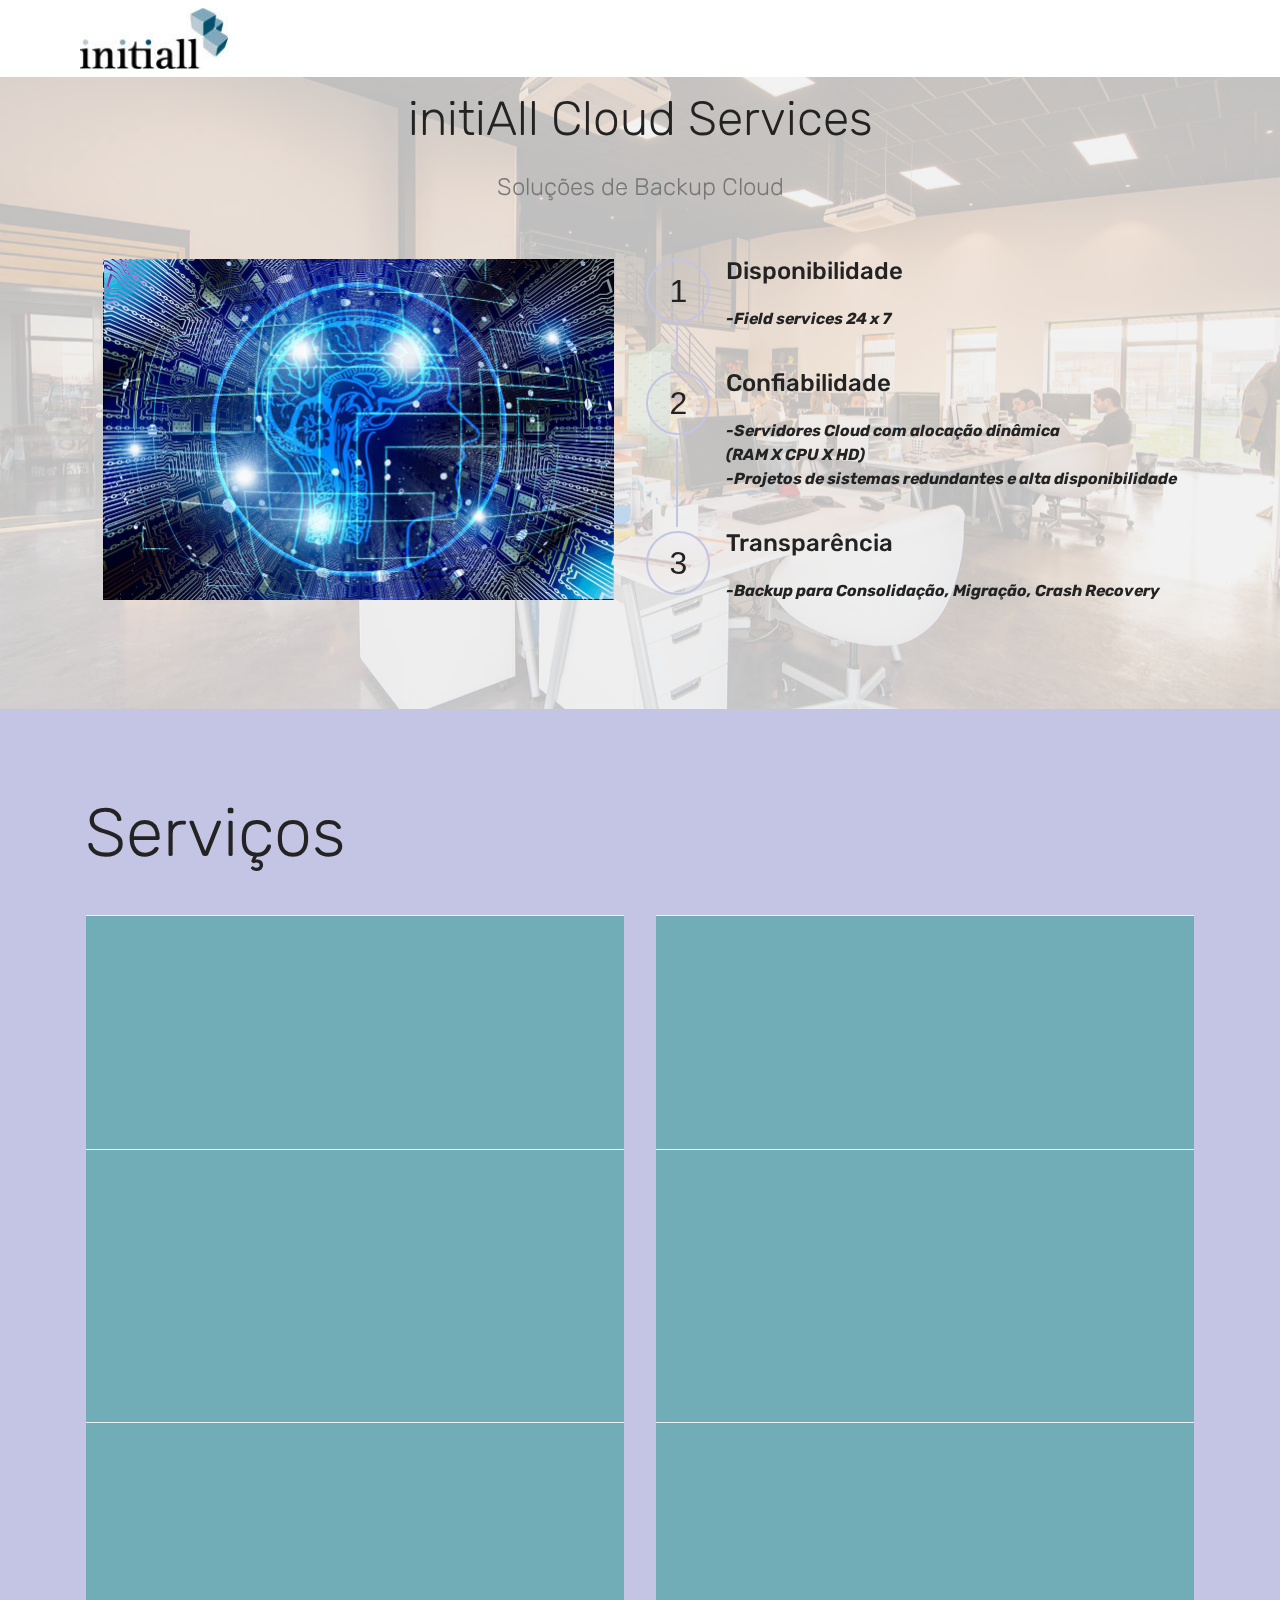
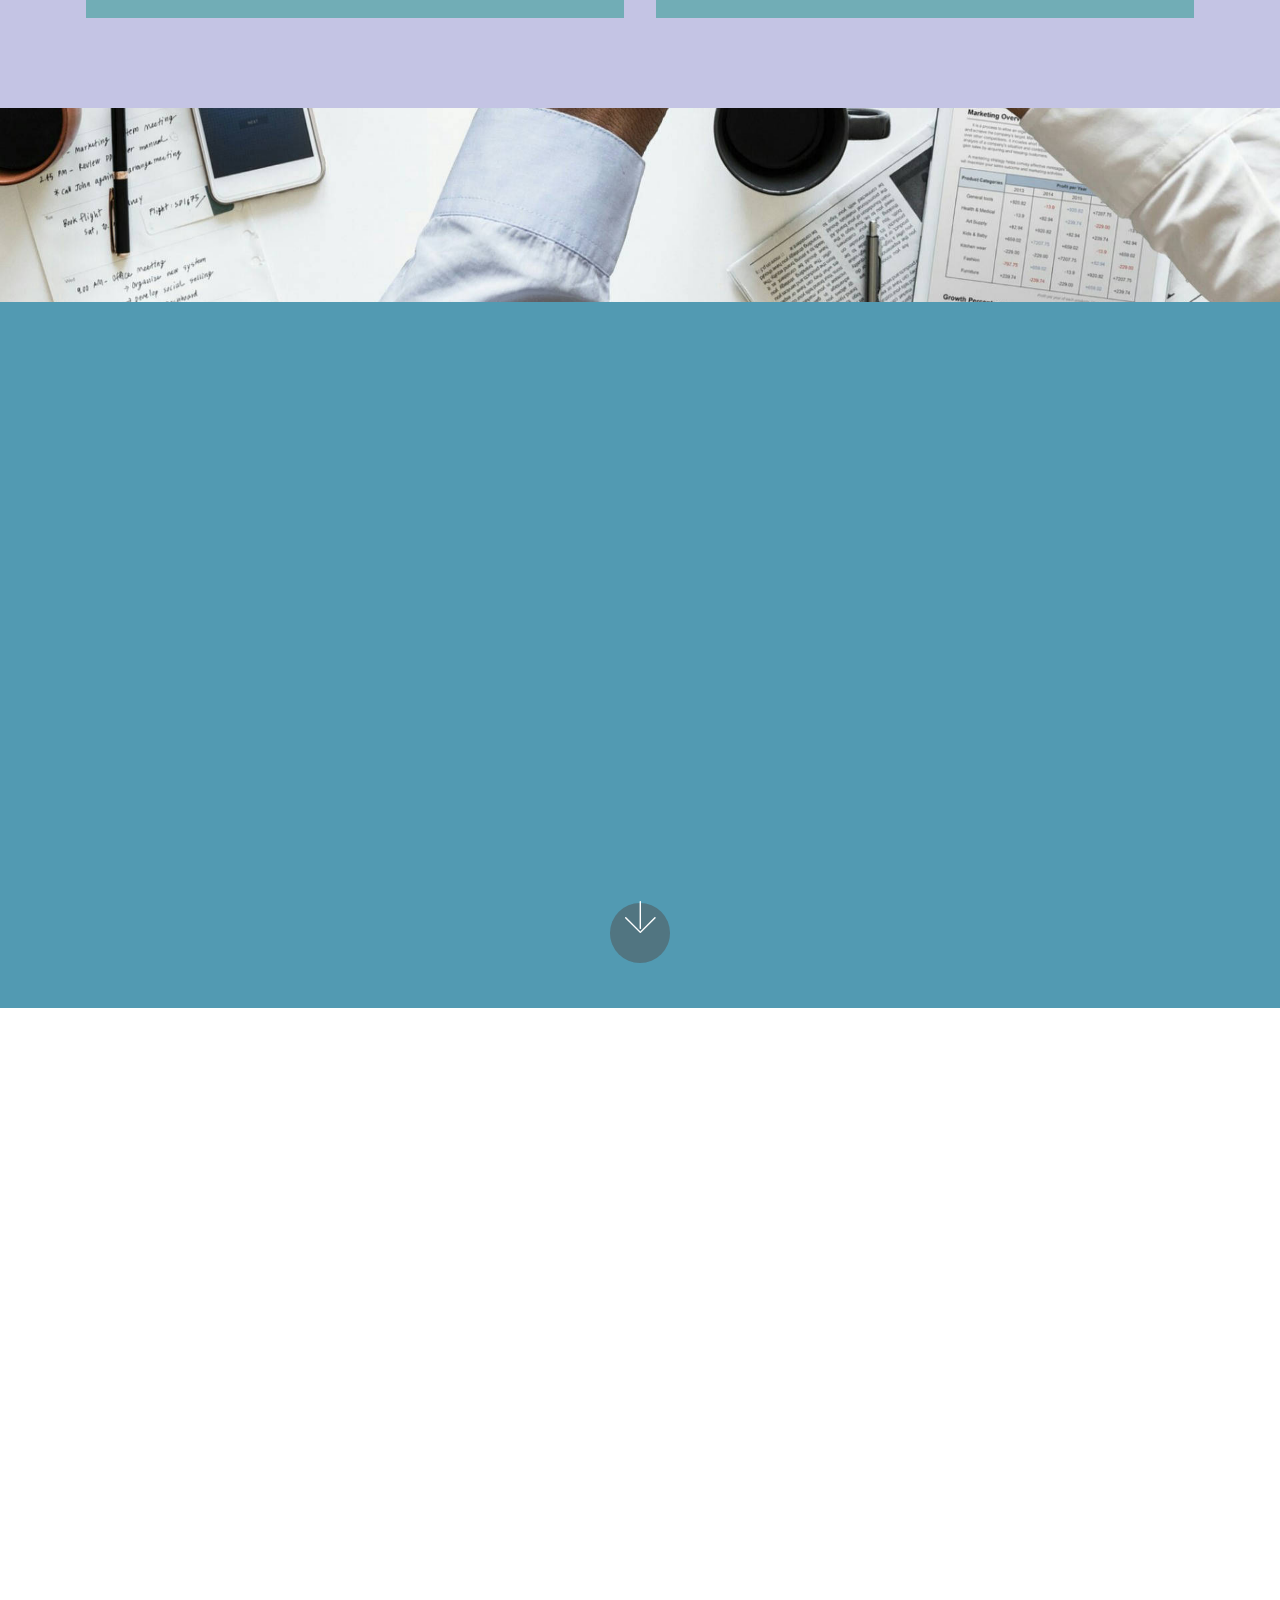
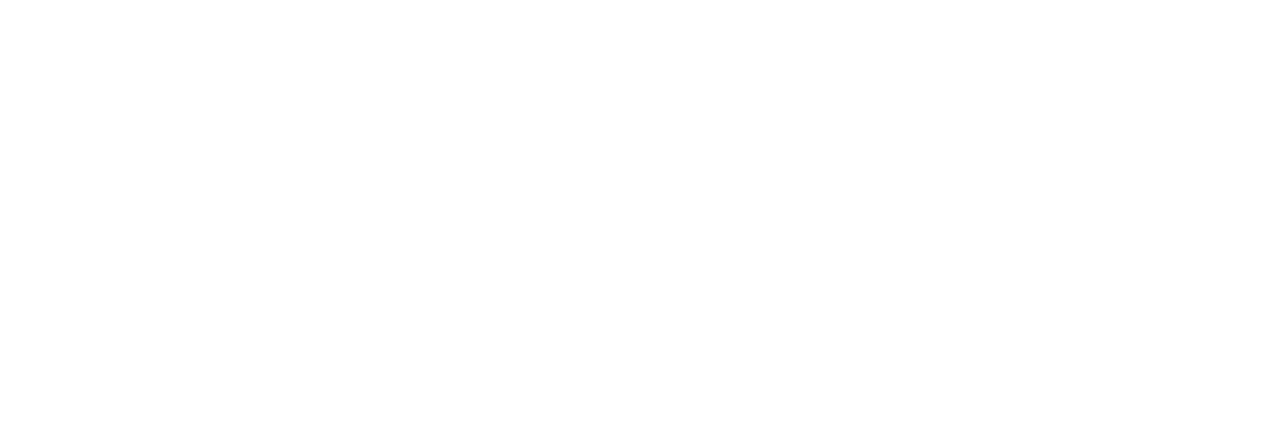
<file: index.html>
<!DOCTYPE html>
<html  >
<head>
  <!-- Site made with Mobirise Website Builder v4.10.5, https://mobirise.com -->
  <meta charset="UTF-8">
  <meta http-equiv="X-UA-Compatible" content="IE=edge">
  <meta name="generator" content="Mobirise v4.10.5, mobirise.com">
  <meta name="viewport" content="width=device-width, initial-scale=1, minimum-scale=1">
  <link rel="shortcut icon" href="assets/images/l-initiall-logo-144x59.jpg" type="image/x-icon">
  <meta name="description" content="">
  
  <title>Home</title>
  <link rel="stylesheet" href="assets/web/assets/mobirise-icons/mobirise-icons.css">
  <link rel="stylesheet" href="assets/tether/tether.min.css">
  <link rel="stylesheet" href="assets/soundcloud-plugin/style.css">
  <link rel="stylesheet" href="assets/bootstrap/css/bootstrap.min.css">
  <link rel="stylesheet" href="assets/bootstrap/css/bootstrap-grid.min.css">
  <link rel="stylesheet" href="assets/bootstrap/css/bootstrap-reboot.min.css">
  <link rel="stylesheet" href="assets/animatecss/animate.min.css">
  <link rel="stylesheet" href="assets/dropdown/css/style.css">
  <link rel="stylesheet" href="assets/theme/css/style.css">
  <link rel="stylesheet" href="assets/mobirise/css/mbr-additional.css" type="text/css">
  
  
  
</head>
<body>
  <section class="menu cid-qTkzRZLJNu" once="menu" id="menu1-0">

    

    <nav class="navbar navbar-expand beta-menu navbar-dropdown align-items-center navbar-fixed-top navbar-toggleable-sm">
        <button class="navbar-toggler navbar-toggler-right" type="button" data-toggle="collapse" data-target="#navbarSupportedContent" aria-controls="navbarSupportedContent" aria-expanded="false" aria-label="Toggle navigation">
            <div class="hamburger">
                <span></span>
                <span></span>
                <span></span>
                <span></span>
            </div>
        </button>
        <div class="menu-logo">
            <div class="navbar-brand">
                <span class="navbar-logo">
                    <a href="https://mobirise.com">
                         <img src="assets/images/l-initiall-logo-144x59.jpg" alt="Mobirise" title="" style="height: 3.8rem;">
                    </a>
                </span>
                
            </div>
        </div>
        <div class="collapse navbar-collapse" id="navbarSupportedContent">
            
            
        </div>
    </nav>
</section>

<section class="engine"><a href="https://mobirise.info/y">html site templates</a></section><section class="step3 cid-rxDhds6Zve mbr-parallax-background" id="step3-3">

    

    <div class="mbr-overlay" style="opacity: 0.8; background-color: rgb(239, 239, 239);">
    </div>
    
    <div class="container">
        <h2 class="mbr-section-title pb-3 mbr-fonts-style align-center display-2">initiAll Cloud Services</h2>
        <h3 class="mbr-section-subtitle pb-5 mbr-fonts-style align-center display-5">Soluções de Backup Cloud</h3>
        <div class="media-container-row">
            <div class="media-block" style="width: 49%;">
                <div class="mbr-figure">
                    <a href="http://www.initiall.com.br"><img src="assets/images/mbr-1-1024x683.jpg" alt="" title=""></a>
                </div>
            </div>
            <div class="step-container">
                <div class="card separline pb-4">
                    <div class="step-element d-flex">
                        <div class="step-wrapper pr-3">
                            <div class="step d-flex align-items-center justify-content-center">
                                1
                            </div>
                        </div>          
                        <div class="step-text-content">
                            <h4 class="mbr-step-title pb-3 mbr-fonts-style display-5">Disponibilidade</h4>
                            <p class="mbr-step-text mbr-fonts-style display-7"><em><strong>-Field services 24 x 7</strong></em></p>
                        </div>
                    </div>
                </div>

                <div class="card separline pb-4">
                    <div class="step-element d-flex">
                        <div class="step-wrapper pr-3">
                            <div class="step d-flex align-items-center justify-content-center">
                                2
                            </div>
                        </div>          
                        <div class="step-text-content">
                            <h4 class="mbr-step-title pb-3 mbr-fonts-style display-5">Confiabilidade</h4>
                            <p class="mbr-step-text mbr-fonts-style display-7"><em><strong>-Servidores Cloud com alocação dinâmica <br>(RAM X CPU X HD)<br>-Projetos de sistemas redundantes e alta disponibilidade</strong></em></p>
                        </div>
                    </div>
                </div>

                <div class="card">
                    <div class="step-element d-flex">
                        <div class="step-wrapper pr-3">
                            <div class="step d-flex align-items-center justify-content-center">
                                3
                            </div>
                        </div>          
                        <div class="step-text-content">
                            <h4 class="mbr-step-title pb-3 mbr-fonts-style display-5">Transparência</h4>
                            <p class="mbr-step-text mbr-fonts-style display-7"><strong><em>-Backup para Consolidação, Migração, Crash Recovery</em></strong></p>
                        </div>
                    </div>
                </div>

                

                

                

                

                

                
            </div>
        </div>
    </div>
</section>

<section class="services3 cid-roIe7TlHn2" id="services3-f">
    <!---->
    
    <!---->
    <!--Overlay-->
    
    <!--Container-->
    <div class="container">
        <div class="row">
            <!--Titles-->
            <div class="title pb-5 col-12">
                <h2 class="align-left mbr-fonts-style display-1">
                    Serviços</h2>
                
            </div>
            <!--Card-1-->
            <div class="card px-3 col-12 col-md-6">
                <div class="card-wrapper media-container-row media-container-row">
                    <div class="card-box">
                        <div class="top-line pb-1">
                            <h4 class="card-title mbr-fonts-style display-5">Auditoria<br></h4>
                            <p class="mbr-text card-title cost mbr-fonts-style m-0 display-5">on site</p>
                        </div>
                        <div class="bottom-line">
                            <p class="mbr-text mbr-fonts-style display-7">
                                Sistemas<br>Network<br>Vulnerabilidades<br>Continuidade do negócio</p>
                        </div>
                    </div>
                </div>
            </div>
            <!--Card-2-->
            <div class="card px-3 col-12 col-md-6">
                <div class="card-wrapper media-container-row media-container-row">
                    <div class="card-box">
                        <div class="top-line pb-3">
                            <h4 class="card-title mbr-fonts-style display-5">Soluções</h4>
                            <p class="mbr-text card-title cost mbr-fonts-style m-0 display-5">hardware software</p>
                        </div>
                        <div class="bottom-line">
                            <p class="mbr-text mbr-fonts-style display-7">Sistemas Integrados<br>Alta Disponibilidade<br>Ambientes Industriais</p>
                        </div>
                    </div>
                </div>
            </div>
            <!--Card-3-->
            <div class="card px-3 col-12 col-md-6">
                <div class="card-wrapper media-container-row media-container-row">
                    <div class="card-box">
                        <div class="top-line pb-3">
                            <h4 class="card-title mbr-fonts-style display-5">Cloud Services</h4>
                            <p class="mbr-text card-title cost mbr-fonts-style m-0 display-5">remoto &amp; <br>on site</p>
                        </div>
                        <div class="bottom-line">
                            <p class="mbr-text mbr-fonts-style display-7">Aplicação,&nbsp;Banco de dados<br>Backup&nbsp;<br>Storage S3</p>
                        </div>
                    </div>
                </div>
            </div>
            <!--Card-4-->
            <div class="card px-3 col-12 col-md-6">
                <div class="card-wrapper media-container-row media-container-row">
                    <div class="card-box">
                        <div class="top-line pb-3">
                            <h4 class="card-title mbr-fonts-style display-5">Field Services</h4>
                            <p class="mbr-text card-title cost mbr-fonts-style m-0 display-5">analistas especializados</p>
                        </div>
                        <div class="bottom-line">
                            <p class="mbr-text mbr-fonts-style display-7">Equipes especializadas</p><p>Atendimento</p><p>Preventiva e Corretiva</p>
                        </div>
                    </div>
                </div>
            </div>
            <!--Card-5-->
            <div class="card px-3 col-12 col-md-6">
                <div class="card-wrapper media-container-row media-container-row">
                    <div class="card-box">
                        <div class="top-line pb-3">
                            <h4 class="card-title mbr-fonts-style display-5">Content Services</h4>
                            <p class="mbr-text card-title cost mbr-fonts-style m-0 display-5">emergências</p>
                        </div>
                        <div class="bottom-line">
                            <p class="mbr-text mbr-fonts-style display-7">Crash Recovery<br>Backup Local&nbsp;<br></p>
                        </div>
                    </div>
                </div>
            </div>
            <!--Card-6-->
            <div class="card px-3 col-12 col-md-6">
                <div class="card-wrapper media-container-row media-container-row">
                    <div class="card-box">
                        <div class="top-line pb-3">
                            <h4 class="card-title mbr-fonts-style display-5">SEA Educação Digital</h4>
                            <p class="mbr-text card-title cost mbr-fonts-style m-0 display-5">escolas</p>
                        </div>
                        <div class="bottom-line">
                            <p class="mbr-text mbr-fonts-style display-7">Capacitação<br>Reciclagem<br>Educação Digital</p>
                        </div>
                    </div>
                </div>
            </div>
            <!--Card-7-->
            
            <!--Card-8-->
            
            <!--Card-9-->
            
            <!--Card-10-->
            
            <!--Card-11-->
            
            <!--Card-12-->
            
        </div>
    </div>
</section>

<section class="cid-qTkA127IK8 mbr-fullscreen mbr-parallax-background" id="header2-1">

    

    <div class="mbr-overlay" style="opacity: 0.7; background-color: rgb(15, 118, 153);"></div>

    <div class="container align-center">
        <div class="row justify-content-md-center">
            <div class="mbr-white col-md-10">
                <h1 class="mbr-section-title mbr-bold pb-3 mbr-fonts-style display-1">initiAll Soluções Empresariais</h1>
                
                <p class="mbr-text pb-3 mbr-fonts-style display-5"><strong><em>
                    Fornecer a nossos clientes e parceiros soluções que </em></strong><strong><em>sustentem e alavanquem seus negócios a um custo acessível. </em></strong><strong><em>Agregar valor e criar um diferencial competitivo percebido, </em></strong><strong><em>viabilizar e impulsionar o crescimento de seus negócios.
                </em></strong></p>
                
            </div>
        </div>
    </div>
    <div class="mbr-arrow hidden-sm-down" aria-hidden="true">
        <a href="#next">
            <i class="mbri-down mbr-iconfont"></i>
        </a>
    </div>
</section>

<section class="mbr-section content4 cid-rsVKKDMnWm" id="content4-4">

    

    <div class="container">
        <div class="media-container-row">
            <div class="title col-12 col-md-8">
                <h2 class="align-center pb-3 mbr-fonts-style display-1">
                    Seu Negócio, <br>Nossa Infraestrutura</h2>
                <h3 class="mbr-section-subtitle align-center mbr-light mbr-fonts-style display-5">
                    Foque só no seu negócio, o fôlego para a infraestrutura é nosso...</h3>
                
            </div>
        </div>
    </div>
</section>

<section class="mbr-section article content11 cid-rw6VEHCpnj" id="content11-3">
     

    <div class="container">
        <div class="media-container-row">
            <div class="mbr-text counter-container col-12 col-md-8 mbr-fonts-style display-7">
                <ol>
                    <li><strong>GAP Analysis </strong>&nbsp;- A partir do assessment das metas estratégicas da organização e a comparação entre métrica e realidade da TI (estratégia, arquitetura, estrutura decisória, etc.). geramos planos de ação alinhados com a sua organização.<a href="https://mobirise.co/">w!</a></li>
                    <li><strong>Arquitetura</strong>&nbsp;- Mapeamos a Arquitetura de TI e, a partir do plano estratégico da TI, elaboramos a arquitetura a ser implementada, assim como o plano de transição para o modelo. &nbsp;<a href="https://mobirise.co/">Try it now!</a></li>
                    <li><strong>Projetos Integrados e Migração&nbsp;</strong>- Redes Locais, Matriz x Filial, Site Local * Cloud</li>
                </ol>
            </div>
        </div>
    </div>
</section>

<section class="mbr-section contacts2 cid-rw6WUo5RCc" id="contacts2-4">
    <!---->
    
    <!---->
    <!--Overlay-->
    
    <!--Container-->
    <div class="container">
        <div class="row">
            <!--Titles-->
            <div class="title col-12">
                <h2 class="align-left mbr-fonts-style display-1">
                    Contato</h2>
                
            </div>
            <div class="col-12">
                <div class="row justify-content-center">
                    <div class="col-12 col-md-4">
                        <div class="b b-adress">
                            <h5 class="align-left mbr-fonts-style m-0 display-5"><em>Site Survey</em></h5>
                            <p class="mbr-text align-left mbr-fonts-style display-7">Hardware &amp; Software</p>
                        </div>
                    </div>
                    <div class="col-12 col-md-4">
                        <div class="b b-phone">
                            <h5 class="align-left mbr-fonts-style m-0 display-5"><em>Consultoria</em></h5>
                            <p class="mbr-text align-left mbr-fonts-style display-7">Sistemas de Informação</p>
                        </div>
                    </div>
                    <div class="col-12 col-md-4">
                        <div class="b b-mail">
                            <h5 class="align-left mbr-fonts-style m-0 display-5"><em>
                                E-mail:
                            </em></h5>
                            <p class="mbr-text align-left mbr-fonts-style display-7">
                                prime@initiall.com.br</p>
                        </div>
                    </div>
                </div>
            </div>
        </div>
    </div>
</section>


  <script src="assets/web/assets/jquery/jquery.min.js"></script>
  <script src="assets/popper/popper.min.js"></script>
  <script src="assets/tether/tether.min.js"></script>
  <script src="assets/bootstrap/js/bootstrap.min.js"></script>
  <script src="assets/smoothscroll/smooth-scroll.js"></script>
  <script src="assets/viewportchecker/jquery.viewportchecker.js"></script>
  <script src="assets/dropdown/js/nav-dropdown.js"></script>
  <script src="assets/dropdown/js/navbar-dropdown.js"></script>
  <script src="assets/touchswipe/jquery.touch-swipe.min.js"></script>
  <script src="assets/parallax/jarallax.min.js"></script>
  <script src="assets/theme/js/script.js"></script>
  
  
  <input name="animation" type="hidden">
  </body>
</html>
</file>
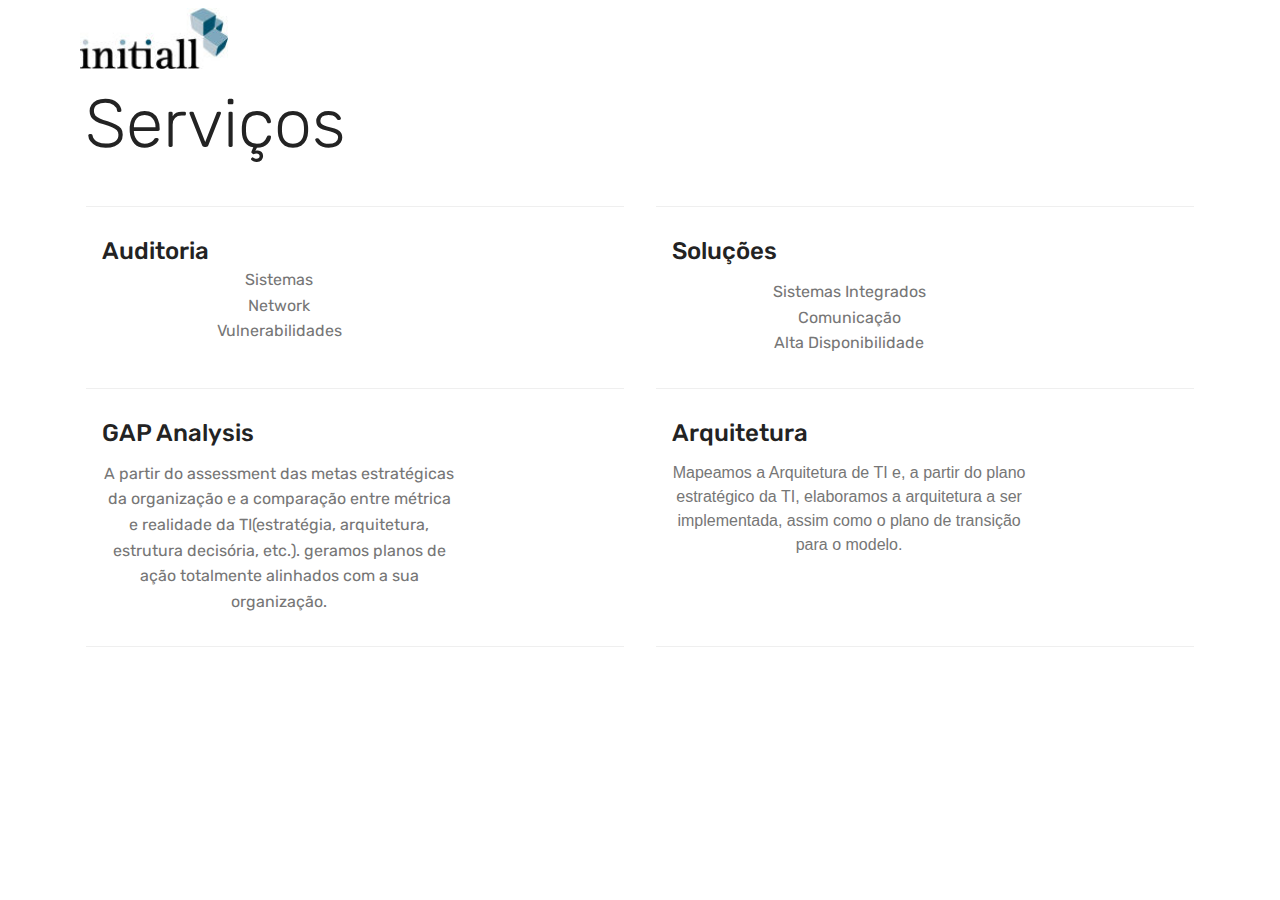
<file: page2.html>
<!DOCTYPE html>
<html  >
<head>
  <!-- Site made with Mobirise Website Builder v4.10.5, https://mobirise.com -->
  <meta charset="UTF-8">
  <meta http-equiv="X-UA-Compatible" content="IE=edge">
  <meta name="generator" content="Mobirise v4.10.5, mobirise.com">
  <meta name="viewport" content="width=device-width, initial-scale=1, minimum-scale=1">
  <link rel="shortcut icon" href="assets/images/l-initiall-logo-144x59.jpg" type="image/x-icon">
  <meta name="description" content="A partir do assessment das metas estratégicas da organização e a comparação entre métrica e realidade da TI(estratégia, arquitetura, estrutura decisória, etc.). geramos planos de ação totalmente alinhados com a sua organização. ">
  
  <title>Serviços</title>
  <link rel="stylesheet" href="assets/web/assets/mobirise-icons/mobirise-icons.css">
  <link rel="stylesheet" href="assets/tether/tether.min.css">
  <link rel="stylesheet" href="assets/bootstrap/css/bootstrap.min.css">
  <link rel="stylesheet" href="assets/bootstrap/css/bootstrap-grid.min.css">
  <link rel="stylesheet" href="assets/bootstrap/css/bootstrap-reboot.min.css">
  <link rel="stylesheet" href="assets/soundcloud-plugin/style.css">
  <link rel="stylesheet" href="assets/dropdown/css/style.css">
  <link rel="stylesheet" href="assets/animatecss/animate.min.css">
  <link rel="stylesheet" href="assets/theme/css/style.css">
  <link rel="stylesheet" href="assets/mobirise/css/mbr-additional.css" type="text/css">
  
  
  
</head>
<body>
  <section class="menu cid-qTkzRZLJNu" once="menu" id="menu1-9">

    

    <nav class="navbar navbar-expand beta-menu navbar-dropdown align-items-center navbar-fixed-top navbar-toggleable-sm">
        <button class="navbar-toggler navbar-toggler-right" type="button" data-toggle="collapse" data-target="#navbarSupportedContent" aria-controls="navbarSupportedContent" aria-expanded="false" aria-label="Toggle navigation">
            <div class="hamburger">
                <span></span>
                <span></span>
                <span></span>
                <span></span>
            </div>
        </button>
        <div class="menu-logo">
            <div class="navbar-brand">
                <span class="navbar-logo">
                    <a href="https://mobirise.com">
                         <img src="assets/images/l-initiall-logo-144x59.jpg" alt="Mobirise" title="" style="height: 3.8rem;">
                    </a>
                </span>
                
            </div>
        </div>
        <div class="collapse navbar-collapse" id="navbarSupportedContent">
            
            
        </div>
    </nav>
</section>

<section class="engine"><a href="https://mobirise.info/n">simple site templates</a></section><section class="services3 cid-roIah1HUWg" id="services3-c">
    <!---->
    
    <!---->
    <!--Overlay-->
    
    <!--Container-->
    <div class="container">
        <div class="row">
            <!--Titles-->
            <div class="title pb-5 col-12">
                <h2 class="align-left mbr-fonts-style display-1">
                    Serviços</h2>
                
            </div>
            <!--Card-1-->
            <div class="card px-3 col-12 col-md-6">
                <div class="card-wrapper media-container-row media-container-row">
                    <div class="card-box">
                        <div class="top-line pb-1">
                            <h4 class="card-title mbr-fonts-style display-5">Auditoria<br></h4>
                            <p class="mbr-text card-title cost mbr-fonts-style m-0 display-5"></p>
                        </div>
                        <div class="bottom-line">
                            <p class="mbr-text mbr-fonts-style display-7">
                                Sistemas<br>Network<br>Vulnerabilidades</p>
                        </div>
                    </div>
                </div>
            </div>
            <!--Card-2-->
            <div class="card px-3 col-12 col-md-6">
                <div class="card-wrapper media-container-row media-container-row">
                    <div class="card-box">
                        <div class="top-line pb-3">
                            <h4 class="card-title mbr-fonts-style display-5">Soluções</h4>
                            <p class="mbr-text card-title cost mbr-fonts-style m-0 display-5"></p>
                        </div>
                        <div class="bottom-line">
                            <p class="mbr-text mbr-fonts-style display-7">Sistemas Integrados<br>Comunicação<br>Alta Disponibilidade</p>
                        </div>
                    </div>
                </div>
            </div>
            <!--Card-3-->
            <div class="card px-3 col-12 col-md-6">
                <div class="card-wrapper media-container-row media-container-row">
                    <div class="card-box">
                        <div class="top-line pb-3">
                            <h4 class="card-title mbr-fonts-style display-5">GAP Analysis&nbsp;
</h4>
                            <p class="mbr-text card-title cost mbr-fonts-style m-0 display-5"></p>
                        </div>
                        <div class="bottom-line">
                            <p class="mbr-text mbr-fonts-style display-7">
                                A partir do assessment das metas estratégicas da organização e a comparação entre métrica e realidade da TI(estratégia, arquitetura, estrutura decisória, etc.). geramos planos de ação totalmente alinhados com a sua organização. 
                            </p>
                        </div>
                    </div>
                </div>
            </div>
            <!--Card-4-->
            <div class="card px-3 col-12 col-md-6">
                <div class="card-wrapper media-container-row media-container-row">
                    <div class="card-box">
                        <div class="top-line pb-3">
                            <h4 class="card-title mbr-fonts-style display-5">Arquitetura</h4>
                            <p class="mbr-text card-title cost mbr-fonts-style m-0 display-5"></p>
                        </div>
                        <div class="bottom-line">
                            <p class="mbr-text mbr-fonts-style display-7"></p><p>Mapeamos a Arquitetura de TI e, a partir do plano estratégico da TI, elaboramos a arquitetura a ser implementada, assim como o plano de transição para o modelo. <br></p><p></p>
                        </div>
                    </div>
                </div>
            </div>
            <!--Card-5-->
            <div class="card px-3 col-12 col-md-6">
                <div class="card-wrapper media-container-row media-container-row">
                    <div class="card-box">
                        <div class="top-line pb-3">
                            <h4 class="card-title mbr-fonts-style display-5"></h4>
                            <p class="mbr-text card-title cost mbr-fonts-style m-0 display-5"></p>
                        </div>
                        <div class="bottom-line">
                            <p class="mbr-text mbr-fonts-style display-7"></p>
                        </div>
                    </div>
                </div>
            </div>
            <!--Card-6-->
            <div class="card px-3 col-12 col-md-6">
                <div class="card-wrapper media-container-row media-container-row">
                    <div class="card-box">
                        <div class="top-line pb-3">
                            <h4 class="card-title mbr-fonts-style display-5"></h4>
                            <p class="mbr-text card-title cost mbr-fonts-style m-0 display-5"></p>
                        </div>
                        <div class="bottom-line">
                            <p class="mbr-text mbr-fonts-style display-7"></p>
                        </div>
                    </div>
                </div>
            </div>
            <!--Card-7-->
            
            <!--Card-8-->
            
            <!--Card-9-->
            
            <!--Card-10-->
            
            <!--Card-11-->
            
            <!--Card-12-->
            
        </div>
    </div>
</section>


  <script src="assets/web/assets/jquery/jquery.min.js"></script>
  <script src="assets/popper/popper.min.js"></script>
  <script src="assets/tether/tether.min.js"></script>
  <script src="assets/bootstrap/js/bootstrap.min.js"></script>
  <script src="assets/smoothscroll/smooth-scroll.js"></script>
  <script src="assets/dropdown/js/nav-dropdown.js"></script>
  <script src="assets/dropdown/js/navbar-dropdown.js"></script>
  <script src="assets/touchswipe/jquery.touch-swipe.min.js"></script>
  <script src="assets/viewportchecker/jquery.viewportchecker.js"></script>
  <script src="assets/theme/js/script.js"></script>
  
  
  <input name="animation" type="hidden">
  </body>
</html>
</file>
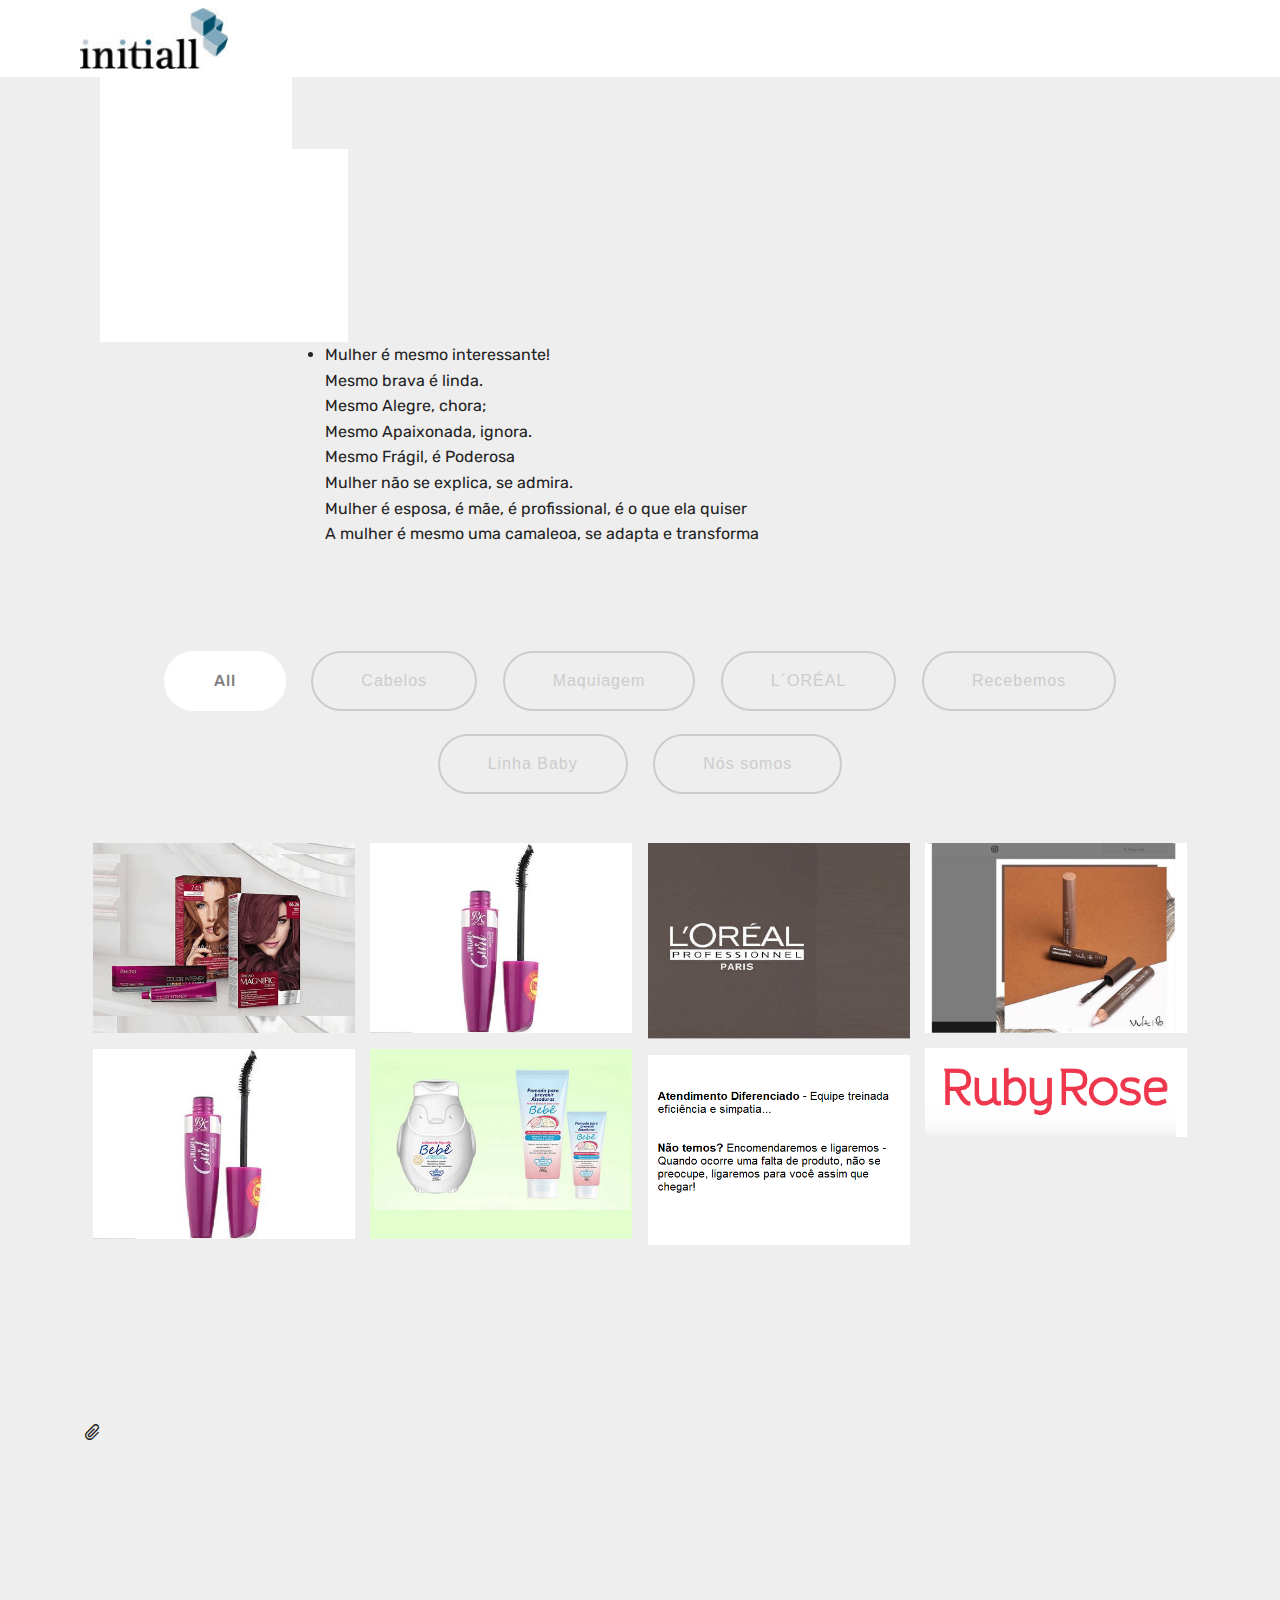
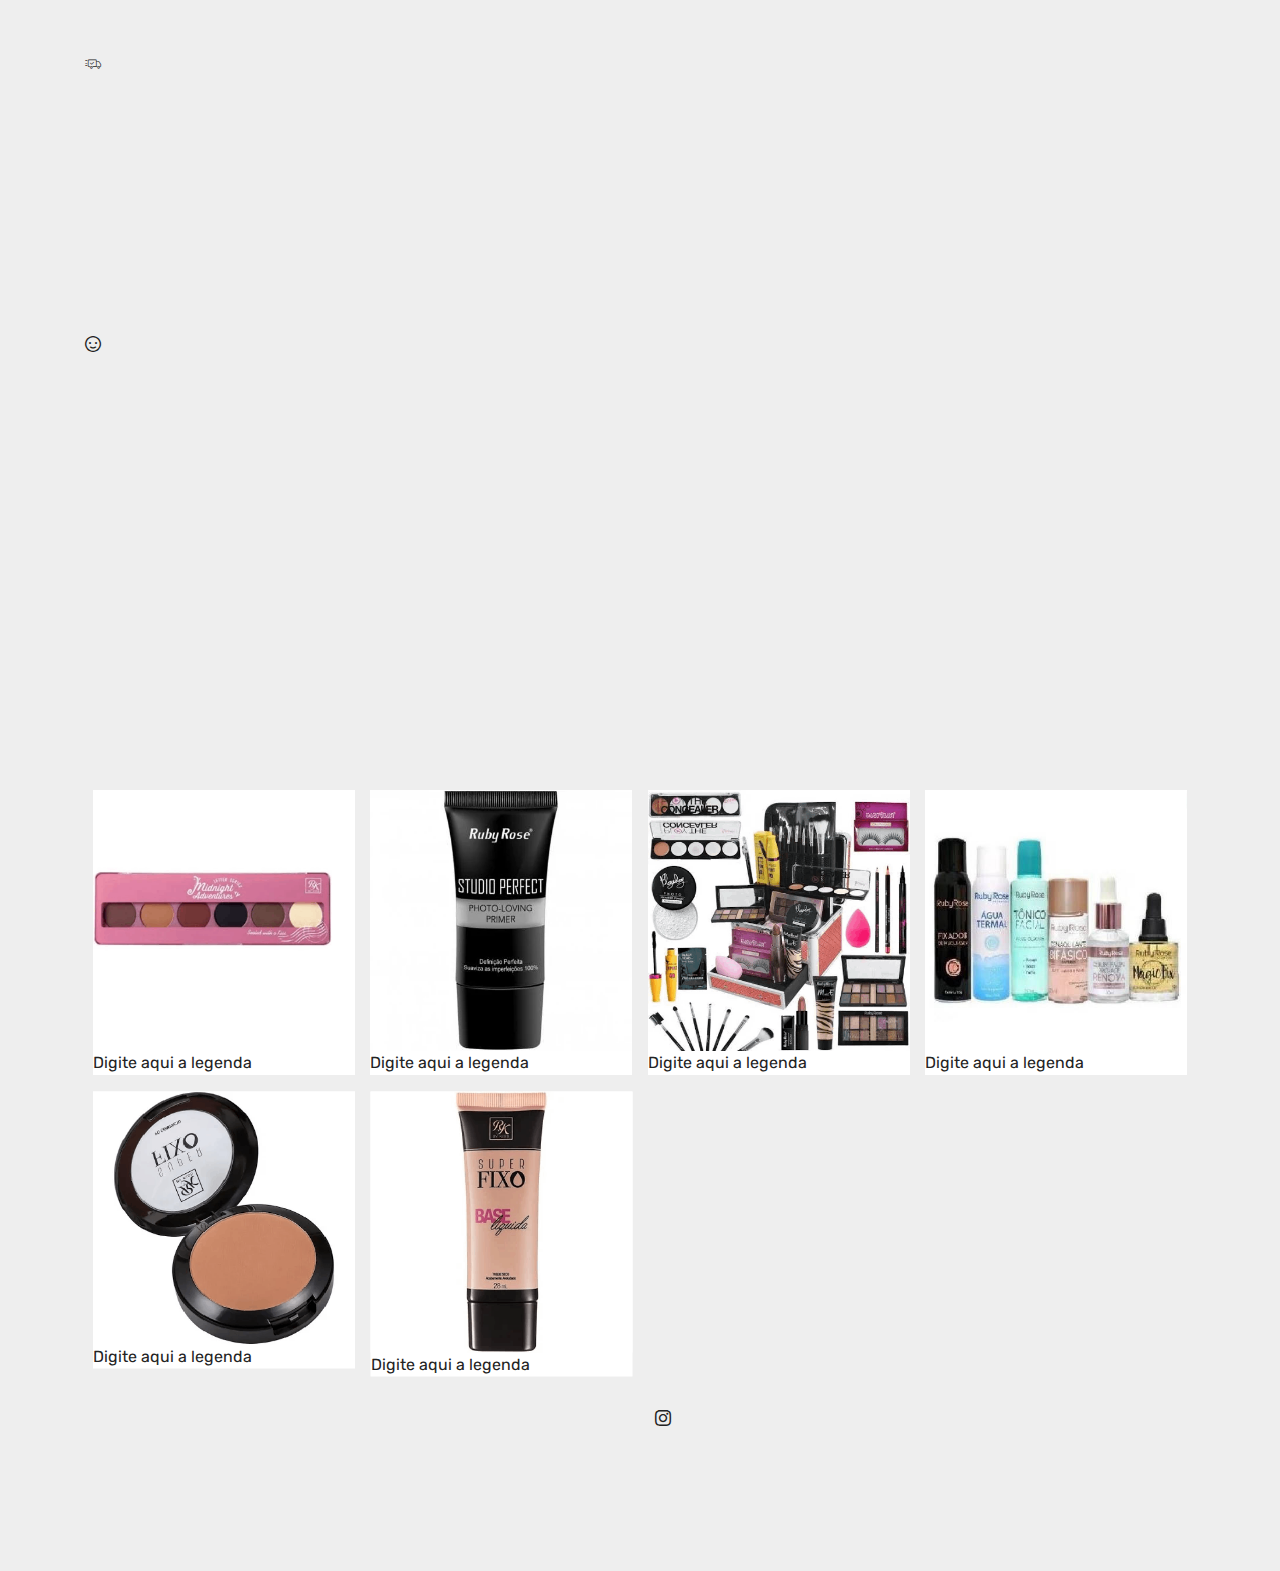
<file: page3.html>
<!DOCTYPE html>
<html  >
<head>
  <!-- Site made with Mobirise Website Builder v4.10.5, https://mobirise.com -->
  <meta charset="UTF-8">
  <meta http-equiv="X-UA-Compatible" content="IE=edge">
  <meta name="generator" content="Mobirise v4.10.5, mobirise.com">
  <meta name="viewport" content="width=device-width, initial-scale=1, minimum-scale=1">
  <link rel="shortcut icon" href="assets/images/l-initiall-logo-144x59.jpg" type="image/x-icon">
  <meta name="description" content="Web Site Generator Description">
  
  <title>Teste</title>
  <link rel="stylesheet" href="assets/web/assets/mobirise-icons2/mobirise2.css">
  <link rel="stylesheet" href="assets/web/assets/mobirise-icons/mobirise-icons.css">
  <link rel="stylesheet" href="assets/tether/tether.min.css">
  <link rel="stylesheet" href="assets/soundcloud-plugin/style.css">
  <link rel="stylesheet" href="assets/bootstrap/css/bootstrap.min.css">
  <link rel="stylesheet" href="assets/bootstrap/css/bootstrap-grid.min.css">
  <link rel="stylesheet" href="assets/bootstrap/css/bootstrap-reboot.min.css">
  <link rel="stylesheet" href="assets/animatecss/animate.min.css">
  <link rel="stylesheet" href="assets/dropdown/css/style.css">
  <link rel="stylesheet" href="assets/socicon/css/styles.css">
  <link rel="stylesheet" href="assets/theme/css/style.css">
  <link rel="stylesheet" href="assets/gallery/style.css">
  <link rel="stylesheet" href="assets/mobirise/css/mbr-additional.css" type="text/css">
  
  
  
</head>
<body>
  <section class="menu cid-qTkzRZLJNu" once="menu" id="menu1-5">

    

    <nav class="navbar navbar-expand beta-menu navbar-dropdown align-items-center navbar-fixed-top navbar-toggleable-sm">
        <button class="navbar-toggler navbar-toggler-right" type="button" data-toggle="collapse" data-target="#navbarSupportedContent" aria-controls="navbarSupportedContent" aria-expanded="false" aria-label="Toggle navigation">
            <div class="hamburger">
                <span></span>
                <span></span>
                <span></span>
                <span></span>
            </div>
        </button>
        <div class="menu-logo">
            <div class="navbar-brand">
                <span class="navbar-logo">
                    <a href="https://mobirise.com">
                         <img src="assets/images/l-initiall-logo-144x59.jpg" alt="Mobirise" title="" style="height: 3.8rem;">
                    </a>
                </span>
                
            </div>
        </div>
        <div class="collapse navbar-collapse" id="navbarSupportedContent">
            
            
        </div>
    </nav>
</section>

<section class="engine"><a href="https://mobirise.info/d">free site maker</a></section><section class="cid-rwwB1Hphzj" id="footer5-1k">

    

    

    <div class="container">
        <div class="media-container-row">
            <div class="col-md-3">
                <div class="media-wrap">
                    <a href="https://instagram.com/camaleoa_perfumaria">
                       <img src="assets/images/somos3-192x149.png" alt="Mobirise" title="">
                    </a>
                </div>
            </div>
            <div class="col-md-9">
                <p class="mbr-text align-right links mbr-fonts-style display-7">
                    <a href="#" class="text-black">ABOUT</a> &nbsp;&nbsp;&nbsp;&nbsp;
                    <a href="#" class="text-black">TERMS</a> &nbsp;&nbsp;&nbsp;&nbsp;
                    <a href="#" class="text-black">CAREERS</a> &nbsp;&nbsp;&nbsp;&nbsp;
                    <a href="#" class="text-black">CONTACT</a>
                </p>
            </div>
        </div>
        
    </div>
</section>

<section class="cid-rw8GdKcdZv" id="footer5-7">

    

    

    <div class="container">
        <div class="media-container-row">
            <div class="col-md-3">
                <div class="media-wrap">
                    
                       <img src="assets/images/somos3-248x193.png" alt="Camaleoa" title="">
                    
                </div>
            </div>
            <div class="col-md-9">
                <p class="mbr-text align-right links mbr-fonts-style display-7"></p>
            </div>
        </div>
        
    </div>
</section>

<section class="mbr-section article content12 cid-rw8FUxTHFY" id="content12-5">
     

    <div class="container">
        <div class="media-container-row">
            <div class="mbr-text counter-container col-12 col-md-8 mbr-fonts-style display-7">
                <ul><li>Mulher é mesmo interessante!<br>Mesmo brava é linda.<br>Mesmo Alegre, chora;<br>Mesmo Apaixonada, ignora.<br>Mesmo Frágil, é Poderosa<br>Mulher não se explica, se admira.<br>Mulher é esposa, é mãe, é profissional, é o que ela quiser<br>A mulher é mesmo uma camaleoa, se adapta e transforma<br><br></li>
                </ul>
            </div>
        </div>
    </div>
</section>

<section class="mbr-gallery mbr-slider-carousel cid-rww7avIsMH" id="gallery2-4">

    

    <div class="container">
        <div><!-- Filter --><div class="mbr-gallery-filter container gallery-filter-active"><ul buttons="0"><li class="mbr-gallery-filter-all"><a class="btn btn-md btn-primary-outline active display-7" href="">All</a></li></ul></div><!-- Gallery --><div class="mbr-gallery-row"><div class="mbr-gallery-layout-default"><div><div><div class="mbr-gallery-item mbr-gallery-item--p1" data-video-url="false" data-tags="Cabelos"><div href="#lb-gallery2-4" data-slide-to="0" data-toggle="modal"><img src="assets/images/amend-484x352-484x352.png" alt="" title=""><span class="icon-focus"></span></div></div><div class="mbr-gallery-item mbr-gallery-item--p1" data-video-url="false" data-tags="Maquiagem"><div href="#lb-gallery2-4" data-slide-to="1" data-toggle="modal"><img src="assets/images/ruby-kisses-484x352-484x352.jpg" alt="" title=""><span class="icon-focus"></span></div></div><div class="mbr-gallery-item mbr-gallery-item--p1" data-video-url="false" data-tags="L´ORÉAL"><div href="#lb-gallery2-4" data-slide-to="2" data-toggle="modal"><img src="assets/images/loreal-468x351-468x351.jpg" alt="" title=""><span class="icon-focus"></span></div></div><div class="mbr-gallery-item mbr-gallery-item--p1" data-video-url="false" data-tags="Maquiagem"><div href="#lb-gallery2-4" data-slide-to="3" data-toggle="modal"><img src="assets/images/vult-970x704-800x581.jpg" alt="" title=""><span class="icon-focus"></span></div></div><div class="mbr-gallery-item mbr-gallery-item--p1" data-video-url="false" data-tags="Recebemos"><div href="#lb-gallery2-4" data-slide-to="4" data-toggle="modal"><img src="assets/images/ruby-rose-775x265-775x265.png" alt="" title=""><span class="icon-focus"></span></div></div><div class="mbr-gallery-item mbr-gallery-item--p1" data-video-url="false" data-tags="Recebemos"><div href="#lb-gallery2-4" data-slide-to="5" data-toggle="modal"><img src="assets/images/ruby-kisses-484x352-484x352.jpg" alt="" title=""><span class="icon-focus"></span></div></div><div class="mbr-gallery-item mbr-gallery-item--p1" data-video-url="false" data-tags="Linha Baby "><div href="#lb-gallery2-4" data-slide-to="6" data-toggle="modal"><img src="assets/images/baby1-484x352-484x352.jpg" alt="" title=""><span class="icon-focus"></span></div></div><div class="mbr-gallery-item mbr-gallery-item--p1" data-video-url="false" data-tags="Nós somos"><div href="#lb-gallery2-4" data-slide-to="7" data-toggle="modal"><img src="assets/images/b1-484x352-484x352.png" alt="" title=""><span class="icon-focus"></span></div></div></div></div><div class="clearfix"></div></div></div><!-- Lightbox --><div data-app-prevent-settings="" class="mbr-slider modal fade carousel slide" tabindex="-1" data-keyboard="true" data-interval="false" id="lb-gallery2-4"><div class="modal-dialog"><div class="modal-content"><div class="modal-body"><div class="carousel-inner"><div class="carousel-item"><img src="assets/images/amend-484x352.png" alt="" title=""></div><div class="carousel-item"><img src="assets/images/ruby-kisses-484x352.jpg" alt="" title=""></div><div class="carousel-item"><img src="assets/images/loreal-468x351.jpg" alt="" title=""></div><div class="carousel-item"><img src="assets/images/vult-970x704.jpg" alt="" title=""></div><div class="carousel-item"><img src="assets/images/ruby-rose-775x265.png" alt="" title=""></div><div class="carousel-item"><img src="assets/images/ruby-kisses-484x352.jpg" alt="" title=""></div><div class="carousel-item active"><img src="assets/images/baby1-484x352.jpg" alt="" title=""></div><div class="carousel-item"><img src="assets/images/b1-484x352.png" alt="" title=""></div></div><a class="carousel-control carousel-control-prev" role="button" data-slide="prev" href="#lb-gallery2-4"><span class="mbri-left mbr-iconfont" aria-hidden="true"></span><span class="sr-only">Previous</span></a><a class="carousel-control carousel-control-next" role="button" data-slide="next" href="#lb-gallery2-4"><span class="mbri-right mbr-iconfont" aria-hidden="true"></span><span class="sr-only">Next</span></a><a class="close" href="#" role="button" data-dismiss="modal"><span class="sr-only">Close</span></a></div></div></div></div></div>
    </div>

</section>

<section class="timeline2 cid-rw8GAIluhK" id="timeline2-9">

    

    

    <div class="container align-center">
        <h2 class="mbr-section-title pb-3 mbr-fonts-style display-2">Todas as maravilhas</h2>
        <h3 class="mbr-section-subtitle pb-5 mbr-fonts-style display-5">num único lugar</h3>

        <div class="container timelines-container" mbri-timelines="">
            <!--1-->
            <div class="row timeline-element reverse separline">
                <span class="iconsBackground">
                    <span class="mbr-iconfont mobi-mbri-paperclip mobi-mbri"></span>
                </span>          
                <div class="col-xs-12 col-md-6 align-left">
                    <div class="timeline-text-content">
                        <h4 class="mbr-timeline-title pb-3 mbr-fonts-style display-5">
                            Cremes Hidramais - Esfoliante</h4>
                        <p class="mbr-timeline-text mbr-fonts-style display-7">Promove a renovação da pele, através da ação de micropartículas de esfoliantes naturais da casca do Murumuru. Tem a função de eliminar as camadas superficiais da pele, melhorando a permeabilidade cutânea para a realização de novas manobras.
<br>
<br>Ativos:
<br>- Óleo de semente de Uva</p>
                     </div>
                </div>
            </div>
            <!--2-->
            <div class="row timeline-element  separline">
                <span class="iconsBackground">
                    <span class="mbr-iconfont mbri-delivery"></span>
                </span>
                <div class="col-xs-12 col-md-6 align-left ">
                    <div class="timeline-text-content">
                        <h4 class="mbr-timeline-title pb-3 mbr-fonts-style display-5">Óleo de Coco Copra</h4>
                        <p class="mbr-timeline-text mbr-fonts-style display-7">Virgem, Sem sabor, Extra Virgem,&nbsp;<br>Ação antioxidante;
<br>Ajuda na redução do colesterol e evita doenças do sistema cardiovascular;
<br>Colabora no processo de emagrecimento;
<br>Melhora o sistema imunológico;
<br>Regula a função intestinal;
<br>Ação cosmética e dermatológica;
<br>Ajuda no combate a diabetes;
<br></p>
                    </div>
                </div>
            </div>
            <!--3-->
            <div class="row timeline-element reverse">
                <span class="iconsBackground">
                    <span class="mbr-iconfont mobi-mbri-smile-face mobi-mbri"></span>
                </span>
                <div class="col-xs-12 col-md-6 align-left">
                    <div class="timeline-text-content">
                        <h4 class="mbr-timeline-title pb-3 mbr-fonts-style display-5">
                            Tratamento de Unhas Fracas</h4>      
                        <p class="mbr-timeline-text mbr-fonts-style display-7">
                            La Beauté&nbsp;<br>Tratamento para Unhas Fracas é a solução para unhas fracas, quebradiças e com dificuldade de crescimento. Possui fórmula exclusiva que repõe os nutrientes essenciais para as unhas, fortalecendo, eliminando escamações e estimulando seu crescimento saudável. Tratamento para unhas que apresenta 90% de eficiência.
<br>
<br>Componentes Ativos: 
<br>Cálcio: promove a calcificação e devolve a resistência das unhas;
<br>Queratina: hidrata as unhas;
<br>Silício Orgânico: liga-se a queratina, reage com o cálcio, e promove o fortalecimento das unhas;
<br>Taurina: fortalece as unhas;
<br>Complexo Vitamínico: vitamina A, vitamina E e pró vitamina B5;
<br>Óleo De Melaleuca: ação bactericida;
<br>Bisabolol: antiflamatório natural.<br></p>
                    </div>
                </div>
            </div>
            <!--4-->
            
            <!--5-->
            
            <!--6-->
            
            <!--7-->
            
            <!--8-->
            
            <!--9-->
            
            <!--10-->
            
            <!--11-->
            
            <!--12-->
            
        </div>
    </div>
</section>

<section class="mbr-gallery mbr-slider-carousel cid-rw8GQmLQBj" id="gallery1-a">

    

    <div class="container">
        <div><!-- Filter --><!-- Gallery --><div class="mbr-gallery-row"><div class="mbr-gallery-layout-default"><div><div><div class="mbr-gallery-item mbr-gallery-item--p1" data-video-url="false" data-tags="Animado"><div href="#lb-gallery1-a" data-slide-to="0" data-toggle="modal"><img src="assets/images/c3-428x428-428x428.png" alt="" title=""><span class="icon-focus"></span><span class="mbr-gallery-title mbr-fonts-style display-7">Digite aqui a legenda</span></div></div><div class="mbr-gallery-item mbr-gallery-item--p1" data-video-url="false" data-tags="Animado"><div href="#lb-gallery1-a" data-slide-to="1" data-toggle="modal"><img src="assets/images/c4-428x428-428x428.png" alt="" title=""><span class="icon-focus"></span><span class="mbr-gallery-title mbr-fonts-style display-7">Digite aqui a legenda</span></div></div><div class="mbr-gallery-item mbr-gallery-item--p1" data-video-url="false" data-tags="Animado"><div href="#lb-gallery1-a" data-slide-to="2" data-toggle="modal"><img src="assets/images/c5-450x450-450x450.png" alt="" title=""><span class="icon-focus"></span><span class="mbr-gallery-title mbr-fonts-style display-7">Digite aqui a legenda</span></div></div><div class="mbr-gallery-item mbr-gallery-item--p1" data-video-url="false" data-tags="Animado"><div href="#lb-gallery1-a" data-slide-to="3" data-toggle="modal"><img src="assets/images/c6-450x450-450x450.jpg" alt="" title=""><span class="icon-focus"></span><span class="mbr-gallery-title mbr-fonts-style display-7">Digite aqui a legenda</span></div></div><div class="mbr-gallery-item mbr-gallery-item--p1" data-video-url="false" data-tags="Animado"><div href="#lb-gallery1-a" data-slide-to="4" data-toggle="modal"><img src="assets/images/c1-403x390-403x390.png" alt="" title=""><span class="icon-focus"></span><span class="mbr-gallery-title mbr-fonts-style display-7">Digite aqui a legenda</span></div></div><div class="mbr-gallery-item mbr-gallery-item--p1" data-video-url="false" data-tags="Animado"><div href="#lb-gallery1-a" data-slide-to="5" data-toggle="modal"><img src="assets/images/c2-390x390-390x390.png" alt="" title=""><span class="icon-focus"></span><span class="mbr-gallery-title mbr-fonts-style display-7">Digite aqui a legenda</span></div></div></div></div><div class="clearfix"></div></div></div><!-- Lightbox --><div data-app-prevent-settings="" class="mbr-slider modal fade carousel slide" tabindex="-1" data-keyboard="true" data-interval="false" id="lb-gallery1-a"><div class="modal-dialog"><div class="modal-content"><div class="modal-body"><div class="carousel-inner"><div class="carousel-item active"><img src="assets/images/c3-428x428.png" alt="" title=""></div><div class="carousel-item"><img src="assets/images/c4-428x428.png" alt="" title=""></div><div class="carousel-item"><img src="assets/images/c5-450x450.png" alt="" title=""></div><div class="carousel-item"><img src="assets/images/c6-450x450.jpg" alt="" title=""></div><div class="carousel-item"><img src="assets/images/c1-403x390.png" alt="" title=""></div><div class="carousel-item"><img src="assets/images/c2-390x390.png" alt="" title=""></div></div><a class="carousel-control carousel-control-prev" role="button" data-slide="prev" href="#lb-gallery1-a"><span class="mbri-left mbr-iconfont" aria-hidden="true"></span><span class="sr-only">Previous</span></a><a class="carousel-control carousel-control-next" role="button" data-slide="next" href="#lb-gallery1-a"><span class="mbri-right mbr-iconfont" aria-hidden="true"></span><span class="sr-only">Next</span></a><a class="close" href="#" role="button" data-dismiss="modal"><span class="sr-only">Close</span></a></div></div></div></div></div>
    </div>

</section>

<section class="mbr-section form4 cid-rw8G18vRmd" id="form4-6">

    

    
    <div class="container">
        <div class="row">
            <div class="col-md-6">
                <div class="google-map"><iframe frameborder="0" style="border:0" src="https://www.google.com/maps/embed/v1/place?key=AIzaSyCx3d07zxHPLvkFBLlAR3Ng8a9wsAsGoJ8&amp;q=place_id:ChIJJdL27_BazpQR7ECWDQvtwtM" allowfullscreen=""></iframe></div>
            </div>
            <div class="col-md-6">
                <h2 class="pb-3 align-left mbr-fonts-style display-2"></h2>
                <div>
                    <div class="icon-block pb-3 align-left">
                        <span class="icon-block__icon">
                            <span class="mbr-iconfont socicon-instagram socicon"></span>
                        </span>
                        <h4 class="icon-block__title align-left mbr-fonts-style display-5"></h4>
                    </div>
                    <div class="icon-contacts pb-3">
                        <h5 class="align-left mbr-fonts-style display-7"><br><br>Para outros assuntos</h5>
                        <p class="mbr-text align-left mbr-fonts-style display-7">Fone: &nbsp;(11) 555<br></p>
                    </div>
                </div>
                
            </div>
        </div>
    </div>
</section>


  <script src="assets/web/assets/jquery/jquery.min.js"></script>
  <script src="assets/popper/popper.min.js"></script>
  <script src="assets/tether/tether.min.js"></script>
  <script src="assets/bootstrap/js/bootstrap.min.js"></script>
  <script src="assets/viewportchecker/jquery.viewportchecker.js"></script>
  <script src="assets/dropdown/js/nav-dropdown.js"></script>
  <script src="assets/dropdown/js/navbar-dropdown.js"></script>
  <script src="assets/smoothscroll/smooth-scroll.js"></script>
  <script src="assets/masonry/masonry.pkgd.min.js"></script>
  <script src="assets/imagesloaded/imagesloaded.pkgd.min.js"></script>
  <script src="assets/bootstrapcarouselswipe/bootstrap-carousel-swipe.js"></script>
  <script src="assets/vimeoplayer/jquery.mb.vimeo_player.js"></script>
  <script src="assets/touchswipe/jquery.touch-swipe.min.js"></script>
  <script src="assets/theme/js/script.js"></script>
  <script src="assets/slidervideo/script.js"></script>
  <script src="assets/gallery/player.min.js"></script>
  <script src="assets/gallery/script.js"></script>
  <script src="assets/formoid/formoid.min.js"></script>
  
  
  <input name="animation" type="hidden">
  </body>
</html>
</file>
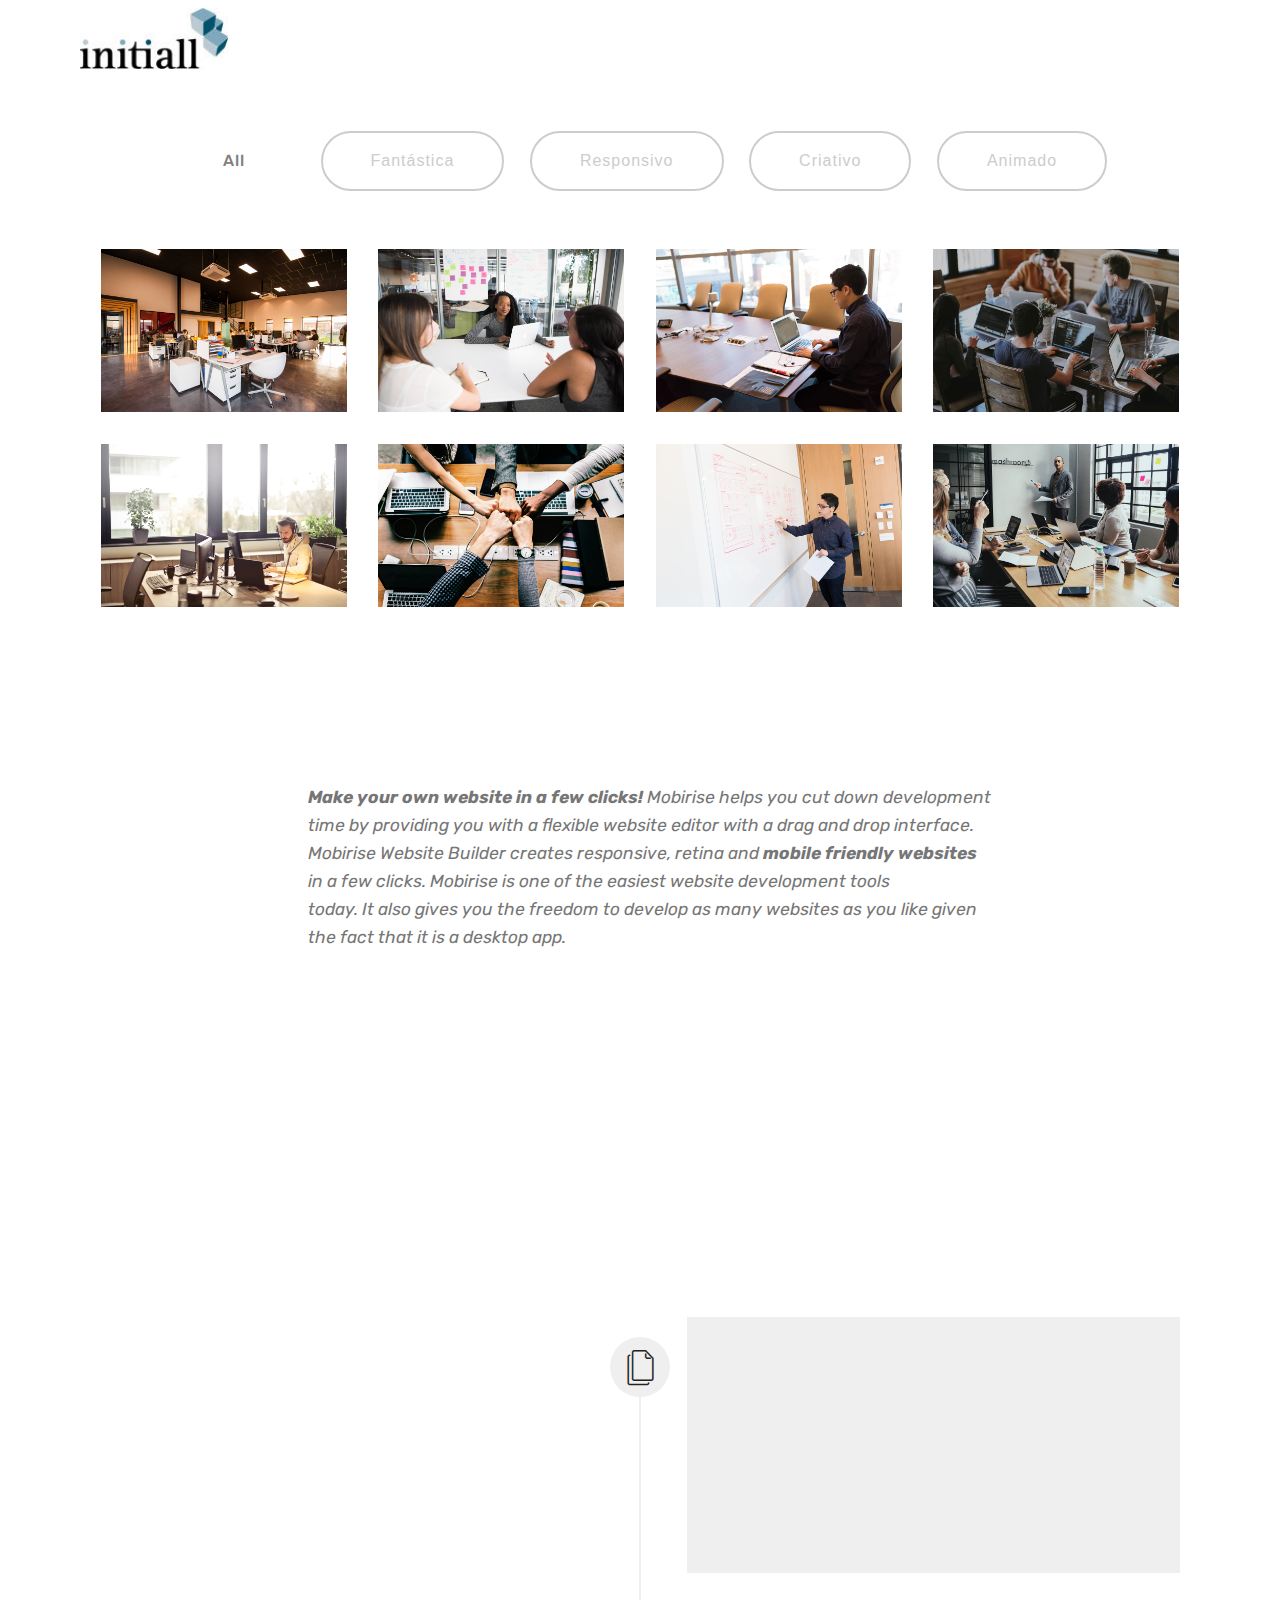
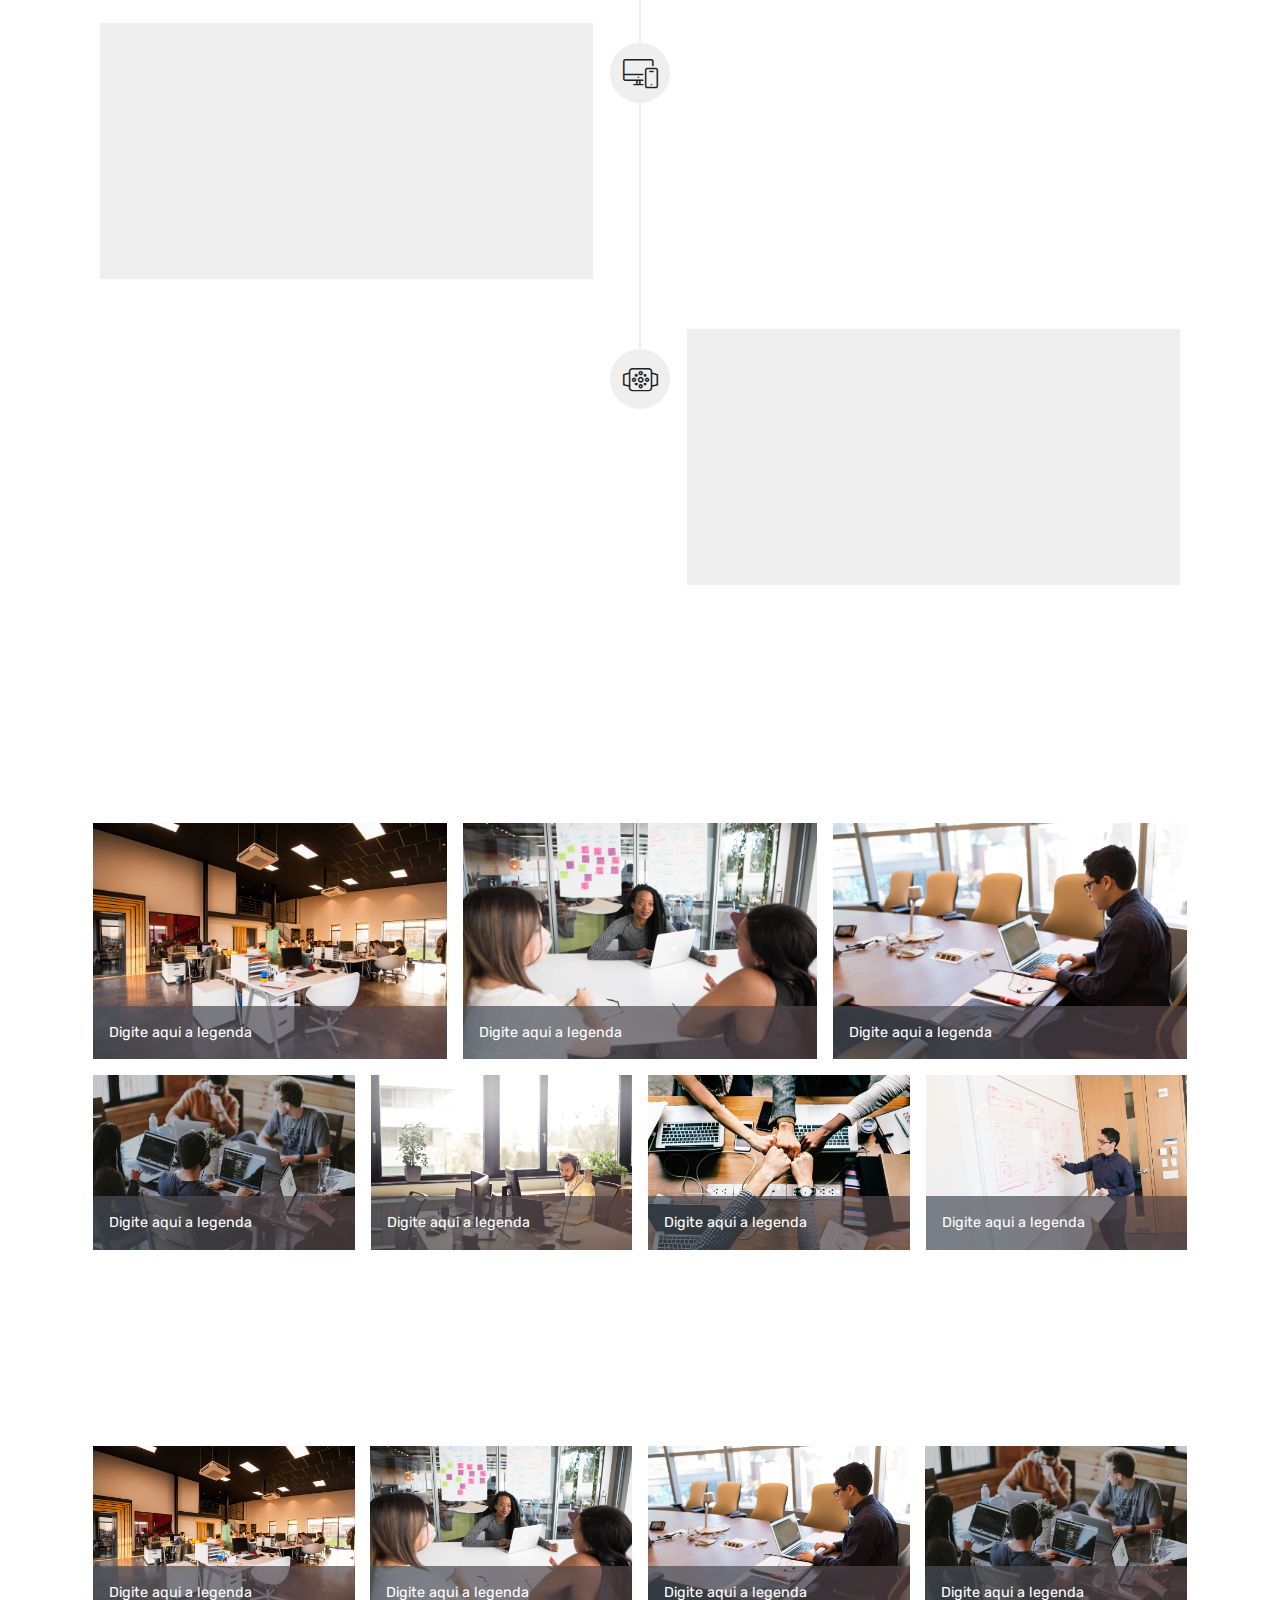
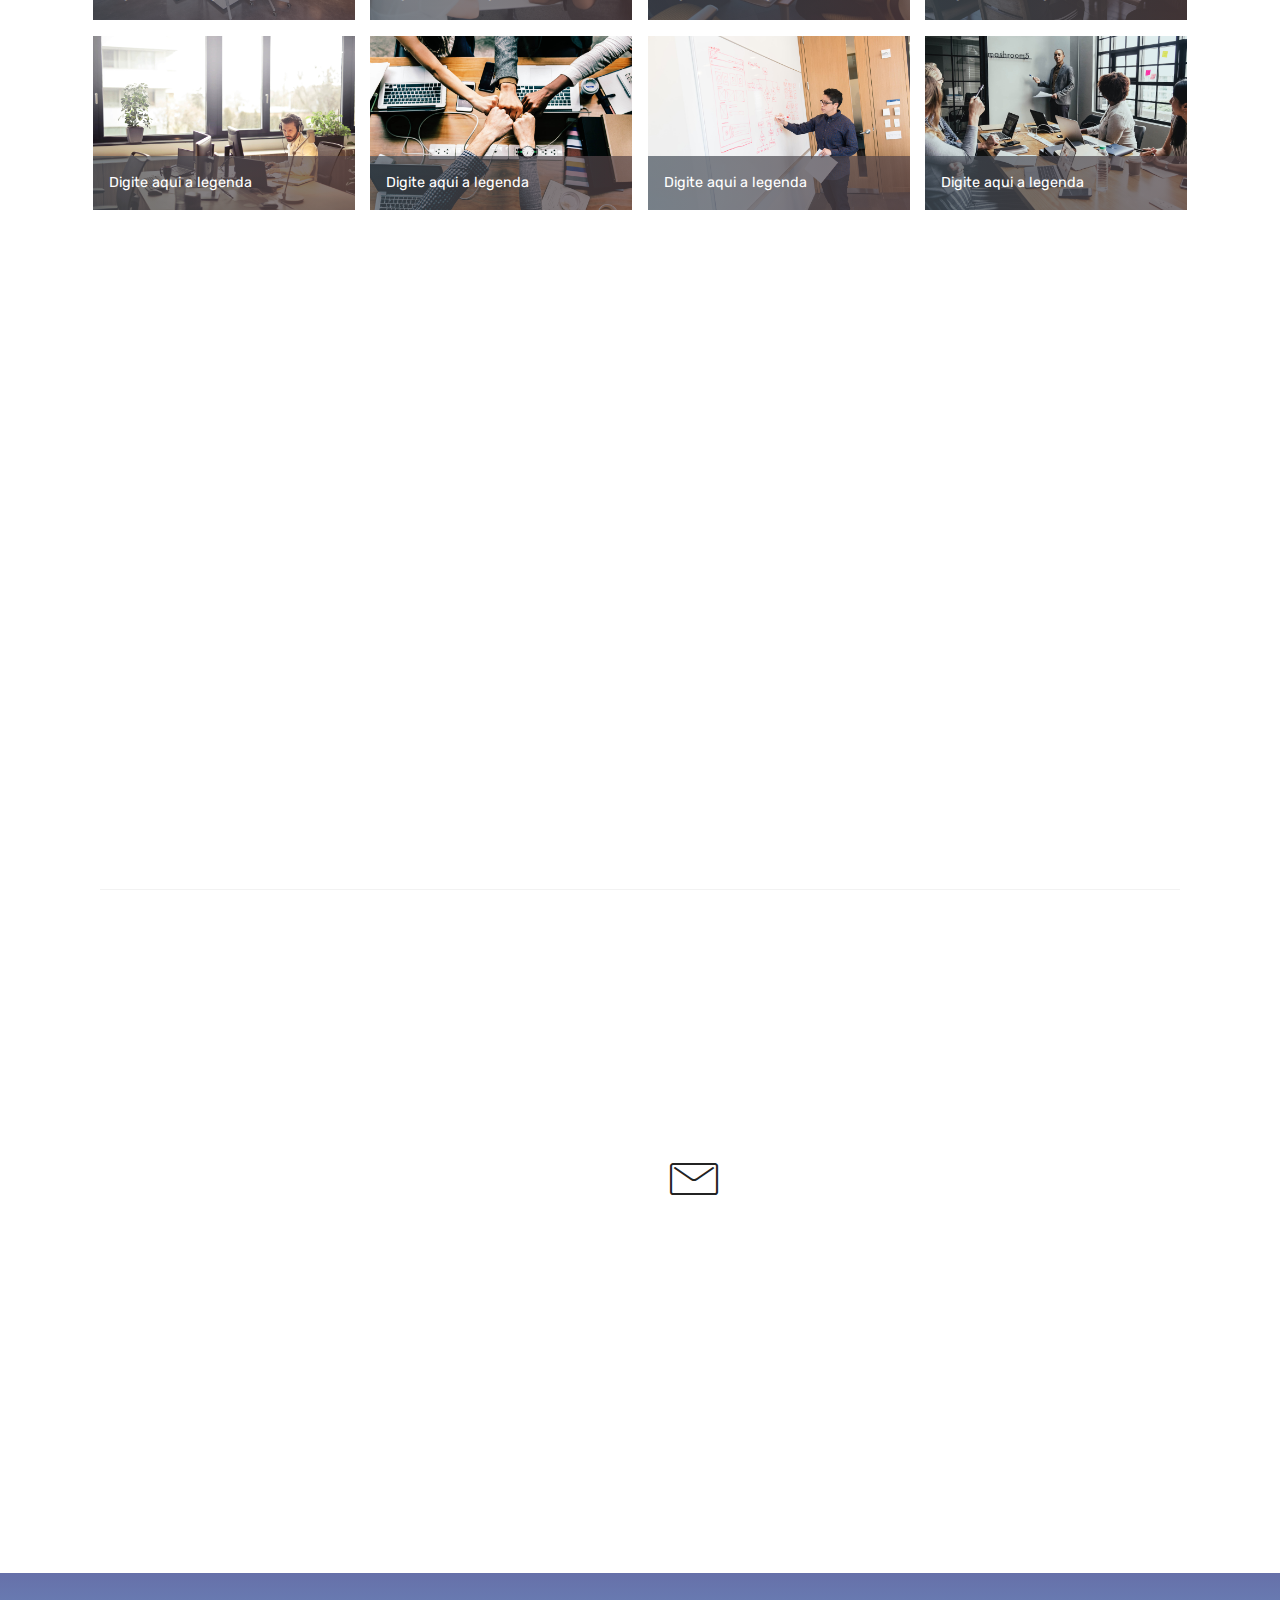
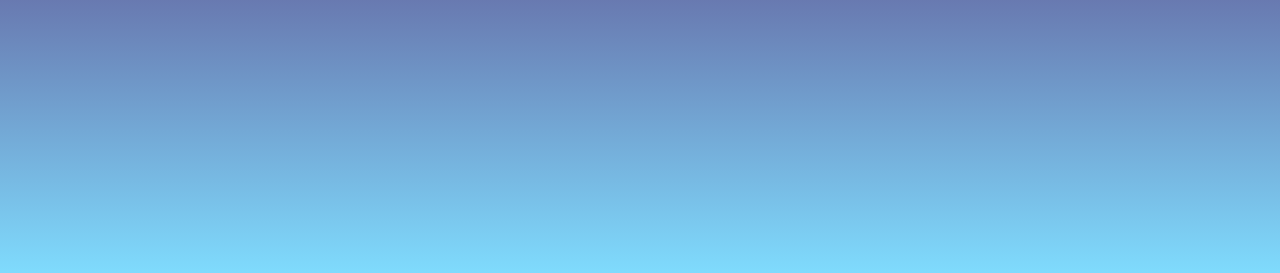
<file: page4.html>
<!DOCTYPE html>
<html  >
<head>
  <!-- Site made with Mobirise Website Builder v4.10.5, https://mobirise.com -->
  <meta charset="UTF-8">
  <meta http-equiv="X-UA-Compatible" content="IE=edge">
  <meta name="generator" content="Mobirise v4.10.5, mobirise.com">
  <meta name="viewport" content="width=device-width, initial-scale=1, minimum-scale=1">
  <link rel="shortcut icon" href="assets/images/l-initiall-logo-144x59.jpg" type="image/x-icon">
  <meta name="description" content="Web Site Generator Description">
  
  <title>Page 4</title>
  <link rel="stylesheet" href="assets/web/assets/mobirise-icons/mobirise-icons.css">
  <link rel="stylesheet" href="assets/tether/tether.min.css">
  <link rel="stylesheet" href="assets/soundcloud-plugin/style.css">
  <link rel="stylesheet" href="assets/bootstrap/css/bootstrap.min.css">
  <link rel="stylesheet" href="assets/bootstrap/css/bootstrap-grid.min.css">
  <link rel="stylesheet" href="assets/bootstrap/css/bootstrap-reboot.min.css">
  <link rel="stylesheet" href="assets/dropdown/css/style.css">
  <link rel="stylesheet" href="assets/animatecss/animate.min.css">
  <link rel="stylesheet" href="assets/socicon/css/styles.css">
  <link rel="stylesheet" href="assets/theme/css/style.css">
  <link rel="stylesheet" href="assets/gallery/style.css">
  <link rel="stylesheet" href="assets/mobirise/css/mbr-additional.css" type="text/css">
  
  
  
</head>
<body>
  <section class="menu cid-rwwlRPf6nq" once="menu" id="menu1-3">

    

    <nav class="navbar navbar-expand beta-menu navbar-dropdown align-items-center navbar-fixed-top navbar-toggleable-sm">
        <button class="navbar-toggler navbar-toggler-right" type="button" data-toggle="collapse" data-target="#navbarSupportedContent" aria-controls="navbarSupportedContent" aria-expanded="false" aria-label="Toggle navigation">
            <div class="hamburger">
                <span></span>
                <span></span>
                <span></span>
                <span></span>
            </div>
        </button>
        <div class="menu-logo">
            <div class="navbar-brand">
                <span class="navbar-logo">
                    <a href="https://mobirise.com">
                         <img src="assets/images/l-initiall-logo-144x59.jpg" alt="Mobirise" title="" style="height: 3.8rem;">
                    </a>
                </span>
                
            </div>
        </div>
        <div class="collapse navbar-collapse" id="navbarSupportedContent">
            
            
        </div>
    </nav>
</section>

<section class="engine"><a href="https://mobirise.info/g">how to build your own website</a></section><section class="mbr-gallery mbr-slider-carousel cid-rwwlRQTVIB" id="gallery2-4">

    

    <div class="container">
        <div><!-- Filter --><div class="mbr-gallery-filter container gallery-filter-active"><ul buttons="0"><li class="mbr-gallery-filter-all"><a class="btn btn-md btn-primary-outline active display-7" href="">All</a></li></ul></div><!-- Gallery --><div class="mbr-gallery-row"><div class="mbr-gallery-layout-default"><div><div><div class="mbr-gallery-item mbr-gallery-item--p2" data-video-url="false" data-tags="Fantástica"><div href="#lb-gallery2-4" data-slide-to="0" data-toggle="modal"><img src="assets/images/background1.jpg" alt="" title=""><span class="icon-focus"></span></div></div><div class="mbr-gallery-item mbr-gallery-item--p2" data-video-url="false" data-tags="Responsivo"><div href="#lb-gallery2-4" data-slide-to="1" data-toggle="modal"><img src="assets/images/background2.jpg" alt="" title=""><span class="icon-focus"></span></div></div><div class="mbr-gallery-item mbr-gallery-item--p2" data-video-url="false" data-tags="Criativo"><div href="#lb-gallery2-4" data-slide-to="2" data-toggle="modal"><img src="assets/images/background3.jpg" alt="" title=""><span class="icon-focus"></span></div></div><div class="mbr-gallery-item mbr-gallery-item--p2" data-video-url="false" data-tags="Animado"><div href="#lb-gallery2-4" data-slide-to="3" data-toggle="modal"><img src="assets/images/background4.jpg" alt="" title=""><span class="icon-focus"></span></div></div><div class="mbr-gallery-item mbr-gallery-item--p2" data-video-url="false" data-tags="Fantástica"><div href="#lb-gallery2-4" data-slide-to="4" data-toggle="modal"><img src="assets/images/background5.jpg" alt="" title=""><span class="icon-focus"></span></div></div><div class="mbr-gallery-item mbr-gallery-item--p2" data-video-url="false" data-tags="Fantástica"><div href="#lb-gallery2-4" data-slide-to="5" data-toggle="modal"><img src="assets/images/background6.jpg" alt="" title=""><span class="icon-focus"></span></div></div><div class="mbr-gallery-item mbr-gallery-item--p2" data-video-url="false" data-tags="Responsivo"><div href="#lb-gallery2-4" data-slide-to="6" data-toggle="modal"><img src="assets/images/background7.jpg" alt="" title=""><span class="icon-focus"></span></div></div><div class="mbr-gallery-item mbr-gallery-item--p2" data-video-url="false" data-tags="Animado"><div href="#lb-gallery2-4" data-slide-to="7" data-toggle="modal"><img src="assets/images/background8.jpg" alt="" title=""><span class="icon-focus"></span></div></div></div></div><div class="clearfix"></div></div></div><!-- Lightbox --><div data-app-prevent-settings="" class="mbr-slider modal fade carousel slide" tabindex="-1" data-keyboard="true" data-interval="false" id="lb-gallery2-4"><div class="modal-dialog"><div class="modal-content"><div class="modal-body"><div class="carousel-inner"><div class="carousel-item active"><img src="assets/images/background1.jpg" alt="" title=""></div><div class="carousel-item"><img src="assets/images/background2.jpg" alt="" title=""></div><div class="carousel-item"><img src="assets/images/background3.jpg" alt="" title=""></div><div class="carousel-item"><img src="assets/images/background4.jpg" alt="" title=""></div><div class="carousel-item"><img src="assets/images/background5.jpg" alt="" title=""></div><div class="carousel-item"><img src="assets/images/background6.jpg" alt="" title=""></div><div class="carousel-item"><img src="assets/images/background7.jpg" alt="" title=""></div><div class="carousel-item"><img src="assets/images/background8.jpg" alt="" title=""></div></div><a class="carousel-control carousel-control-prev" role="button" data-slide="prev" href="#lb-gallery2-4"><span class="mbri-left mbr-iconfont" aria-hidden="true"></span><span class="sr-only">Previous</span></a><a class="carousel-control carousel-control-next" role="button" data-slide="next" href="#lb-gallery2-4"><span class="mbri-right mbr-iconfont" aria-hidden="true"></span><span class="sr-only">Next</span></a><a class="close" href="#" role="button" data-dismiss="modal"><span class="sr-only">Close</span></a></div></div></div></div></div>
    </div>

</section>

<section class="mbr-section article content1 cid-rwwlRRPawE" id="content2-5">

     

    <div class="container">
        <div class="media-container-row">
            <div class="mbr-text col-12 col-md-8 mbr-fonts-style display-7">
                <blockquote> <strong>Make your own website in a few clicks!</strong> Mobirise helps you cut down development time by providing you with a flexible website editor with a drag and drop interface. Mobirise Website Builder creates responsive, retina and <strong>mobile friendly websites</strong> in a few clicks. Mobirise is one of the easiest website development tools <a href="https://mobirise.co/">available</a> today. It also gives you the freedom to develop as many websites as you like given the fact that it is a desktop app.</blockquote>
            </div>
        </div>
    </div>
</section>

<section class="timeline2 cid-rwwlRUEbU6" id="timeline2-6">

    

    

    <div class="container align-center">
        <h2 class="mbr-section-title pb-3 mbr-fonts-style display-2">
            Timeline
        </h2>
        <h3 class="mbr-section-subtitle pb-5 mbr-fonts-style display-5">
            Lorem ipsum dolor sit amet, consectetur adipisicing elit
        </h3>

        <div class="container timelines-container" mbri-timelines="">
            <!--1-->
            <div class="row timeline-element reverse separline">
                <span class="iconsBackground">
                    <span class="mbri-pages mbr-iconfont"></span>
                </span>          
                <div class="col-xs-12 col-md-6 align-left">
                    <div class="timeline-text-content">
                        <h4 class="mbr-timeline-title pb-3 mbr-fonts-style display-5">
                            Multi Homepages
                        </h4>
                        <p class="mbr-timeline-text mbr-fonts-style display-7">
                            Lorem ipsum dolor sit amet, consectetur adipiscing elit. Nam erat libero, bibendum in libero tempor, luctus volutpat ligula. Integer fringilla porttitor pretium. Nam erat felis, iaculis id justo ut, ullamcorper feugiat elit. Proin vel lectus auctor, porttitor ligula vitae, convallis leo. In eget massa elit.
                        </p>
                     </div>
                </div>
            </div>
            <!--2-->
            <div class="row timeline-element  separline">
                <span class="iconsBackground">
                    <span class="mbri-responsive mbr-iconfont"></span>
                </span>
                <div class="col-xs-12 col-md-6 align-left ">
                    <div class="timeline-text-content">
                        <h4 class="mbr-timeline-title pb-3 mbr-fonts-style display-5">
                            Responsive Design
                        </h4>
                        <p class="mbr-timeline-text mbr-fonts-style display-7">
                            Lorem ipsum dolor sit amet, consectetur adipiscing elit. Nam erat libero, bibendum in libero tempor, luctus volutpat ligula. Integer fringilla porttitor pretium. Nam erat felis, iaculis id justo ut, ullamcorper feugiat elit. Proin vel lectus auctor, porttitor ligula vitae, convallis leo. In eget massa elit.
                        </p>
                    </div>
                </div>
            </div>
            <!--3-->
            <div class="row timeline-element reverse">
                <span class="iconsBackground">
                    <span class="mbri-watch mbr-iconfont"></span>
                </span>
                <div class="col-xs-12 col-md-6 align-left">
                    <div class="timeline-text-content">
                        <h4 class="mbr-timeline-title pb-3 mbr-fonts-style display-5">
                            Smart Watch
                        </h4>      
                        <p class="mbr-timeline-text mbr-fonts-style display-7">
                            Lorem ipsum dolor sit amet, consectetur adipiscing elit. Nam erat libero, bibendum in libero tempor, luctus volutpat ligula. Integer fringilla porttitor pretium. Nam erat felis, iaculis id justo ut, ullamcorper feugiat elit. Proin vel lectus auctor, porttitor ligula vitae, convallis leo. In eget massa elit.
                        </p>
                    </div>
                </div>
            </div>
            <!--4-->
            
            <!--5-->
            
            <!--6-->
            
            <!--7-->
            
            <!--8-->
            
            <!--9-->
            
            <!--10-->
            
            <!--11-->
            
            <!--12-->
            
        </div>
    </div>
</section>

<section class="mbr-gallery mbr-slider-carousel cid-rwwlRYtRpw" id="gallery4-7">

    

    <div class="container">
        <div><!-- Gallery --><div class="gallery-row"><div class="mbr-gallery-layout-default"><div><div class="row-first row justify-content-center m-0"><div class="mbr-gallery-item col-lg-4 col-md-4 col-sm-12 p-2" data-video-url="false"><div href="#lb-gallery4-7" data-slide-to="0" data-toggle="modal"><img src="assets/images/background1.jpg" alt="" title=""><span class="icon-focus"></span><span class="mbr-gallery-title mbr-fonts-style display-7">Digite aqui a legenda</span></div></div><div class="mbr-gallery-item col-lg-4 col-md-4 col-sm-12 p-2" data-video-url="false"><div href="#lb-gallery4-7" data-slide-to="1" data-toggle="modal"><img src="assets/images/background2.jpg" alt="" title=""><span class="icon-focus"></span><span class="mbr-gallery-title mbr-fonts-style display-7">Digite aqui a legenda</span></div></div><div class="mbr-gallery-item col-lg-4 col-md-4 col-sm-12 p-2" data-video-url="false"><div href="#lb-gallery4-7" data-slide-to="2" data-toggle="modal"><img src="assets/images/background3.jpg" alt="" title=""><span class="icon-focus"></span><span class="mbr-gallery-title mbr-fonts-style display-7">Digite aqui a legenda</span></div></div></div><div class="row-second row justify-content-center m-0"><div class="mbr-gallery-item col-lg-3 col-md-6 col-sm-12 p-2" data-video-url="false"><div href="#lb-gallery4-7" data-slide-to="3" data-toggle="modal"><img src="assets/images/background4.jpg" alt="" title=""><span class="icon-focus"></span><span class="mbr-gallery-title mbr-fonts-style display-7">Digite aqui a legenda</span></div></div><div class="mbr-gallery-item col-lg-3 col-md-6 col-sm-12 p-2" data-video-url="false"><div href="#lb-gallery4-7" data-slide-to="4" data-toggle="modal"><img src="assets/images/background5.jpg" alt="" title=""><span class="icon-focus"></span><span class="mbr-gallery-title mbr-fonts-style display-7">Digite aqui a legenda</span></div></div><div class="mbr-gallery-item col-lg-3 col-md-6 col-sm-12 p-2" data-video-url="false"><div href="#lb-gallery4-7" data-slide-to="5" data-toggle="modal"><img src="assets/images/background6.jpg" alt="" title=""><span class="icon-focus"></span><span class="mbr-gallery-title mbr-fonts-style display-7">Digite aqui a legenda</span></div></div><div class="mbr-gallery-item col-lg-3 col-md-6 col-sm-12 p-2" data-video-url="false"><div href="#lb-gallery4-7" data-slide-to="6" data-toggle="modal"><img src="assets/images/background7.jpg" alt="" title=""><span class="icon-focus"></span><span class="mbr-gallery-title mbr-fonts-style display-7">Digite aqui a legenda</span></div></div></div></div><div class="clearfix"></div></div></div><!-- Lightbox --><div data-app-prevent-settings="" class="mbr-slider modal fade carousel slide" tabindex="-1" data-keyboard="true" data-interval="false" id="lb-gallery4-7"><div class="modal-dialog"><div class="modal-content"><div class="modal-body"><div class="carousel-inner"><div class="carousel-item active"><img src="assets/images/background1.jpg" alt="" title=""></div><div class="carousel-item"><img src="assets/images/background2.jpg" alt="" title=""></div><div class="carousel-item"><img src="assets/images/background3.jpg" alt="" title=""></div><div class="carousel-item"><img src="assets/images/background4.jpg" alt="" title=""></div><div class="carousel-item"><img src="assets/images/background5.jpg" alt="" title=""></div><div class="carousel-item"><img src="assets/images/background6.jpg" alt="" title=""></div><div class="carousel-item"><img src="assets/images/background7.jpg" alt="" title=""></div><div class="carousel-item"><img src="assets/images/background8.jpg" alt="" title=""></div></div><a class="carousel-control carousel-control-prev" role="button" data-slide="prev" href="#lb-gallery4-7"><span class="mbri-left mbr-iconfont" aria-hidden="true"></span><span class="sr-only">Previous</span></a><a class="carousel-control carousel-control-next" role="button" data-slide="next" href="#lb-gallery4-7"><span class="mbri-right mbr-iconfont" aria-hidden="true"></span><span class="sr-only">Next</span></a><a class="close" href="#" role="button" data-dismiss="modal"><span class="sr-only">Close</span></a></div></div></div></div></div>
    </div>

</section>

<section class="mbr-gallery mbr-slider-carousel cid-rwwlS04pXV" id="gallery1-8">

    

    <div class="container">
        <div><!-- Filter --><!-- Gallery --><div class="mbr-gallery-row"><div class="mbr-gallery-layout-default"><div><div><div class="mbr-gallery-item mbr-gallery-item--p1" data-video-url="false" data-tags="Fantástica"><div href="#lb-gallery1-8" data-slide-to="0" data-toggle="modal"><img src="assets/images/background1.jpg" alt="" title=""><span class="icon-focus"></span><span class="mbr-gallery-title mbr-fonts-style display-7">Digite aqui a legenda</span></div></div><div class="mbr-gallery-item mbr-gallery-item--p1" data-video-url="false" data-tags="Responsivo"><div href="#lb-gallery1-8" data-slide-to="1" data-toggle="modal"><img src="assets/images/background2.jpg" alt="" title=""><span class="icon-focus"></span><span class="mbr-gallery-title mbr-fonts-style display-7">Digite aqui a legenda</span></div></div><div class="mbr-gallery-item mbr-gallery-item--p1" data-video-url="false" data-tags="Criativo"><div href="#lb-gallery1-8" data-slide-to="2" data-toggle="modal"><img src="assets/images/background3.jpg" alt="" title=""><span class="icon-focus"></span><span class="mbr-gallery-title mbr-fonts-style display-7">Digite aqui a legenda</span></div></div><div class="mbr-gallery-item mbr-gallery-item--p1" data-video-url="false" data-tags="Animado"><div href="#lb-gallery1-8" data-slide-to="3" data-toggle="modal"><img src="assets/images/background4.jpg" alt="" title=""><span class="icon-focus"></span><span class="mbr-gallery-title mbr-fonts-style display-7">Digite aqui a legenda</span></div></div><div class="mbr-gallery-item mbr-gallery-item--p1" data-video-url="false" data-tags="Fantástica"><div href="#lb-gallery1-8" data-slide-to="4" data-toggle="modal"><img src="assets/images/background5.jpg" alt="" title=""><span class="icon-focus"></span><span class="mbr-gallery-title mbr-fonts-style display-7">Digite aqui a legenda</span></div></div><div class="mbr-gallery-item mbr-gallery-item--p1" data-video-url="false" data-tags="Fantástica"><div href="#lb-gallery1-8" data-slide-to="5" data-toggle="modal"><img src="assets/images/background6.jpg" alt="" title=""><span class="icon-focus"></span><span class="mbr-gallery-title mbr-fonts-style display-7">Digite aqui a legenda</span></div></div><div class="mbr-gallery-item mbr-gallery-item--p1" data-video-url="false" data-tags="Responsivo"><div href="#lb-gallery1-8" data-slide-to="6" data-toggle="modal"><img src="assets/images/background7.jpg" alt="" title=""><span class="icon-focus"></span><span class="mbr-gallery-title mbr-fonts-style display-7">Digite aqui a legenda</span></div></div><div class="mbr-gallery-item mbr-gallery-item--p1" data-video-url="false" data-tags="Animado"><div href="#lb-gallery1-8" data-slide-to="7" data-toggle="modal"><img src="assets/images/background8.jpg" alt="" title=""><span class="icon-focus"></span><span class="mbr-gallery-title mbr-fonts-style display-7">Digite aqui a legenda</span></div></div></div></div><div class="clearfix"></div></div></div><!-- Lightbox --><div data-app-prevent-settings="" class="mbr-slider modal fade carousel slide" tabindex="-1" data-keyboard="true" data-interval="false" id="lb-gallery1-8"><div class="modal-dialog"><div class="modal-content"><div class="modal-body"><div class="carousel-inner"><div class="carousel-item active"><img src="assets/images/background1.jpg" alt="" title=""></div><div class="carousel-item"><img src="assets/images/background2.jpg" alt="" title=""></div><div class="carousel-item"><img src="assets/images/background3.jpg" alt="" title=""></div><div class="carousel-item"><img src="assets/images/background4.jpg" alt="" title=""></div><div class="carousel-item"><img src="assets/images/background5.jpg" alt="" title=""></div><div class="carousel-item"><img src="assets/images/background6.jpg" alt="" title=""></div><div class="carousel-item"><img src="assets/images/background7.jpg" alt="" title=""></div><div class="carousel-item"><img src="assets/images/background8.jpg" alt="" title=""></div></div><a class="carousel-control carousel-control-prev" role="button" data-slide="prev" href="#lb-gallery1-8"><span class="mbri-left mbr-iconfont" aria-hidden="true"></span><span class="sr-only">Previous</span></a><a class="carousel-control carousel-control-next" role="button" data-slide="next" href="#lb-gallery1-8"><span class="mbri-right mbr-iconfont" aria-hidden="true"></span><span class="sr-only">Next</span></a><a class="close" href="#" role="button" data-dismiss="modal"><span class="sr-only">Close</span></a></div></div></div></div></div>
    </div>

</section>

<section class="mbr-section article content12 cid-rwwlS1lLmx" id="content12-9">
     

    <div class="container">
        <div class="media-container-row">
            <div class="mbr-text counter-container col-12 col-md-8 mbr-fonts-style display-7">
                <ul>
                    <li><strong>MOBILE FRIENDLY</strong> - o special actions required, all sites you make with Mobirise are mobile-friendly. You don't have to create a special mobile version of your site, it will adapt automagically. <a href="https://mobirise.co/">Try it now!</a></li>
                    <li><strong>EASY AND SIMPLE</strong> - cut down the development time with drag-and-drop website builder. Drop the blocks into the page, edit content inline and publish - no technical skills required. <a href="https://mobirise.co/">Try it now!</a></li>
                    <li><strong>UNIQUE STYLES</strong> - choose from the large selection of latest pre-made blocks - full-screen intro, bootstrap carousel, content slider, responsive image gallery with lightbox, parallax scrolling, video backgrounds, hamburger menu, sticky header and more. <a href="https://mobirise.co/">Try it now!</a></li>
                </ul>
            </div>
        </div>
    </div>
</section>

<section class="cid-rwwlS2YrK6" id="footer5-a">

    

    

    <div class="container">
        <div class="media-container-row">
            <div class="col-md-3">
                <div class="media-wrap">
                    <a href="https://mobirise.co/">
                       <img src="assets/images/logo2.png" alt="Mobirise">
                    </a>
                </div>
            </div>
            <div class="col-md-9">
                <p class="mbr-text align-right links mbr-fonts-style display-7">
                    <a href="#" class="text-black">ABOUT</a> &nbsp;&nbsp;&nbsp;&nbsp;
                    <a href="#" class="text-black">TERMS</a> &nbsp;&nbsp;&nbsp;&nbsp;
                    <a href="#" class="text-black">CAREERS</a> &nbsp;&nbsp;&nbsp;&nbsp;
                    <a href="#" class="text-black">CONTACT</a>
                </p>
            </div>
        </div>
        <div class="footer-lower">
            <div class="media-container-row">
                <div class="col-md-12">
                    <hr>
                </div>
            </div>
            <div class="media-container-row mbr-white">
                <div class="col-md-6 copyright">
                    <p class="mbr-text mbr-fonts-style display-7">
                        © Copyright 2019 Mobirise - All Rights Reserved
                    </p>
                </div>
                <div class="col-md-6">
                    <div class="social-list align-right">
                        <div class="soc-item">
                            <a href="https://twitter.com/mobirise" target="_blank">
                                <span class="socicon-twitter socicon mbr-iconfont mbr-iconfont-social"></span>
                            </a>
                        </div>
                        <div class="soc-item">
                            <a href="https://www.facebook.com/pages/Mobirise/1616226671953247" target="_blank">
                                <span class="socicon-facebook socicon mbr-iconfont mbr-iconfont-social"></span>
                            </a>
                        </div>
                        <div class="soc-item">
                            <a href="https://www.youtube.com/c/mobirise" target="_blank">
                                <span class="socicon-youtube socicon mbr-iconfont mbr-iconfont-social"></span>
                            </a>
                        </div>
                        <div class="soc-item">
                            <a href="https://instagram.com/mobirise" target="_blank">
                                <span class="socicon-instagram socicon mbr-iconfont mbr-iconfont-social"></span>
                            </a>
                        </div>
                        <div class="soc-item">
                            <a href="https://plus.google.com/u/0/+Mobirise" target="_blank">
                                <span class="socicon-googleplus socicon mbr-iconfont mbr-iconfont-social"></span>
                            </a>
                        </div>
                        <div class="soc-item">
                            <a href="https://www.behance.net/Mobirise" target="_blank">
                                <span class="socicon-behance socicon mbr-iconfont mbr-iconfont-social"></span>
                            </a>
                        </div>
                    </div>
                </div>
            </div>
        </div>
    </div>
</section>

<section class="mbr-section form4 cid-rwwlS58ykG" id="form4-b">

    

    
    <div class="container">
        <div class="row">
            <div class="col-md-6">
                <div class="google-map"></div>
            </div>
            <div class="col-md-6">
                <h2 class="pb-3 align-left mbr-fonts-style display-2">
                    Drop a Line
                </h2>
                <div>
                    <div class="icon-block pb-3 align-left">
                        <span class="icon-block__icon">
                            <span class="mbri-letter mbr-iconfont"></span>
                        </span>
                        <h4 class="icon-block__title align-left mbr-fonts-style display-5">
                            Don't hesitate to contact us
                        </h4>
                    </div>
                    <div class="icon-contacts pb-3">
                        <h5 class="align-left mbr-fonts-style display-7">
                            Ready for offers and cooperation
                        </h5>
                        <p class="mbr-text align-left mbr-fonts-style display-7">
                            Phone: +1 (0) 000 0000 001 <br>
                            Email: youremail@mail.com
                        </p>
                    </div>
                </div>
                
            </div>
        </div>
    </div>
</section>

<section class="cid-rwwlS7i87D" id="social-buttons2-c">

    

    

    <div class="container">
        <div class="media-container-row">
            <div class="col-md-8 align-center">
                <h2 class="pb-3 mbr-fonts-style display-2">
                    FOLLOW US!
                </h2>
                <div class="social-list pl-0 mb-0">
                    <a href="https://twitter.com/mobirise" target="_blank">
                        <span class="px-2 socicon-twitter socicon mbr-iconfont mbr-iconfont-social"></span>
                    </a>
                    <a href="https://www.facebook.com/pages/Mobirise/1616226671953247" target="_blank">
                        <span class="px-2 socicon-facebook socicon mbr-iconfont mbr-iconfont-social"></span>
                    </a>
                    <a href="https://instagram.com/mobirise" target="_blank">
                        <span class="px-2 socicon-instagram socicon mbr-iconfont mbr-iconfont-social"></span>
                    </a>
                    <a href="https://www.youtube.com/c/mobirise" target="_blank">
                        
                    </a>
                    <a href="https://plus.google.com/u/0/+Mobirise" target="_blank">
                        
                    </a>
                    <a href="https://www.behance.net/Mobirise" target="_blank">
                        
                    </a>
                </div>
            </div>
        </div>
    </div>
</section>


  <script src="assets/web/assets/jquery/jquery.min.js"></script>
  <script src="assets/popper/popper.min.js"></script>
  <script src="assets/tether/tether.min.js"></script>
  <script src="assets/bootstrap/js/bootstrap.min.js"></script>
  <script src="assets/viewportchecker/jquery.viewportchecker.js"></script>
  <script src="assets/dropdown/js/nav-dropdown.js"></script>
  <script src="assets/dropdown/js/navbar-dropdown.js"></script>
  <script src="assets/touchswipe/jquery.touch-swipe.min.js"></script>
  <script src="assets/masonry/masonry.pkgd.min.js"></script>
  <script src="assets/imagesloaded/imagesloaded.pkgd.min.js"></script>
  <script src="assets/bootstrapcarouselswipe/bootstrap-carousel-swipe.js"></script>
  <script src="assets/smoothscroll/smooth-scroll.js"></script>
  <script src="assets/vimeoplayer/jquery.mb.vimeo_player.js"></script>
  <script src="assets/sociallikes/social-likes.js"></script>
  <script src="assets/theme/js/script.js"></script>
  <script src="assets/slidervideo/script.js"></script>
  <script src="assets/gallery/player.min.js"></script>
  <script src="assets/gallery/script.js"></script>
  <script src="assets/formoid/formoid.min.js"></script>
  
  
  <input name="animation" type="hidden">
  </body>
</html>
</file>
<file: assets/web/assets/mobirise-icons/mobirise-icons.css>
@font-face {
  font-family: 'MobiriseIcons';
  src:  url('mobirise-icons.eot?spat4u');
  src:  url('mobirise-icons.eot?spat4u#iefix') format('embedded-opentype'),
    url('mobirise-icons.ttf?spat4u') format('truetype'),
    url('mobirise-icons.woff?spat4u') format('woff'),
    url('mobirise-icons.svg?spat4u#MobiriseIcons') format('svg');
  font-weight: normal;
  font-style: normal;
}

[class^="mbri-"], [class*=" mbri-"] {
  /* use !important to prevent issues with browser extensions that change fonts */
  font-family: MobiriseIcons !important;
  speak: none;
  font-style: normal;
  font-weight: normal;
  font-variant: normal;
  text-transform: none;
  line-height: 1;

  /* Better Font Rendering =========== */
  -webkit-font-smoothing: antialiased;
  -moz-osx-font-smoothing: grayscale;
}

.mbri-add-submenu:before {
  content: "\e900";
}
.mbri-alert:before {
  content: "\e901";
}
.mbri-align-center:before {
  content: "\e902";
}
.mbri-align-justify:before {
  content: "\e903";
}
.mbri-align-left:before {
  content: "\e904";
}
.mbri-align-right:before {
  content: "\e905";
}
.mbri-android:before {
  content: "\e906";
}
.mbri-apple:before {
  content: "\e907";
}
.mbri-arrow-down:before {
  content: "\e908";
}
.mbri-arrow-next:before {
  content: "\e909";
}
.mbri-arrow-prev:before {
  content: "\e90a";
}
.mbri-arrow-up:before {
  content: "\e90b";
}
.mbri-bold:before {
  content: "\e90c";
}
.mbri-bookmark:before {
  content: "\e90d";
}
.mbri-bootstrap:before {
  content: "\e90e";
}
.mbri-briefcase:before {
  content: "\e90f";
}
.mbri-browse:before {
  content: "\e910";
}
.mbri-bulleted-list:before {
  content: "\e911";
}
.mbri-calendar:before {
  content: "\e912";
}
.mbri-camera:before {
  content: "\e913";
}
.mbri-cart-add:before {
  content: "\e914";
}
.mbri-cart-full:before {
  content: "\e915";
}
.mbri-cash:before {
  content: "\e916";
}
.mbri-change-style:before {
  content: "\e917";
}
.mbri-chat:before {
  content: "\e918";
}
.mbri-clock:before {
  content: "\e919";
}
.mbri-close:before {
  content: "\e91a";
}
.mbri-cloud:before {
  content: "\e91b";
}
.mbri-code:before {
  content: "\e91c";
}
.mbri-contact-form:before {
  content: "\e91d";
}
.mbri-credit-card:before {
  content: "\e91e";
}
.mbri-cursor-click:before {
  content: "\e91f";
}
.mbri-cust-feedback:before {
  content: "\e920";
}
.mbri-database:before {
  content: "\e921";
}
.mbri-delivery:before {
  content: "\e922";
}
.mbri-desktop:before {
  content: "\e923";
}
.mbri-devices:before {
  content: "\e924";
}
.mbri-down:before {
  content: "\e925";
}
.mbri-download:before {
  content: "\e989";
}
.mbri-drag-n-drop:before {
  content: "\e927";
}
.mbri-drag-n-drop2:before {
  content: "\e928";
}
.mbri-edit:before {
  content: "\e929";
}
.mbri-edit2:before {
  content: "\e92a";
}
.mbri-error:before {
  content: "\e92b";
}
.mbri-extension:before {
  content: "\e92c";
}
.mbri-features:before {
  content: "\e92d";
}
.mbri-file:before {
  content: "\e92e";
}
.mbri-flag:before {
  content: "\e92f";
}
.mbri-folder:before {
  content: "\e930";
}
.mbri-gift:before {
  content: "\e931";
}
.mbri-github:before {
  content: "\e932";
}
.mbri-globe:before {
  content: "\e933";
}
.mbri-globe-2:before {
  content: "\e934";
}
.mbri-growing-chart:before {
  content: "\e935";
}
.mbri-hearth:before {
  content: "\e936";
}
.mbri-help:before {
  content: "\e937";
}
.mbri-home:before {
  content: "\e938";
}
.mbri-hot-cup:before {
  content: "\e939";
}
.mbri-idea:before {
  content: "\e93a";
}
.mbri-image-gallery:before {
  content: "\e93b";
}
.mbri-image-slider:before {
  content: "\e93c";
}
.mbri-info:before {
  content: "\e93d";
}
.mbri-italic:before {
  content: "\e93e";
}
.mbri-key:before {
  content: "\e93f";
}
.mbri-laptop:before {
  content: "\e940";
}
.mbri-layers:before {
  content: "\e941";
}
.mbri-left-right:before {
  content: "\e942";
}
.mbri-left:before {
  content: "\e943";
}
.mbri-letter:before {
  content: "\e944";
}
.mbri-like:before {
  content: "\e945";
}
.mbri-link:before {
  content: "\e946";
}
.mbri-lock:before {
  content: "\e947";
}
.mbri-login:before {
  content: "\e948";
}
.mbri-logout:before {
  content: "\e949";
}
.mbri-magic-stick:before {
  content: "\e94a";
}
.mbri-map-pin:before {
  content: "\e94b";
}
.mbri-menu:before {
  content: "\e94c";
}
.mbri-mobile:before {
  content: "\e94d";
}
.mbri-mobile2:before {
  content: "\e94e";
}
.mbri-mobirise:before {
  content: "\e94f";
}
.mbri-more-horizontal:before {
  content: "\e950";
}
.mbri-more-vertical:before {
  content: "\e951";
}
.mbri-music:before {
  content: "\e952";
}
.mbri-new-file:before {
  content: "\e953";
}
.mbri-numbered-list:before {
  content: "\e954";
}
.mbri-opened-folder:before {
  content: "\e955";
}
.mbri-pages:before {
  content: "\e956";
}
.mbri-paper-plane:before {
  content: "\e957";
}
.mbri-paperclip:before {
  content: "\e958";
}
.mbri-photo:before {
  content: "\e959";
}
.mbri-photos:before {
  content: "\e95a";
}
.mbri-pin:before {
  content: "\e95b";
}
.mbri-play:before {
  content: "\e95c";
}
.mbri-plus:before {
  content: "\e95d";
}
.mbri-preview:before {
  content: "\e95e";
}
.mbri-print:before {
  content: "\e95f";
}
.mbri-protect:before {
  content: "\e960";
}
.mbri-question:before {
  content: "\e961";
}
.mbri-quote-left:before {
  content: "\e962";
}
.mbri-quote-right:before {
  content: "\e963";
}
.mbri-refresh:before {
  content: "\e964";
}
.mbri-responsive:before {
  content: "\e965";
}
.mbri-right:before {
  content: "\e966";
}
.mbri-rocket:before {
  content: "\e967";
}
.mbri-sad-face:before {
  content: "\e968";
}
.mbri-sale:before {
  content: "\e969";
}
.mbri-save:before {
  content: "\e96a";
}
.mbri-search:before {
  content: "\e96b";
}
.mbri-setting:before {
  content: "\e96c";
}
.mbri-setting2:before {
  content: "\e96d";
}
.mbri-setting3:before {
  content: "\e96e";
}
.mbri-share:before {
  content: "\e96f";
}
.mbri-shopping-bag:before {
  content: "\e970";
}
.mbri-shopping-basket:before {
  content: "\e971";
}
.mbri-shopping-cart:before {
  content: "\e972";
}
.mbri-sites:before {
  content: "\e973";
}
.mbri-smile-face:before {
  content: "\e974";
}
.mbri-speed:before {
  content: "\e975";
}
.mbri-star:before {
  content: "\e976";
}
.mbri-success:before {
  content: "\e977";
}
.mbri-sun:before {
  content: "\e978";
}
.mbri-sun2:before {
  content: "\e979";
}
.mbri-tablet:before {
  content: "\e97a";
}
.mbri-tablet-vertical:before {
  content: "\e97b";
}
.mbri-target:before {
  content: "\e97c";
}
.mbri-timer:before {
  content: "\e97d";
}
.mbri-to-ftp:before {
  content: "\e97e";
}
.mbri-to-local-drive:before {
  content: "\e97f";
}
.mbri-touch-swipe:before {
  content: "\e980";
}
.mbri-touch:before {
  content: "\e981";
}
.mbri-trash:before {
  content: "\e982";
}
.mbri-underline:before {
  content: "\e983";
}
.mbri-unlink:before {
  content: "\e984";
}
.mbri-unlock:before {
  content: "\e985";
}
.mbri-up-down:before {
  content: "\e986";
}
.mbri-up:before {
  content: "\e987";
}
.mbri-update:before {
  content: "\e988";
}
.mbri-upload:before {
 content: "\e926"; 
}
.mbri-user:before {
  content: "\e98a";
}
.mbri-user2:before {
  content: "\e98b";
}
.mbri-users:before {
  content: "\e98c";
}
.mbri-video:before {
  content: "\e98d";
}
.mbri-video-play:before {
  content: "\e98e";
}
.mbri-watch:before {
  content: "\e98f";
}
.mbri-website-theme:before {
  content: "\e990";
}
.mbri-wifi:before {
  content: "\e991";
}
.mbri-windows:before {
  content: "\e992";
}
.mbri-zoom-out:before {
  content: "\e993";
}
.mbri-redo:before {
  content: "\e994";
}
.mbri-undo:before {
  content: "\e995";
}
</file>
<file: assets/soundcloud-plugin/style.css>
.addons-container {
  position: relative;
  margin-left: auto;
  margin-right: auto;
  padding-right: 15px;
  padding-left: 15px; }
  @media (min-width: 576px) {
    .addons-container {
      padding-right: 15px;
      padding-left: 15px; } }
  @media (min-width: 768px) {
    .addons-container {
      padding-right: 15px;
      padding-left: 15px; } }
  @media (min-width: 992px) {
    .addons-container {
      padding-right: 15px;
      padding-left: 15px; } }
  @media (min-width: 1200px) {
    .addons-container {
      padding-right: 15px;
      padding-left: 15px; } }
  @media (min-width: 576px) {
    .addons-container {
      width: 540px;
      max-width: 100%; } }
  @media (min-width: 768px) {
    .addons-container {
      width: 720px;
      max-width: 100%; } }
  @media (min-width: 992px) {
    .addons-container {
      width: 960px;
      max-width: 100%; } }
  @media (min-width: 1200px) {
    .addons-container {
      width: 1140px;
      max-width: 100%; } }

.addons-container-inner{
    position: relative;
    width: 100%;
    min-height: 1px;
    padding-right: 15px;
    padding-left: 15px;
}
@media (min-width: 567px) {
    .addons-container-inner{
        -ms-flex: 0 0 66.666667%;
        flex: 0 0 66.666667%;
        max-width: 66.666667%;
    }
}
.addons-row{
    display: flex;
    justify-content:center;
}
</file>
<file: assets/dropdown/css/style.css>
.navbar-dropdown {
  left: 0;
  padding: 0;
  position: absolute;
  right: 0;
  top: 0;
  transition: all 0.45s ease;
  z-index: 1030;
  background: #282828; }
  .navbar-dropdown .navbar-logo {
    margin-right: 0.8rem;
    transition: margin 0.3s ease-in-out;
    vertical-align: middle; }
    .navbar-dropdown .navbar-logo img {
      height: 3.125rem;
      transition: all 0.3s ease-in-out; }
    .navbar-dropdown .navbar-logo.mbr-iconfont {
      font-size: 3.125rem;
      line-height: 3.125rem; }
  .navbar-dropdown .navbar-caption {
    font-weight: 700;
    white-space: normal;
    vertical-align: -4px;
    line-height: 3.125rem !important; }
    .navbar-dropdown .navbar-caption, .navbar-dropdown .navbar-caption:hover {
      color: inherit;
      text-decoration: none; }
  .navbar-dropdown .mbr-iconfont + .navbar-caption {
    vertical-align: -1px; }
  .navbar-dropdown.navbar-fixed-top {
    position: fixed; }
  .navbar-dropdown .navbar-brand span {
    vertical-align: -4px; }
  .navbar-dropdown.bg-color.transparent {
    background: none; }
  .navbar-dropdown.navbar-short .navbar-brand {
    padding: 0.625rem 0; }
    .navbar-dropdown.navbar-short .navbar-brand span {
      vertical-align: -1px; }
  .navbar-dropdown.navbar-short .navbar-caption {
    line-height: 2.375rem !important;
    vertical-align: -2px; }
  .navbar-dropdown.navbar-short .navbar-logo {
    margin-right: 0.5rem; }
    .navbar-dropdown.navbar-short .navbar-logo img {
      height: 2.375rem; }
    .navbar-dropdown.navbar-short .navbar-logo.mbr-iconfont {
      font-size: 2.375rem;
      line-height: 2.375rem; }
  .navbar-dropdown.navbar-short .mbr-table-cell {
    height: 3.625rem; }
  .navbar-dropdown .navbar-close {
    left: 0.6875rem;
    position: fixed;
    top: 0.75rem;
    z-index: 1000; }
  .navbar-dropdown .hamburger-icon {
    content: "";
    display: inline-block;
    vertical-align: middle;
    width: 16px;
    -webkit-box-shadow: 0 -6px 0 1px #282828,0 0 0 1px #282828,0 6px 0 1px #282828;
    -moz-box-shadow: 0 -6px 0 1px #282828,0 0 0 1px #282828,0 6px 0 1px #282828;
    box-shadow: 0 -6px 0 1px #282828,0 0 0 1px #282828,0 6px 0 1px #282828; }

.dropdown-menu .dropdown-toggle[data-toggle="dropdown-submenu"]::after {
  border-bottom: 0.35em solid transparent;
  border-left: 0.35em solid;
  border-right: 0;
  border-top: 0.35em solid transparent;
  margin-left: 0.3rem; }

.dropdown-menu .dropdown-item:focus {
  outline: 0; }

.nav-dropdown {
  font-size: 0.75rem;
  font-weight: 500;
  height: auto !important; }
  .nav-dropdown .nav-btn {
    padding-left: 1rem; }
  .nav-dropdown .link {
    margin: .667em 1.667em;
    font-weight: 500;
    padding: 0;
    transition: color .2s ease-in-out; }
    .nav-dropdown .link.dropdown-toggle {
      margin-right: 2.583em; }
      .nav-dropdown .link.dropdown-toggle::after {
        margin-left: .25rem;
        border-top: 0.35em solid;
        border-right: 0.35em solid transparent;
        border-left: 0.35em solid transparent;
        border-bottom: 0; }
      .nav-dropdown .link.dropdown-toggle[aria-expanded="true"] {
        margin: 0;
        padding: 0.667em 3.263em  0.667em 1.667em; }
  .nav-dropdown .link::after,
  .nav-dropdown .dropdown-item::after {
    color: inherit; }
  .nav-dropdown .btn {
    font-size: 0.75rem;
    font-weight: 700;
    letter-spacing: 0;
    margin-bottom: 0;
    padding-left: 1.25rem;
    padding-right: 1.25rem; }
  .nav-dropdown .dropdown-menu {
    border-radius: 0;
    border: 0;
    left: 0;
    margin: 0;
    padding-bottom: 1.25rem;
    padding-top: 1.25rem;
    position: relative; }
  .nav-dropdown .dropdown-submenu {
    margin-left: 0.125rem;
    top: 0; }
  .nav-dropdown .dropdown-item {
    font-weight: 500;
    line-height: 2;
    padding: 0.3846em 4.615em 0.3846em 1.5385em;
    position: relative;
    transition: color .2s ease-in-out, background-color .2s ease-in-out; }
    .nav-dropdown .dropdown-item::after {
      margin-top: -0.3077em;
      position: absolute;
      right: 1.1538em;
      top: 50%; }
    .nav-dropdown .dropdown-item:focus, .nav-dropdown .dropdown-item:hover {
      background: none; }

@media (max-width: 767px) {
  .nav-dropdown.navbar-toggleable-sm {
    bottom: 0;
    display: none;
    left: 0;
    overflow-x: hidden;
    position: fixed;
    top: 0;
    transform: translateX(-100%);
    -ms-transform: translateX(-100%);
    -webkit-transform: translateX(-100%);
    width: 18.75rem;
    z-index: 999; } }
.nav-dropdown.navbar-toggleable-xl {
  bottom: 0;
  display: none;
  left: 0;
  overflow-x: hidden;
  position: fixed;
  top: 0;
  transform: translateX(-100%);
  -ms-transform: translateX(-100%);
  -webkit-transform: translateX(-100%);
  width: 18.75rem;
  z-index: 999; }

.nav-dropdown-sm {
  display: block !important;
  overflow-x: hidden;
  overflow: auto;
  padding-top: 3.875rem; }
  .nav-dropdown-sm::after {
    content: "";
    display: block;
    height: 3rem;
    width: 100%; }
  .nav-dropdown-sm.collapse.in ~ .navbar-close {
    display: block !important; }
  .nav-dropdown-sm.collapsing, .nav-dropdown-sm.collapse.in {
    transform: translateX(0);
    -ms-transform: translateX(0);
    -webkit-transform: translateX(0);
    transition: all 0.25s ease-out;
    -webkit-transition: all 0.25s ease-out;
    background: #282828; }
  .nav-dropdown-sm.collapsing[aria-expanded="false"] {
    transform: translateX(-100%);
    -ms-transform: translateX(-100%);
    -webkit-transform: translateX(-100%); }
  .nav-dropdown-sm .nav-item {
    display: block;
    margin-left: 0 !important;
    padding-left: 0; }
  .nav-dropdown-sm .link,
  .nav-dropdown-sm .dropdown-item {
    border-top: 1px dotted rgba(255, 255, 255, 0.1);
    font-size: 0.8125rem;
    line-height: 1.6;
    margin: 0 !important;
    padding: 0.875rem 2.4rem 0.875rem 1.5625rem !important;
    position: relative;
    white-space: normal; }
    .nav-dropdown-sm .link:focus, .nav-dropdown-sm .link:hover,
    .nav-dropdown-sm .dropdown-item:focus,
    .nav-dropdown-sm .dropdown-item:hover {
      background: rgba(0, 0, 0, 0.2) !important;
      color: #c0a375; }
  .nav-dropdown-sm .nav-btn {
    position: relative;
    padding: 1.5625rem 1.5625rem 0 1.5625rem; }
    .nav-dropdown-sm .nav-btn::before {
      border-top: 1px dotted rgba(255, 255, 255, 0.1);
      content: "";
      left: 0;
      position: absolute;
      top: 0;
      width: 100%; }
    .nav-dropdown-sm .nav-btn + .nav-btn {
      padding-top: 0.625rem; }
      .nav-dropdown-sm .nav-btn + .nav-btn::before {
        display: none; }
  .nav-dropdown-sm .btn {
    padding: 0.625rem 0; }
  .nav-dropdown-sm .dropdown-toggle[data-toggle="dropdown-submenu"]::after {
    margin-left: .25rem;
    border-top: 0.35em solid;
    border-right: 0.35em solid transparent;
    border-left: 0.35em solid transparent;
    border-bottom: 0; }
  .nav-dropdown-sm .dropdown-toggle[data-toggle="dropdown-submenu"][aria-expanded="true"]::after {
    border-top: 0;
    border-right: 0.35em solid transparent;
    border-left: 0.35em solid transparent;
    border-bottom: 0.35em solid; }
  .nav-dropdown-sm .dropdown-menu {
    margin: 0;
    padding: 0;
    position: relative;
    top: 0;
    left: 0;
    width: 100%;
    border: 0;
    float: none;
    border-radius: 0;
    background: none; }
  .nav-dropdown-sm .dropdown-submenu {
    left: 100%;
    margin-left: 0.125rem;
    margin-top: -1.25rem;
    top: 0; }

.navbar-toggleable-sm .nav-dropdown .dropdown-menu {
  position: absolute; }

.navbar-toggleable-sm .nav-dropdown .dropdown-submenu {
  left: 100%;
  margin-left: 0.125rem;
  margin-top: -1.25rem;
  top: 0; }

.navbar-toggleable-sm.opened .nav-dropdown .dropdown-menu {
  position: relative; }

.navbar-toggleable-sm.opened .nav-dropdown .dropdown-submenu {
  left: 0;
  margin-left: 00rem;
  margin-top: 0rem;
  top: 0; }

.is-builder .nav-dropdown.collapsing {
  transition: none !important; }

/*# sourceMappingURL=style.css.map */
</file>
<file: assets/theme/css/style.css>
/*!
 * Mobirise v4 theme (https://mobirise.com/)
 * Copyright 2017 Mobirise
 */
section {
  background-color: #eeeeee; }

section,
.container,
.container-fluid {
  position: relative;
  word-wrap: break-word; }

a.mbr-iconfont:hover {
  text-decoration: none; }

.article .lead p, .article .lead ul, .article .lead ol, .article .lead pre, .article .lead blockquote {
  margin-bottom: 0; }

a {
  font-style: normal;
  font-weight: 400;
  cursor: pointer; }
  a, a:hover {
    text-decoration: none; }

figure {
  margin-bottom: 0; }

body {
  color: #232323; }

h1, h2, h3, h4, h5, h6,
.h1, .h2, .h3, .h4, .h5, .h6,
.display-1, .display-2, .display-3, .display-4 {
  line-height: 1;
  word-break: break-word;
  word-wrap: break-word; }

b, strong {
  font-weight: bold; }

blockquote {
  padding: 10px 0 10px 20px;
  position: relative;
  border-left: 2px solid;
  border-color: #ff3366; }

input:-webkit-autofill, input:-webkit-autofill:hover, input:-webkit-autofill:focus, input:-webkit-autofill:active {
  transition-delay: 9999s;
  transition-property: background-color, color; }

textarea[type="hidden"] {
  display: none; }

body {
  position: relative; }

section {
  background-position: 50% 50%;
  background-repeat: no-repeat;
  background-size: cover; }
  section .mbr-background-video,
  section .mbr-background-video-preview {
    position: absolute;
    bottom: 0;
    left: 0;
    right: 0;
    top: 0; }

.hidden {
  visibility: hidden; }

.mbr-z-index20 {
  z-index: 20; }

/*! Base colors */
.mbr-white {
  color: #ffffff; }

.mbr-black {
  color: #000000; }

.mbr-bg-white {
  background-color: #ffffff; }

.mbr-bg-black {
  background-color: #000000; }

/*! Text-aligns */
.align-left {
  text-align: left; }

.align-center {
  text-align: center; }

.align-right {
  text-align: right; }

@media (max-width: 767px) {
  .align-left, .align-center, .align-right, .mbr-section-btn, .mbr-section-title {
    text-align: center; } }
/*! Font-weight  */
.mbr-light {
  font-weight: 300; }

.mbr-regular {
  font-weight: 400; }

.mbr-semibold {
  font-weight: 500; }

.mbr-bold {
  font-weight: 700; }

/*! Media  */
.media-size-item {
  -webkit-flex: 1 1 auto;
  -moz-flex: 1 1 auto;
  -ms-flex: 1 1 auto;
  -o-flex: 1 1 auto;
  flex: 1 1 auto; }

.media-content {
  -webkit-flex-basis: 100%;
  flex-basis: 100%; }

.media-container-row {
  display: -ms-flexbox;
  display: -webkit-flex;
  display: flex;
  -webkit-flex-direction: row;
  -ms-flex-direction: row;
  flex-direction: row;
  -webkit-flex-wrap: wrap;
  -ms-flex-wrap: wrap;
  flex-wrap: wrap;
  -webkit-justify-content: center;
  -ms-flex-pack: center;
  justify-content: center;
  -webkit-align-content: center;
  -ms-flex-line-pack: center;
  align-content: center;
  -webkit-align-items: start;
  -ms-flex-align: start;
  align-items: start; }
  .media-container-row .media-size-item {
    width: 400px; }

.media-container-column {
  display: -ms-flexbox;
  display: -webkit-flex;
  display: flex;
  -webkit-flex-direction: column;
  -ms-flex-direction: column;
  flex-direction: column;
  -webkit-flex-wrap: wrap;
  -ms-flex-wrap: wrap;
  flex-wrap: wrap;
  -webkit-justify-content: center;
  -ms-flex-pack: center;
  justify-content: center;
  -webkit-align-content: center;
  -ms-flex-line-pack: center;
  align-content: center;
  -webkit-align-items: stretch;
  -ms-flex-align: stretch;
  align-items: stretch; }
  .media-container-column > * {
    width: 100%; }

@media (min-width: 992px) {
  .media-container-row {
    -webkit-flex-wrap: nowrap;
    -ms-flex-wrap: nowrap;
    flex-wrap: nowrap; } }
figure {
  overflow: hidden; }

figure[mbr-media-size] {
  transition: width 0.1s; }

.mbr-figure img, .mbr-figure iframe {
  display: block;
  width: 100%; }

.card {
  background-color: transparent;
  border: none; }

.card-box {
  width: 100%; }

.card-img {
  text-align: center;
  flex-shrink: 0;
  -webkit-flex-shrink: 0; }

.media {
  max-width: 100%;
  margin: 0 auto; }

.mbr-figure {
  -ms-flex-item-align: center;
  -ms-grid-row-align: center;
  -webkit-align-self: center;
  align-self: center; }

.media-container > div {
  max-width: 100%; }

.mbr-figure img, .card-img img {
  width: 100%; }

@media (max-width: 991px) {
  .media-size-item {
    width: auto !important; }

  .media {
    width: auto; }

  .mbr-figure {
    width: 100% !important; } }
/*! Buttons */
.mbr-section-btn {
  margin-left: -.25rem;
  margin-right: -.25rem;
  font-size: 0; }

nav .mbr-section-btn {
  margin-left: 0rem;
  margin-right: 0rem; }

/*! Btn icon margin */
.btn .mbr-iconfont, .btn.btn-sm .mbr-iconfont {
  cursor: pointer;
  margin-right: 0.5rem; }

.btn.btn-md .mbr-iconfont, .btn.btn-md .mbr-iconfont {
  margin-right: 0.8rem; }

.mbr-regular {
  font-weight: 400; }

.mbr-semibold {
  font-weight: 500; }

.mbr-bold {
  font-weight: 700; }

[type="submit"] {
  -webkit-appearance: none; }

/*! Full-screen */
.mbr-fullscreen .mbr-overlay {
  min-height: 100vh; }

.mbr-fullscreen {
  display: flex;
  display: -webkit-flex;
  display: -moz-flex;
  display: -ms-flex;
  display: -o-flex;
  align-items: center;
  -webkit-align-items: center;
  min-height: 100vh;
  padding-top: 3rem;
  padding-bottom: 3rem; }

/*! Map */
.map {
  height: 25rem;
  position: relative; }
  .map iframe {
    width: 100%;
    height: 100%; }

/* Form */
.form-asterisk {
  font-family: initial;
  position: absolute;
  top: -2px;
  font-weight: normal; }

/*! Scroll to top arrow */
.mbr-arrow-up {
  bottom: 25px;
  right: 90px;
  position: fixed;
  text-align: right;
  z-index: 5000;
  color: #ffffff;
  font-size: 32px;
  transform: rotate(180deg);
  -webkit-transform: rotate(180deg); }

.mbr-arrow-up a {
  background: rgba(0, 0, 0, 0.2);
  border-radius: 3px;
  color: #fff;
  display: inline-block;
  height: 60px;
  width: 60px;
  outline-style: none !important;
  position: relative;
  text-decoration: none;
  transition: all .3s ease-in-out;
  cursor: pointer;
  text-align: center; }
  .mbr-arrow-up a:hover {
    background-color: rgba(0, 0, 0, 0.4); }
  .mbr-arrow-up a i {
    line-height: 60px; }

.mbr-arrow-up-icon {
  display: block;
  color: #fff; }

.mbr-arrow-up-icon::before {
  content: "\203a";
  display: inline-block;
  font-family: serif;
  font-size: 32px;
  line-height: 1;
  font-style: normal;
  position: relative;
  top: 6px;
  left: -4px;
  -webkit-transform: rotate(-90deg);
  transform: rotate(-90deg); }

/*! Arrow Down */
.mbr-arrow {
  position: absolute;
  bottom: 45px;
  left: 50%;
  width: 60px;
  height: 60px;
  cursor: pointer;
  background-color: rgba(80, 80, 80, 0.5);
  border-radius: 50%;
  -webkit-transform: translateX(-50%);
  transform: translateX(-50%); }
  .mbr-arrow > a {
    display: inline-block;
    text-decoration: none;
    outline-style: none;
    -webkit-animation: arrowdown 1.7s ease-in-out infinite;
    animation: arrowdown 1.7s ease-in-out infinite; }
    .mbr-arrow > a > i {
      position: absolute;
      top: -2px;
      left: 15px;
      font-size: 2rem; }

@keyframes arrowdown {
  0% {
    transform: translateY(0px);
    -webkit-transform: translateY(0px); }
  50% {
    transform: translateY(-5px);
    -webkit-transform: translateY(-5px); }
  100% {
    transform: translateY(0px);
    -webkit-transform: translateY(0px); } }
@-webkit-keyframes arrowdown {
  0% {
    transform: translateY(0px);
    -webkit-transform: translateY(0px); }
  50% {
    transform: translateY(-5px);
    -webkit-transform: translateY(-5px); }
  100% {
    transform: translateY(0px);
    -webkit-transform: translateY(0px); } }
@media (max-width: 500px) {
  .mbr-arrow-up {
    left: 50%;
    right: auto;
    transform: translateX(-50%) rotate(180deg);
    -webkit-transform: translateX(-50%) rotate(180deg); } }
/*Gradients animation*/
@keyframes gradient-animation {
  from {
    background-position: 0% 100%;
    animation-timing-function: ease-in-out; }
  to {
    background-position: 100% 0%;
    animation-timing-function: ease-in-out; } }
@-webkit-keyframes gradient-animation {
  from {
    background-position: 0% 100%;
    animation-timing-function: ease-in-out; }
  to {
    background-position: 100% 0%;
    animation-timing-function: ease-in-out; } }
.bg-gradient {
  background-size: 200% 200%;
  animation: gradient-animation 5s infinite alternate;
  -webkit-animation: gradient-animation 5s infinite alternate; }

.menu .navbar-brand {
  display: -webkit-flex; }
  .menu .navbar-brand span {
    display: flex;
    display: -webkit-flex; }
  .menu .navbar-brand .navbar-caption-wrap {
    display: -webkit-flex; }
  .menu .navbar-brand .navbar-logo img {
    display: -webkit-flex; }
@media (min-width: 768px) and (max-width: 991px) {
  .menu .navbar-toggleable-sm .navbar-nav {
    display: -webkit-box;
    display: -webkit-flex;
    display: -ms-flexbox; } }
@media (max-width: 991px) {
  .menu .navbar-collapse {
    max-height: 93.5vh; }
    .menu .navbar-collapse.show {
      overflow: auto; } }
@media (min-width: 992px) {
  .menu .navbar-nav.nav-dropdown {
    display: -webkit-flex; }
  .menu .navbar-toggleable-sm .navbar-collapse {
    display: -webkit-flex !important; } }
@media (max-width: 767px) {
  .menu .navbar-collapse {
    max-height: 80vh; } }

.navbar {
  display: -webkit-flex;
  -webkit-flex-wrap: wrap;
  -webkit-align-items: center;
  -webkit-justify-content: space-between; }

.navbar-collapse {
  -webkit-flex-basis: 100%;
  -webkit-flex-grow: 1;
  -webkit-align-items: center; }

.nav-dropdown .link {
  padding: .667em 1.667em !important;
  margin: 0 !important; }

.nav {
  display: -webkit-flex;
  -webkit-flex-wrap: wrap; }

.row {
  display: -webkit-flex;
  -webkit-flex-wrap: wrap; }

.justify-content-center {
  -webkit-justify-content: center; }

.form-inline {
  display: -webkit-flex;
  -webkit-flex-flow: row wrap;
  -webkit-align-items: center; }

.card-wrapper {
  -webkit-flex: 1; }

.carousel-control {
  z-index: 10;
  display: -webkit-flex;
  -webkit-align-items: center;
  -webkit-justify-content: center; }

.carousel-controls {
  display: -webkit-flex; }

.media {
  display: -webkit-flex; }

.form-group:focus {
  outline: none; }

.jq-selectbox__select {
  padding: 1.07em .5em;
  position: absolute;
  top: 0;
  left: 0;
  width: 100%; }

.jq-selectbox__dropdown {
  position: absolute;
  top: 100% !important;
  left: 0 !important;
  width: 100% !important; }

.jq-selectbox__trigger-arrow {
  transform: translateY(-50%); }

.jq-selectbox li {
  padding: 1.07em .5em; }

input[type="range"] {
  padding-left: 0 !important;
  padding-right: 0 !important; }

.modal-dialog, .modal-content {
  height: 100%; }

.modal-dialog .carousel-inner {
  height: 100%;
  height: -webkit-fill-available;
  height: fill-available; }

.carousel-item {
  text-align: center; }

.carousel-item img {
  margin: auto; }

/*# sourceMappingURL=style.css.map */
.engine {
	position: absolute;
	text-indent: -2400px;
	text-align: center;
	padding: 0;
	top: 0;
	left: -2400px;
}
</file>
<file: assets/mobirise/css/mbr-additional.css>
@import url(https://fonts.googleapis.com/css?family=Rubik:300,300i,400,400i,500,500i,700,700i,900,900i);





body {
  font-style: normal;
  line-height: 1.5;
}
.mbr-section-title {
  font-style: normal;
  line-height: 1.2;
}
.mbr-section-subtitle {
  line-height: 1.3;
}
.mbr-text {
  font-style: normal;
  line-height: 1.6;
}
.display-1 {
  font-family: 'Rubik', sans-serif;
  font-size: 4.25rem;
}
.display-1 > .mbr-iconfont {
  font-size: 6.8rem;
}
.display-2 {
  font-family: 'Rubik', sans-serif;
  font-size: 3rem;
}
.display-2 > .mbr-iconfont {
  font-size: 4.8rem;
}
.display-4 {
  font-family: 'Rubik', sans-serif;
  font-size: 1rem;
}
.display-4 > .mbr-iconfont {
  font-size: 1.6rem;
}
.display-5 {
  font-family: 'Rubik', sans-serif;
  font-size: 1.5rem;
}
.display-5 > .mbr-iconfont {
  font-size: 2.4rem;
}
.display-7 {
  font-family: 'Rubik', sans-serif;
  font-size: 1rem;
}
.display-7 > .mbr-iconfont {
  font-size: 1.6rem;
}
/* ---- Fluid typography for mobile devices ---- */
/* 1.4 - font scale ratio ( bootstrap == 1.42857 ) */
/* 100vw - current viewport width */
/* (48 - 20)  48 == 48rem == 768px, 20 == 20rem == 320px(minimal supported viewport) */
/* 0.65 - min scale variable, may vary */
@media (max-width: 768px) {
  .display-1 {
    font-size: 3.4rem;
    font-size: calc( 2.1374999999999997rem + (4.25 - 2.1374999999999997) * ((100vw - 20rem) / (48 - 20)));
    line-height: calc( 1.4 * (2.1374999999999997rem + (4.25 - 2.1374999999999997) * ((100vw - 20rem) / (48 - 20))));
  }
  .display-2 {
    font-size: 2.4rem;
    font-size: calc( 1.7rem + (3 - 1.7) * ((100vw - 20rem) / (48 - 20)));
    line-height: calc( 1.4 * (1.7rem + (3 - 1.7) * ((100vw - 20rem) / (48 - 20))));
  }
  .display-4 {
    font-size: 0.8rem;
    font-size: calc( 1rem + (1 - 1) * ((100vw - 20rem) / (48 - 20)));
    line-height: calc( 1.4 * (1rem + (1 - 1) * ((100vw - 20rem) / (48 - 20))));
  }
  .display-5 {
    font-size: 1.2rem;
    font-size: calc( 1.175rem + (1.5 - 1.175) * ((100vw - 20rem) / (48 - 20)));
    line-height: calc( 1.4 * (1.175rem + (1.5 - 1.175) * ((100vw - 20rem) / (48 - 20))));
  }
}
/* Buttons */
.btn {
  font-weight: 500;
  border-width: 2px;
  font-style: normal;
  letter-spacing: 1px;
  margin: .4rem .8rem;
  white-space: normal;
  -webkit-transition: all 0.3s ease-in-out;
  -moz-transition: all 0.3s ease-in-out;
  transition: all 0.3s ease-in-out;
  display: inline-flex;
  align-items: center;
  justify-content: center;
  word-break: break-word;
  -webkit-align-items: center;
  -webkit-justify-content: center;
  display: -webkit-inline-flex;
  padding: 1rem 3rem;
  border-radius: 3px;
}
.btn-sm {
  font-weight: 500;
  letter-spacing: 1px;
  -webkit-transition: all 0.3s ease-in-out;
  -moz-transition: all 0.3s ease-in-out;
  transition: all 0.3s ease-in-out;
  padding: 0.6rem 1.5rem;
  border-radius: 3px;
}
.btn-md {
  font-weight: 500;
  letter-spacing: 1px;
  margin: .4rem .8rem !important;
  -webkit-transition: all 0.3s ease-in-out;
  -moz-transition: all 0.3s ease-in-out;
  transition: all 0.3s ease-in-out;
  padding: 1rem 3rem;
  border-radius: 3px;
}
.btn-lg {
  font-weight: 500;
  letter-spacing: 1px;
  margin: .4rem .8rem !important;
  -webkit-transition: all 0.3s ease-in-out;
  -moz-transition: all 0.3s ease-in-out;
  transition: all 0.3s ease-in-out;
  padding: 1.2rem 3.2rem;
  border-radius: 3px;
}
.bg-primary {
  background-color: #ffffff !important;
}
.bg-success {
  background-color: #ffffff !important;
}
.bg-info {
  background-color: #82786e !important;
}
.bg-warning {
  background-color: #879a9f !important;
}
.bg-danger {
  background-color: #b1a374 !important;
}
.btn-primary,
.btn-primary:active {
  background-color: #ffffff !important;
  border-color: #ffffff !important;
  color: #808080 !important;
}
.btn-primary:hover,
.btn-primary:focus,
.btn-primary.focus,
.btn-primary.active {
  color: #808080 !important;
  background-color: #d9d9d9 !important;
  border-color: #d9d9d9 !important;
}
.btn-primary.disabled,
.btn-primary:disabled {
  color: #808080 !important;
  background-color: #d9d9d9 !important;
  border-color: #d9d9d9 !important;
}
.btn-secondary,
.btn-secondary:active {
  background-color: #ff3366 !important;
  border-color: #ff3366 !important;
  color: #ffffff !important;
}
.btn-secondary:hover,
.btn-secondary:focus,
.btn-secondary.focus,
.btn-secondary.active {
  color: #ffffff !important;
  background-color: #e50039 !important;
  border-color: #e50039 !important;
}
.btn-secondary.disabled,
.btn-secondary:disabled {
  color: #ffffff !important;
  background-color: #e50039 !important;
  border-color: #e50039 !important;
}
.btn-info,
.btn-info:active {
  background-color: #82786e !important;
  border-color: #82786e !important;
  color: #ffffff !important;
}
.btn-info:hover,
.btn-info:focus,
.btn-info.focus,
.btn-info.active {
  color: #ffffff !important;
  background-color: #59524b !important;
  border-color: #59524b !important;
}
.btn-info.disabled,
.btn-info:disabled {
  color: #ffffff !important;
  background-color: #59524b !important;
  border-color: #59524b !important;
}
.btn-success,
.btn-success:active {
  background-color: #ffffff !important;
  border-color: #ffffff !important;
  color: #808080 !important;
}
.btn-success:hover,
.btn-success:focus,
.btn-success.focus,
.btn-success.active {
  color: #808080 !important;
  background-color: #d9d9d9 !important;
  border-color: #d9d9d9 !important;
}
.btn-success.disabled,
.btn-success:disabled {
  color: #808080 !important;
  background-color: #d9d9d9 !important;
  border-color: #d9d9d9 !important;
}
.btn-warning,
.btn-warning:active {
  background-color: #879a9f !important;
  border-color: #879a9f !important;
  color: #ffffff !important;
}
.btn-warning:hover,
.btn-warning:focus,
.btn-warning.focus,
.btn-warning.active {
  color: #ffffff !important;
  background-color: #617479 !important;
  border-color: #617479 !important;
}
.btn-warning.disabled,
.btn-warning:disabled {
  color: #ffffff !important;
  background-color: #617479 !important;
  border-color: #617479 !important;
}
.btn-danger,
.btn-danger:active {
  background-color: #b1a374 !important;
  border-color: #b1a374 !important;
  color: #ffffff !important;
}
.btn-danger:hover,
.btn-danger:focus,
.btn-danger.focus,
.btn-danger.active {
  color: #ffffff !important;
  background-color: #8b7d4e !important;
  border-color: #8b7d4e !important;
}
.btn-danger.disabled,
.btn-danger:disabled {
  color: #ffffff !important;
  background-color: #8b7d4e !important;
  border-color: #8b7d4e !important;
}
.btn-white {
  color: #333333 !important;
}
.btn-white,
.btn-white:active {
  background-color: #ffffff !important;
  border-color: #ffffff !important;
  color: #808080 !important;
}
.btn-white:hover,
.btn-white:focus,
.btn-white.focus,
.btn-white.active {
  color: #808080 !important;
  background-color: #d9d9d9 !important;
  border-color: #d9d9d9 !important;
}
.btn-white.disabled,
.btn-white:disabled {
  color: #808080 !important;
  background-color: #d9d9d9 !important;
  border-color: #d9d9d9 !important;
}
.btn-black,
.btn-black:active {
  background-color: #333333 !important;
  border-color: #333333 !important;
  color: #ffffff !important;
}
.btn-black:hover,
.btn-black:focus,
.btn-black.focus,
.btn-black.active {
  color: #ffffff !important;
  background-color: #0d0d0d !important;
  border-color: #0d0d0d !important;
}
.btn-black.disabled,
.btn-black:disabled {
  color: #ffffff !important;
  background-color: #0d0d0d !important;
  border-color: #0d0d0d !important;
}
.btn-primary-outline,
.btn-primary-outline:active {
  background: none;
  border-color: #cccccc;
  color: #cccccc;
}
.btn-primary-outline:hover,
.btn-primary-outline:focus,
.btn-primary-outline.focus,
.btn-primary-outline.active {
  color: #808080;
  background-color: #ffffff;
  border-color: #ffffff;
}
.btn-primary-outline.disabled,
.btn-primary-outline:disabled {
  color: #808080 !important;
  background-color: #ffffff !important;
  border-color: #ffffff !important;
}
.btn-secondary-outline,
.btn-secondary-outline:active {
  background: none;
  border-color: #cc0033;
  color: #cc0033;
}
.btn-secondary-outline:hover,
.btn-secondary-outline:focus,
.btn-secondary-outline.focus,
.btn-secondary-outline.active {
  color: #ffffff;
  background-color: #ff3366;
  border-color: #ff3366;
}
.btn-secondary-outline.disabled,
.btn-secondary-outline:disabled {
  color: #ffffff !important;
  background-color: #ff3366 !important;
  border-color: #ff3366 !important;
}
.btn-info-outline,
.btn-info-outline:active {
  background: none;
  border-color: #4b453f;
  color: #4b453f;
}
.btn-info-outline:hover,
.btn-info-outline:focus,
.btn-info-outline.focus,
.btn-info-outline.active {
  color: #ffffff;
  background-color: #82786e;
  border-color: #82786e;
}
.btn-info-outline.disabled,
.btn-info-outline:disabled {
  color: #ffffff !important;
  background-color: #82786e !important;
  border-color: #82786e !important;
}
.btn-success-outline,
.btn-success-outline:active {
  background: none;
  border-color: #cccccc;
  color: #cccccc;
}
.btn-success-outline:hover,
.btn-success-outline:focus,
.btn-success-outline.focus,
.btn-success-outline.active {
  color: #808080;
  background-color: #ffffff;
  border-color: #ffffff;
}
.btn-success-outline.disabled,
.btn-success-outline:disabled {
  color: #808080 !important;
  background-color: #ffffff !important;
  border-color: #ffffff !important;
}
.btn-warning-outline,
.btn-warning-outline:active {
  background: none;
  border-color: #55666b;
  color: #55666b;
}
.btn-warning-outline:hover,
.btn-warning-outline:focus,
.btn-warning-outline.focus,
.btn-warning-outline.active {
  color: #ffffff;
  background-color: #879a9f;
  border-color: #879a9f;
}
.btn-warning-outline.disabled,
.btn-warning-outline:disabled {
  color: #ffffff !important;
  background-color: #879a9f !important;
  border-color: #879a9f !important;
}
.btn-danger-outline,
.btn-danger-outline:active {
  background: none;
  border-color: #7a6e45;
  color: #7a6e45;
}
.btn-danger-outline:hover,
.btn-danger-outline:focus,
.btn-danger-outline.focus,
.btn-danger-outline.active {
  color: #ffffff;
  background-color: #b1a374;
  border-color: #b1a374;
}
.btn-danger-outline.disabled,
.btn-danger-outline:disabled {
  color: #ffffff !important;
  background-color: #b1a374 !important;
  border-color: #b1a374 !important;
}
.btn-black-outline,
.btn-black-outline:active {
  background: none;
  border-color: #000000;
  color: #000000;
}
.btn-black-outline:hover,
.btn-black-outline:focus,
.btn-black-outline.focus,
.btn-black-outline.active {
  color: #ffffff;
  background-color: #333333;
  border-color: #333333;
}
.btn-black-outline.disabled,
.btn-black-outline:disabled {
  color: #ffffff !important;
  background-color: #333333 !important;
  border-color: #333333 !important;
}
.btn-white-outline,
.btn-white-outline:active,
.btn-white-outline.active {
  background: none;
  border-color: #ffffff;
  color: #ffffff;
}
.btn-white-outline:hover,
.btn-white-outline:focus,
.btn-white-outline.focus {
  color: #333333;
  background-color: #ffffff;
  border-color: #ffffff;
}
.text-primary {
  color: #ffffff !important;
}
.text-secondary {
  color: #ff3366 !important;
}
.text-success {
  color: #ffffff !important;
}
.text-info {
  color: #82786e !important;
}
.text-warning {
  color: #879a9f !important;
}
.text-danger {
  color: #b1a374 !important;
}
.text-white {
  color: #ffffff !important;
}
.text-black {
  color: #000000 !important;
}
a.text-primary:hover,
a.text-primary:focus {
  color: #cccccc !important;
}
a.text-secondary:hover,
a.text-secondary:focus {
  color: #cc0033 !important;
}
a.text-success:hover,
a.text-success:focus {
  color: #cccccc !important;
}
a.text-info:hover,
a.text-info:focus {
  color: #4b453f !important;
}
a.text-warning:hover,
a.text-warning:focus {
  color: #55666b !important;
}
a.text-danger:hover,
a.text-danger:focus {
  color: #7a6e45 !important;
}
a.text-white:hover,
a.text-white:focus {
  color: #b3b3b3 !important;
}
a.text-black:hover,
a.text-black:focus {
  color: #4d4d4d !important;
}
.alert-success {
  background-color: #70c770;
}
.alert-info {
  background-color: #82786e;
}
.alert-warning {
  background-color: #879a9f;
}
.alert-danger {
  background-color: #b1a374;
}
.mbr-section-btn a.btn:not(.btn-form) {
  border-radius: 100px;
}
.mbr-section-btn a.btn:not(.btn-form):hover,
.mbr-section-btn a.btn:not(.btn-form):focus {
  box-shadow: none !important;
}
.mbr-section-btn a.btn:not(.btn-form):hover,
.mbr-section-btn a.btn:not(.btn-form):focus {
  box-shadow: 0 10px 40px 0 rgba(0, 0, 0, 0.2) !important;
  -webkit-box-shadow: 0 10px 40px 0 rgba(0, 0, 0, 0.2) !important;
}
.mbr-gallery-filter li a {
  border-radius: 100px !important;
}
.mbr-gallery-filter li.active .btn {
  background-color: #ffffff;
  border-color: #ffffff;
  color: #8c8c8c;
}
.mbr-gallery-filter li.active .btn:focus {
  box-shadow: none;
}
.nav-tabs .nav-link {
  border-radius: 100px !important;
}
.btn-form {
  border-radius: 0;
}
.btn-form:hover {
  cursor: pointer;
}
a,
a:hover {
  color: #ffffff;
}
.mbr-plan-header.bg-primary .mbr-plan-subtitle,
.mbr-plan-header.bg-primary .mbr-plan-price-desc {
  color: #ffffff;
}
.mbr-plan-header.bg-success .mbr-plan-subtitle,
.mbr-plan-header.bg-success .mbr-plan-price-desc {
  color: #ffffff;
}
.mbr-plan-header.bg-info .mbr-plan-subtitle,
.mbr-plan-header.bg-info .mbr-plan-price-desc {
  color: #beb8b2;
}
.mbr-plan-header.bg-warning .mbr-plan-subtitle,
.mbr-plan-header.bg-warning .mbr-plan-price-desc {
  color: #ced6d8;
}
.mbr-plan-header.bg-danger .mbr-plan-subtitle,
.mbr-plan-header.bg-danger .mbr-plan-price-desc {
  color: #dfd9c6;
}
/* Scroll to top button*/
.scrollToTop_wraper {
  display: none;
}
#scrollToTop a i:before {
  content: '';
  position: absolute;
  height: 40%;
  top: 25%;
  background: #fff;
  width: 2px;
  left: calc(50% - 1px);
}
#scrollToTop a i:after {
  content: '';
  position: absolute;
  display: block;
  border-top: 2px solid #fff;
  border-right: 2px solid #fff;
  width: 40%;
  height: 40%;
  left: 30%;
  bottom: 30%;
  transform: rotate(135deg);
  -webkit-transform: rotate(135deg);
}
/* Others*/
.note-check a[data-value=Rubik] {
  font-style: normal;
}
.mbr-arrow a {
  color: #ffffff;
}
@media (max-width: 767px) {
  .mbr-arrow {
    display: none;
  }
}
.form-control-label {
  position: relative;
  cursor: pointer;
  margin-bottom: .357em;
  padding: 0;
}
.alert {
  color: #ffffff;
  border-radius: 0;
  border: 0;
  font-size: .875rem;
  line-height: 1.5;
  margin-bottom: 1.875rem;
  padding: 1.25rem;
  position: relative;
}
.alert.alert-form::after {
  background-color: inherit;
  bottom: -7px;
  content: "";
  display: block;
  height: 14px;
  left: 50%;
  margin-left: -7px;
  position: absolute;
  transform: rotate(45deg);
  width: 14px;
  -webkit-transform: rotate(45deg);
}
.form-control {
  background-color: #f5f5f5;
  box-shadow: none;
  color: #565656;
  font-family: 'Rubik', sans-serif;
  font-size: 1rem;
  line-height: 1.43;
  min-height: 3.5em;
  padding: 1.07em .5em;
}
.form-control > .mbr-iconfont {
  font-size: 1.6rem;
}
.form-control,
.form-control:focus {
  border: 1px solid #e8e8e8;
}
.form-active .form-control:invalid {
  border-color: red;
}
.mbr-overlay {
  background-color: #000;
  bottom: 0;
  left: 0;
  opacity: .5;
  position: absolute;
  right: 0;
  top: 0;
  z-index: 0;
  pointer-events: none;
}
blockquote {
  font-style: italic;
  padding: 10px 0 10px 20px;
  font-size: 1.09rem;
  position: relative;
  border-color: #ffffff;
  border-width: 3px;
}
ul,
ol,
pre,
blockquote {
  margin-bottom: 2.3125rem;
}
pre {
  background: #f4f4f4;
  padding: 10px 24px;
  white-space: pre-wrap;
}
.inactive {
  -webkit-user-select: none;
  -moz-user-select: none;
  -ms-user-select: none;
  user-select: none;
  pointer-events: none;
  -webkit-user-drag: none;
  user-drag: none;
}
.mbr-section__comments .row {
  justify-content: center;
  -webkit-justify-content: center;
}
/* Forms */
.mbr-form .btn {
  margin: .4rem 0;
}
.mbr-form .input-group-btn a.btn {
  border-radius: 100px !important;
}
.mbr-form .input-group-btn a.btn:hover {
  box-shadow: 0 10px 40px 0 rgba(0, 0, 0, 0.2);
}
.mbr-form .input-group-btn button[type="submit"] {
  border-radius: 100px !important;
  padding: 1rem 3rem;
}
.mbr-form .input-group-btn button[type="submit"]:hover {
  box-shadow: 0 10px 40px 0 rgba(0, 0, 0, 0.2);
}
.form2 .form-control {
  border-top-left-radius: 100px;
  border-bottom-left-radius: 100px;
}
.form2 .input-group-btn a.btn {
  border-top-left-radius: 0 !important;
  border-bottom-left-radius: 0 !important;
}
.form2 .input-group-btn button[type="submit"] {
  border-top-left-radius: 0 !important;
  border-bottom-left-radius: 0 !important;
}
.form3 input[type="email"] {
  border-radius: 100px !important;
}
@media (max-width: 349px) {
  .form2 input[type="email"] {
    border-radius: 100px !important;
  }
  .form2 .input-group-btn a.btn {
    border-radius: 100px !important;
  }
  .form2 .input-group-btn button[type="submit"] {
    border-radius: 100px !important;
  }
}
@media (max-width: 767px) {
  .btn {
    font-size: .75rem !important;
  }
  .btn .mbr-iconfont {
    font-size: 1rem !important;
  }
}
/* Social block */
.btn-social {
  font-size: 20px;
  border-radius: 50%;
  padding: 0;
  width: 44px;
  height: 44px;
  line-height: 44px;
  text-align: center;
  position: relative;
  border: 2px solid #c0a375;
  border-color: #ffffff;
  color: #232323;
  cursor: pointer;
}
.btn-social i {
  top: 0;
  line-height: 44px;
  width: 44px;
}
.btn-social:hover {
  color: #fff;
  background: #ffffff;
}
.btn-social + .btn {
  margin-left: .1rem;
}
/* Footer */
.mbr-footer-content li::before,
.mbr-footer .mbr-contacts li::before {
  background: #ffffff;
}
.mbr-footer-content li a:hover,
.mbr-footer .mbr-contacts li a:hover {
  color: #ffffff;
}
.footer3 input[type="email"],
.footer4 input[type="email"] {
  border-radius: 100px !important;
}
.footer3 .input-group-btn a.btn,
.footer4 .input-group-btn a.btn {
  border-radius: 100px !important;
}
.footer3 .input-group-btn button[type="submit"],
.footer4 .input-group-btn button[type="submit"] {
  border-radius: 100px !important;
}
/* Headers*/
.header13 .form-inline input[type="email"],
.header14 .form-inline input[type="email"] {
  border-radius: 100px;
}
.header13 .form-inline input[type="text"],
.header14 .form-inline input[type="text"] {
  border-radius: 100px;
}
.header13 .form-inline input[type="tel"],
.header14 .form-inline input[type="tel"] {
  border-radius: 100px;
}
.header13 .form-inline a.btn,
.header14 .form-inline a.btn {
  border-radius: 100px;
}
.header13 .form-inline button,
.header14 .form-inline button {
  border-radius: 100px !important;
}
.offset-1 {
  margin-left: 8.33333%;
}
.offset-2 {
  margin-left: 16.66667%;
}
.offset-3 {
  margin-left: 25%;
}
.offset-4 {
  margin-left: 33.33333%;
}
.offset-5 {
  margin-left: 41.66667%;
}
.offset-6 {
  margin-left: 50%;
}
.offset-7 {
  margin-left: 58.33333%;
}
.offset-8 {
  margin-left: 66.66667%;
}
.offset-9 {
  margin-left: 75%;
}
.offset-10 {
  margin-left: 83.33333%;
}
.offset-11 {
  margin-left: 91.66667%;
}
@media (min-width: 576px) {
  .offset-sm-0 {
    margin-left: 0%;
  }
  .offset-sm-1 {
    margin-left: 8.33333%;
  }
  .offset-sm-2 {
    margin-left: 16.66667%;
  }
  .offset-sm-3 {
    margin-left: 25%;
  }
  .offset-sm-4 {
    margin-left: 33.33333%;
  }
  .offset-sm-5 {
    margin-left: 41.66667%;
  }
  .offset-sm-6 {
    margin-left: 50%;
  }
  .offset-sm-7 {
    margin-left: 58.33333%;
  }
  .offset-sm-8 {
    margin-left: 66.66667%;
  }
  .offset-sm-9 {
    margin-left: 75%;
  }
  .offset-sm-10 {
    margin-left: 83.33333%;
  }
  .offset-sm-11 {
    margin-left: 91.66667%;
  }
}
@media (min-width: 768px) {
  .offset-md-0 {
    margin-left: 0%;
  }
  .offset-md-1 {
    margin-left: 8.33333%;
  }
  .offset-md-2 {
    margin-left: 16.66667%;
  }
  .offset-md-3 {
    margin-left: 25%;
  }
  .offset-md-4 {
    margin-left: 33.33333%;
  }
  .offset-md-5 {
    margin-left: 41.66667%;
  }
  .offset-md-6 {
    margin-left: 50%;
  }
  .offset-md-7 {
    margin-left: 58.33333%;
  }
  .offset-md-8 {
    margin-left: 66.66667%;
  }
  .offset-md-9 {
    margin-left: 75%;
  }
  .offset-md-10 {
    margin-left: 83.33333%;
  }
  .offset-md-11 {
    margin-left: 91.66667%;
  }
}
@media (min-width: 992px) {
  .offset-lg-0 {
    margin-left: 0%;
  }
  .offset-lg-1 {
    margin-left: 8.33333%;
  }
  .offset-lg-2 {
    margin-left: 16.66667%;
  }
  .offset-lg-3 {
    margin-left: 25%;
  }
  .offset-lg-4 {
    margin-left: 33.33333%;
  }
  .offset-lg-5 {
    margin-left: 41.66667%;
  }
  .offset-lg-6 {
    margin-left: 50%;
  }
  .offset-lg-7 {
    margin-left: 58.33333%;
  }
  .offset-lg-8 {
    margin-left: 66.66667%;
  }
  .offset-lg-9 {
    margin-left: 75%;
  }
  .offset-lg-10 {
    margin-left: 83.33333%;
  }
  .offset-lg-11 {
    margin-left: 91.66667%;
  }
}
@media (min-width: 1200px) {
  .offset-xl-0 {
    margin-left: 0%;
  }
  .offset-xl-1 {
    margin-left: 8.33333%;
  }
  .offset-xl-2 {
    margin-left: 16.66667%;
  }
  .offset-xl-3 {
    margin-left: 25%;
  }
  .offset-xl-4 {
    margin-left: 33.33333%;
  }
  .offset-xl-5 {
    margin-left: 41.66667%;
  }
  .offset-xl-6 {
    margin-left: 50%;
  }
  .offset-xl-7 {
    margin-left: 58.33333%;
  }
  .offset-xl-8 {
    margin-left: 66.66667%;
  }
  .offset-xl-9 {
    margin-left: 75%;
  }
  .offset-xl-10 {
    margin-left: 83.33333%;
  }
  .offset-xl-11 {
    margin-left: 91.66667%;
  }
}
.navbar-toggler {
  -webkit-align-self: flex-start;
  -ms-flex-item-align: start;
  align-self: flex-start;
  padding: 0.25rem 0.75rem;
  font-size: 1.25rem;
  line-height: 1;
  background: transparent;
  border: 1px solid transparent;
  -webkit-border-radius: 0.25rem;
  border-radius: 0.25rem;
}
.navbar-toggler:focus,
.navbar-toggler:hover {
  text-decoration: none;
}
.navbar-toggler-icon {
  display: inline-block;
  width: 1.5em;
  height: 1.5em;
  vertical-align: middle;
  content: "";
  background: no-repeat center center;
  -webkit-background-size: 100% 100%;
  -o-background-size: 100% 100%;
  background-size: 100% 100%;
}
.navbar-toggler-left {
  position: absolute;
  left: 1rem;
}
.navbar-toggler-right {
  position: absolute;
  right: 1rem;
}
@media (max-width: 575px) {
  .navbar-toggleable .navbar-nav .dropdown-menu {
    position: static;
    float: none;
  }
  .navbar-toggleable > .container {
    padding-right: 0;
    padding-left: 0;
  }
}
@media (min-width: 576px) {
  .navbar-toggleable {
    -webkit-box-orient: horizontal;
    -webkit-box-direction: normal;
    -webkit-flex-direction: row;
    -ms-flex-direction: row;
    flex-direction: row;
    -webkit-flex-wrap: nowrap;
    -ms-flex-wrap: nowrap;
    flex-wrap: nowrap;
    -webkit-box-align: center;
    -webkit-align-items: center;
    -ms-flex-align: center;
    align-items: center;
  }
  .navbar-toggleable .navbar-nav {
    -webkit-box-orient: horizontal;
    -webkit-box-direction: normal;
    -webkit-flex-direction: row;
    -ms-flex-direction: row;
    flex-direction: row;
  }
  .navbar-toggleable .navbar-nav .nav-link {
    padding-right: .5rem;
    padding-left: .5rem;
  }
  .navbar-toggleable > .container {
    display: -webkit-box;
    display: -webkit-flex;
    display: -ms-flexbox;
    display: flex;
    -webkit-flex-wrap: nowrap;
    -ms-flex-wrap: nowrap;
    flex-wrap: nowrap;
    -webkit-box-align: center;
    -webkit-align-items: center;
    -ms-flex-align: center;
    align-items: center;
  }
  .navbar-toggleable .navbar-collapse {
    display: -webkit-box !important;
    display: -webkit-flex !important;
    display: -ms-flexbox !important;
    display: flex !important;
    width: 100%;
  }
  .navbar-toggleable .navbar-toggler {
    display: none;
  }
}
@media (max-width: 767px) {
  .navbar-toggleable-sm .navbar-nav .dropdown-menu {
    position: static;
    float: none;
  }
  .navbar-toggleable-sm > .container {
    padding-right: 0;
    padding-left: 0;
  }
}
@media (min-width: 768px) {
  .navbar-toggleable-sm {
    -webkit-box-orient: horizontal;
    -webkit-box-direction: normal;
    -webkit-flex-direction: row;
    -ms-flex-direction: row;
    flex-direction: row;
    -webkit-flex-wrap: nowrap;
    -ms-flex-wrap: nowrap;
    flex-wrap: nowrap;
    -webkit-box-align: center;
    -webkit-align-items: center;
    -ms-flex-align: center;
    align-items: center;
  }
  .navbar-toggleable-sm .navbar-nav {
    -webkit-box-orient: horizontal;
    -webkit-box-direction: normal;
    -webkit-flex-direction: row;
    -ms-flex-direction: row;
    flex-direction: row;
  }
  .navbar-toggleable-sm .navbar-nav .nav-link {
    padding-right: .5rem;
    padding-left: .5rem;
  }
  .navbar-toggleable-sm > .container {
    display: -webkit-box;
    display: -webkit-flex;
    display: -ms-flexbox;
    display: flex;
    -webkit-flex-wrap: nowrap;
    -ms-flex-wrap: nowrap;
    flex-wrap: nowrap;
    -webkit-box-align: center;
    -webkit-align-items: center;
    -ms-flex-align: center;
    align-items: center;
  }
  .navbar-toggleable-sm .navbar-collapse {
    display: none;
    width: 100%;
  }
  .navbar-toggleable-sm .navbar-toggler {
    display: none;
  }
}
@media (max-width: 991px) {
  .navbar-toggleable-md .navbar-nav .dropdown-menu {
    position: static;
    float: none;
  }
  .navbar-toggleable-md > .container {
    padding-right: 0;
    padding-left: 0;
  }
}
@media (min-width: 992px) {
  .navbar-toggleable-md {
    -webkit-box-orient: horizontal;
    -webkit-box-direction: normal;
    -webkit-flex-direction: row;
    -ms-flex-direction: row;
    flex-direction: row;
    -webkit-flex-wrap: nowrap;
    -ms-flex-wrap: nowrap;
    flex-wrap: nowrap;
    -webkit-box-align: center;
    -webkit-align-items: center;
    -ms-flex-align: center;
    align-items: center;
  }
  .navbar-toggleable-md .navbar-nav {
    -webkit-box-orient: horizontal;
    -webkit-box-direction: normal;
    -webkit-flex-direction: row;
    -ms-flex-direction: row;
    flex-direction: row;
  }
  .navbar-toggleable-md .navbar-nav .nav-link {
    padding-right: .5rem;
    padding-left: .5rem;
  }
  .navbar-toggleable-md > .container {
    display: -webkit-box;
    display: -webkit-flex;
    display: -ms-flexbox;
    display: flex;
    -webkit-flex-wrap: nowrap;
    -ms-flex-wrap: nowrap;
    flex-wrap: nowrap;
    -webkit-box-align: center;
    -webkit-align-items: center;
    -ms-flex-align: center;
    align-items: center;
  }
  .navbar-toggleable-md .navbar-collapse {
    display: -webkit-box !important;
    display: -webkit-flex !important;
    display: -ms-flexbox !important;
    display: flex !important;
    width: 100%;
  }
  .navbar-toggleable-md .navbar-toggler {
    display: none;
  }
}
@media (max-width: 1199px) {
  .navbar-toggleable-lg .navbar-nav .dropdown-menu {
    position: static;
    float: none;
  }
  .navbar-toggleable-lg > .container {
    padding-right: 0;
    padding-left: 0;
  }
}
@media (min-width: 1200px) {
  .navbar-toggleable-lg {
    -webkit-box-orient: horizontal;
    -webkit-box-direction: normal;
    -webkit-flex-direction: row;
    -ms-flex-direction: row;
    flex-direction: row;
    -webkit-flex-wrap: nowrap;
    -ms-flex-wrap: nowrap;
    flex-wrap: nowrap;
    -webkit-box-align: center;
    -webkit-align-items: center;
    -ms-flex-align: center;
    align-items: center;
  }
  .navbar-toggleable-lg .navbar-nav {
    -webkit-box-orient: horizontal;
    -webkit-box-direction: normal;
    -webkit-flex-direction: row;
    -ms-flex-direction: row;
    flex-direction: row;
  }
  .navbar-toggleable-lg .navbar-nav .nav-link {
    padding-right: .5rem;
    padding-left: .5rem;
  }
  .navbar-toggleable-lg > .container {
    display: -webkit-box;
    display: -webkit-flex;
    display: -ms-flexbox;
    display: flex;
    -webkit-flex-wrap: nowrap;
    -ms-flex-wrap: nowrap;
    flex-wrap: nowrap;
    -webkit-box-align: center;
    -webkit-align-items: center;
    -ms-flex-align: center;
    align-items: center;
  }
  .navbar-toggleable-lg .navbar-collapse {
    display: -webkit-box !important;
    display: -webkit-flex !important;
    display: -ms-flexbox !important;
    display: flex !important;
    width: 100%;
  }
  .navbar-toggleable-lg .navbar-toggler {
    display: none;
  }
}
.navbar-toggleable-xl {
  -webkit-box-orient: horizontal;
  -webkit-box-direction: normal;
  -webkit-flex-direction: row;
  -ms-flex-direction: row;
  flex-direction: row;
  -webkit-flex-wrap: nowrap;
  -ms-flex-wrap: nowrap;
  flex-wrap: nowrap;
  -webkit-box-align: center;
  -webkit-align-items: center;
  -ms-flex-align: center;
  align-items: center;
}
.navbar-toggleable-xl .navbar-nav .dropdown-menu {
  position: static;
  float: none;
}
.navbar-toggleable-xl > .container {
  padding-right: 0;
  padding-left: 0;
}
.navbar-toggleable-xl .navbar-nav {
  -webkit-box-orient: horizontal;
  -webkit-box-direction: normal;
  -webkit-flex-direction: row;
  -ms-flex-direction: row;
  flex-direction: row;
}
.navbar-toggleable-xl .navbar-nav .nav-link {
  padding-right: .5rem;
  padding-left: .5rem;
}
.navbar-toggleable-xl > .container {
  display: -webkit-box;
  display: -webkit-flex;
  display: -ms-flexbox;
  display: flex;
  -webkit-flex-wrap: nowrap;
  -ms-flex-wrap: nowrap;
  flex-wrap: nowrap;
  -webkit-box-align: center;
  -webkit-align-items: center;
  -ms-flex-align: center;
  align-items: center;
}
.navbar-toggleable-xl .navbar-collapse {
  display: -webkit-box !important;
  display: -webkit-flex !important;
  display: -ms-flexbox !important;
  display: flex !important;
  width: 100%;
}
.navbar-toggleable-xl .navbar-toggler {
  display: none;
}
.card-img {
  width: auto;
}
.menu .navbar.collapsed:not(.beta-menu) {
  flex-direction: column;
  -webkit-flex-direction: column;
}
.carousel-item.active,
.carousel-item-next,
.carousel-item-prev {
  display: -webkit-box;
  display: -webkit-flex;
  display: -ms-flexbox;
  display: flex;
}
.note-air-layout .dropup .dropdown-menu,
.note-air-layout .navbar-fixed-bottom .dropdown .dropdown-menu {
  bottom: initial !important;
}
html,
body {
  height: auto;
  min-height: 100vh;
}
.dropup .dropdown-toggle::after {
  display: none;
}
@media screen and (-ms-high-contrast: active), (-ms-high-contrast: none) {
  .card-wrapper {
    flex: auto!important;
  }
}
.jq-selectbox li:hover,
.jq-selectbox li.selected {
  background-color: #ffffff;
  color: #000000;
}
.jq-selectbox .jq-selectbox__trigger-arrow,
.jq-number__spin.minus:after,
.jq-number__spin.plus:after {
  transition: 0.4s;
  border-top-color: currentColor;
  border-bottom-color: currentColor;
}
.jq-selectbox:hover .jq-selectbox__trigger-arrow,
.jq-number__spin.minus:hover:after,
.jq-number__spin.plus:hover:after {
  border-top-color: #ffffff;
  border-bottom-color: #ffffff;
}
.xdsoft_datetimepicker .xdsoft_calendar td.xdsoft_default,
.xdsoft_datetimepicker .xdsoft_calendar td.xdsoft_current,
.xdsoft_datetimepicker .xdsoft_timepicker .xdsoft_time_box > div > div.xdsoft_current {
  color: #000000 !important;
  background-color: #ffffff !important;
  box-shadow: none!important;
}
.xdsoft_datetimepicker .xdsoft_calendar td:hover,
.xdsoft_datetimepicker .xdsoft_timepicker .xdsoft_time_box > div > div:hover {
  color: #ffffff !important;
  background: #ff3366 !important;
  box-shadow: none !important;
}
.cid-rxDhds6Zve {
  padding-top: 90px;
  padding-bottom: 90px;
  background-image: url("../../../assets/images/background1.jpg");
}
.cid-rxDhds6Zve .mbr-section-subtitle {
  color: #767676;
  text-align: center;
  font-weight: 300;
}
.cid-rxDhds6Zve .step {
  width: 64px;
  height: 64px;
  font-size: 32px;
  border-radius: 50%;
  border: 2px solid #c4c4e4;
}
@media (max-width: 767px) {
  .cid-rxDhds6Zve .step {
    width: 48px;
    height: 48px;
    font-size: 24px;
  }
}
.cid-rxDhds6Zve .separline {
  position: relative;
}
.cid-rxDhds6Zve .separline:after {
  top: 68px;
  left: 30px;
  position: absolute;
  content: "";
  width: 2px;
  height: calc(100% - (32px + 4px) * 2);
  background-color: #c4c4e4;
}
@media (max-width: 767px) {
  .cid-rxDhds6Zve .separline:after {
    top: 52px;
    left: 22px;
    height: calc(100% - 56px);
  }
}
.cid-rxDhds6Zve .media-block {
  flex-shrink: 0;
  -webkit-flex-shrink: 0;
}
@media (min-width: 992px) {
  .cid-rxDhds6Zve .media-block {
    padding-right: 2rem;
  }
}
@media (max-width: 991px) {
  .cid-rxDhds6Zve .media-block {
    flex-basis: 100%;
    -webkit-flex-basis: 100%;
    padding-bottom: 2rem;
  }
}
.cid-roIe7TlHn2 {
  padding-top: 90px;
  padding-bottom: 90px;
  background-color: #c4c4e4;
}
.cid-roIe7TlHn2 h2 {
  margin-bottom: 0;
}
.cid-roIe7TlHn2 h4 {
  font-weight: 500;
  margin-bottom: 0;
  width: 80%;
}
.cid-roIe7TlHn2 p {
  color: #767676;
  margin-bottom: 0;
}
.cid-roIe7TlHn2 .card-wrapper {
  border-top: 1px solid #efefef;
  background-color: #71adb6;
  position: relative;
  justify-content: unset;
}
.cid-roIe7TlHn2 .card-wrapper .card-box {
  padding: 2rem 1rem;
  width: 100%;
}
.cid-roIe7TlHn2 .card-wrapper .card-box .top-line {
  display: flex;
  justify-content: space-between;
  align-items: center;
}
.cid-roIe7TlHn2 .card-wrapper .card-box .bottom-line {
  width: 70%;
}
@media (max-width: 767px) {
  .cid-roIe7TlHn2 .card-wrapper .card-box .bottom-line {
    width: 100%;
  }
  .cid-roIe7TlHn2 .card-wrapper .card-box .bottom-line p {
    text-align: center;
    margin: 1rem 0 0 0;
  }
}
.cid-roIe7TlHn2 P {
  text-align: center;
  color: #232323;
}
.cid-qTkzRZLJNu .navbar {
  padding: .5rem 0;
  background: #ffffff;
  transition: none;
  min-height: 77px;
}
.cid-qTkzRZLJNu .navbar-dropdown.bg-color.transparent.opened {
  background: #ffffff;
}
.cid-qTkzRZLJNu a {
  font-style: normal;
}
.cid-qTkzRZLJNu .nav-item span {
  padding-right: 0.4em;
  line-height: 0.5em;
  vertical-align: text-bottom;
  position: relative;
  text-decoration: none;
}
.cid-qTkzRZLJNu .nav-item a {
  display: flex;
  align-items: center;
  justify-content: center;
  padding: 0.7rem 0 !important;
  margin: 0rem .65rem !important;
}
.cid-qTkzRZLJNu .nav-item:focus,
.cid-qTkzRZLJNu .nav-link:focus {
  outline: none;
}
.cid-qTkzRZLJNu .btn {
  padding: 0.4rem 1.5rem;
  display: inline-flex;
  align-items: center;
}
.cid-qTkzRZLJNu .btn .mbr-iconfont {
  font-size: 1.6rem;
}
.cid-qTkzRZLJNu .menu-logo {
  margin-right: auto;
}
.cid-qTkzRZLJNu .menu-logo .navbar-brand {
  display: flex;
  margin-left: 5rem;
  padding: 0;
  transition: padding .2s;
  min-height: 3.8rem;
  align-items: center;
}
.cid-qTkzRZLJNu .menu-logo .navbar-brand .navbar-caption-wrap {
  display: -webkit-flex;
  -webkit-align-items: center;
  align-items: center;
  word-break: break-word;
  min-width: 7rem;
  margin: .3rem 0;
}
.cid-qTkzRZLJNu .menu-logo .navbar-brand .navbar-caption-wrap .navbar-caption {
  line-height: 1.2rem !important;
  padding-right: 2rem;
}
.cid-qTkzRZLJNu .menu-logo .navbar-brand .navbar-logo {
  font-size: 4rem;
  transition: font-size 0.25s;
}
.cid-qTkzRZLJNu .menu-logo .navbar-brand .navbar-logo img {
  display: flex;
}
.cid-qTkzRZLJNu .menu-logo .navbar-brand .navbar-logo .mbr-iconfont {
  transition: font-size 0.25s;
}
.cid-qTkzRZLJNu .navbar-toggleable-sm .navbar-collapse {
  justify-content: flex-end;
  -webkit-justify-content: flex-end;
  padding-right: 5rem;
  width: auto;
}
.cid-qTkzRZLJNu .navbar-toggleable-sm .navbar-collapse .navbar-nav {
  flex-wrap: wrap;
  -webkit-flex-wrap: wrap;
  padding-left: 0;
}
.cid-qTkzRZLJNu .navbar-toggleable-sm .navbar-collapse .navbar-nav .nav-item {
  -webkit-align-self: center;
  align-self: center;
}
.cid-qTkzRZLJNu .navbar-toggleable-sm .navbar-collapse .navbar-buttons {
  padding-left: 0;
  padding-bottom: 0;
}
.cid-qTkzRZLJNu .dropdown .dropdown-menu {
  background: #ffffff;
  display: none;
  position: absolute;
  min-width: 5rem;
  padding-top: 1.4rem;
  padding-bottom: 1.4rem;
  text-align: left;
}
.cid-qTkzRZLJNu .dropdown .dropdown-menu .dropdown-item {
  width: auto;
  padding: 0.235em 1.5385em 0.235em 1.5385em !important;
}
.cid-qTkzRZLJNu .dropdown .dropdown-menu .dropdown-item::after {
  right: 0.5rem;
}
.cid-qTkzRZLJNu .dropdown .dropdown-menu .dropdown-submenu {
  margin: 0;
}
.cid-qTkzRZLJNu .dropdown.open > .dropdown-menu {
  display: block;
}
.cid-qTkzRZLJNu .navbar-toggleable-sm.opened:after {
  position: absolute;
  width: 100vw;
  height: 100vh;
  content: '';
  background-color: rgba(0, 0, 0, 0.1);
  left: 0;
  bottom: 0;
  transform: translateY(100%);
  -webkit-transform: translateY(100%);
  z-index: 1000;
}
.cid-qTkzRZLJNu .navbar.navbar-short {
  min-height: 60px;
  transition: all .2s;
}
.cid-qTkzRZLJNu .navbar.navbar-short .navbar-toggler-right {
  top: 20px;
}
.cid-qTkzRZLJNu .navbar.navbar-short .navbar-logo a {
  font-size: 2.5rem !important;
  line-height: 2.5rem;
  transition: font-size 0.25s;
}
.cid-qTkzRZLJNu .navbar.navbar-short .navbar-logo a .mbr-iconfont {
  font-size: 2.5rem !important;
}
.cid-qTkzRZLJNu .navbar.navbar-short .navbar-logo a img {
  height: 3rem !important;
}
.cid-qTkzRZLJNu .navbar.navbar-short .navbar-brand {
  min-height: 3rem;
}
.cid-qTkzRZLJNu button.navbar-toggler {
  width: 31px;
  height: 18px;
  cursor: pointer;
  transition: all .2s;
  top: 1.5rem;
  right: 1rem;
}
.cid-qTkzRZLJNu button.navbar-toggler:focus {
  outline: none;
}
.cid-qTkzRZLJNu button.navbar-toggler .hamburger span {
  position: absolute;
  right: 0;
  width: 30px;
  height: 2px;
  border-right: 5px;
  background-color: #ffffff;
}
.cid-qTkzRZLJNu button.navbar-toggler .hamburger span:nth-child(1) {
  top: 0;
  transition: all .2s;
}
.cid-qTkzRZLJNu button.navbar-toggler .hamburger span:nth-child(2) {
  top: 8px;
  transition: all .15s;
}
.cid-qTkzRZLJNu button.navbar-toggler .hamburger span:nth-child(3) {
  top: 8px;
  transition: all .15s;
}
.cid-qTkzRZLJNu button.navbar-toggler .hamburger span:nth-child(4) {
  top: 16px;
  transition: all .2s;
}
.cid-qTkzRZLJNu nav.opened .hamburger span:nth-child(1) {
  top: 8px;
  width: 0;
  opacity: 0;
  right: 50%;
  transition: all .2s;
}
.cid-qTkzRZLJNu nav.opened .hamburger span:nth-child(2) {
  -webkit-transform: rotate(45deg);
  transform: rotate(45deg);
  transition: all .25s;
}
.cid-qTkzRZLJNu nav.opened .hamburger span:nth-child(3) {
  -webkit-transform: rotate(-45deg);
  transform: rotate(-45deg);
  transition: all .25s;
}
.cid-qTkzRZLJNu nav.opened .hamburger span:nth-child(4) {
  top: 8px;
  width: 0;
  opacity: 0;
  right: 50%;
  transition: all .2s;
}
.cid-qTkzRZLJNu .collapsed.navbar-expand {
  flex-direction: column;
}
.cid-qTkzRZLJNu .collapsed .btn {
  display: flex;
}
.cid-qTkzRZLJNu .collapsed .navbar-collapse {
  display: none !important;
  padding-right: 0 !important;
}
.cid-qTkzRZLJNu .collapsed .navbar-collapse.collapsing,
.cid-qTkzRZLJNu .collapsed .navbar-collapse.show {
  display: block !important;
}
.cid-qTkzRZLJNu .collapsed .navbar-collapse.collapsing .navbar-nav,
.cid-qTkzRZLJNu .collapsed .navbar-collapse.show .navbar-nav {
  display: block;
  text-align: center;
}
.cid-qTkzRZLJNu .collapsed .navbar-collapse.collapsing .navbar-nav .nav-item,
.cid-qTkzRZLJNu .collapsed .navbar-collapse.show .navbar-nav .nav-item {
  clear: both;
}
.cid-qTkzRZLJNu .collapsed .navbar-collapse.collapsing .navbar-nav .nav-item:last-child,
.cid-qTkzRZLJNu .collapsed .navbar-collapse.show .navbar-nav .nav-item:last-child {
  margin-bottom: 1rem;
}
.cid-qTkzRZLJNu .collapsed .navbar-collapse.collapsing .navbar-buttons,
.cid-qTkzRZLJNu .collapsed .navbar-collapse.show .navbar-buttons {
  text-align: center;
}
.cid-qTkzRZLJNu .collapsed .navbar-collapse.collapsing .navbar-buttons:last-child,
.cid-qTkzRZLJNu .collapsed .navbar-collapse.show .navbar-buttons:last-child {
  margin-bottom: 1rem;
}
.cid-qTkzRZLJNu .collapsed button.navbar-toggler {
  display: block;
}
.cid-qTkzRZLJNu .collapsed .navbar-brand {
  margin-left: 1rem !important;
}
.cid-qTkzRZLJNu .collapsed .navbar-toggleable-sm {
  flex-direction: column;
  -webkit-flex-direction: column;
}
.cid-qTkzRZLJNu .collapsed .dropdown .dropdown-menu {
  width: 100%;
  text-align: center;
  position: relative;
  opacity: 0;
  display: block;
  height: 0;
  visibility: hidden;
  padding: 0;
  transition-duration: .5s;
  transition-property: opacity,padding,height;
}
.cid-qTkzRZLJNu .collapsed .dropdown.open > .dropdown-menu {
  position: relative;
  opacity: 1;
  height: auto;
  padding: 1.4rem 0;
  visibility: visible;
}
.cid-qTkzRZLJNu .collapsed .dropdown .dropdown-submenu {
  left: 0;
  text-align: center;
  width: 100%;
}
.cid-qTkzRZLJNu .collapsed .dropdown .dropdown-toggle[data-toggle="dropdown-submenu"]::after {
  margin-top: 0;
  position: inherit;
  right: 0;
  top: 50%;
  display: inline-block;
  width: 0;
  height: 0;
  margin-left: .3em;
  vertical-align: middle;
  content: "";
  border-top: .30em solid;
  border-right: .30em solid transparent;
  border-left: .30em solid transparent;
}
@media (max-width: 991px) {
  .cid-qTkzRZLJNu .navbar-expand {
    flex-direction: column;
  }
  .cid-qTkzRZLJNu img {
    height: 3.8rem !important;
  }
  .cid-qTkzRZLJNu .btn {
    display: flex;
  }
  .cid-qTkzRZLJNu button.navbar-toggler {
    display: block;
  }
  .cid-qTkzRZLJNu .navbar-brand {
    margin-left: 1rem !important;
  }
  .cid-qTkzRZLJNu .navbar-toggleable-sm {
    flex-direction: column;
    -webkit-flex-direction: column;
  }
  .cid-qTkzRZLJNu .navbar-collapse {
    display: none !important;
    padding-right: 0 !important;
  }
  .cid-qTkzRZLJNu .navbar-collapse.collapsing,
  .cid-qTkzRZLJNu .navbar-collapse.show {
    display: block !important;
  }
  .cid-qTkzRZLJNu .navbar-collapse.collapsing .navbar-nav,
  .cid-qTkzRZLJNu .navbar-collapse.show .navbar-nav {
    display: block;
    text-align: center;
  }
  .cid-qTkzRZLJNu .navbar-collapse.collapsing .navbar-nav .nav-item,
  .cid-qTkzRZLJNu .navbar-collapse.show .navbar-nav .nav-item {
    clear: both;
  }
  .cid-qTkzRZLJNu .navbar-collapse.collapsing .navbar-nav .nav-item:last-child,
  .cid-qTkzRZLJNu .navbar-collapse.show .navbar-nav .nav-item:last-child {
    margin-bottom: 1rem;
  }
  .cid-qTkzRZLJNu .navbar-collapse.collapsing .navbar-buttons,
  .cid-qTkzRZLJNu .navbar-collapse.show .navbar-buttons {
    text-align: center;
  }
  .cid-qTkzRZLJNu .navbar-collapse.collapsing .navbar-buttons:last-child,
  .cid-qTkzRZLJNu .navbar-collapse.show .navbar-buttons:last-child {
    margin-bottom: 1rem;
  }
  .cid-qTkzRZLJNu .dropdown .dropdown-menu {
    width: 100%;
    text-align: center;
    position: relative;
    opacity: 0;
    display: block;
    height: 0;
    visibility: hidden;
    padding: 0;
    transition-duration: .5s;
    transition-property: opacity,padding,height;
  }
  .cid-qTkzRZLJNu .dropdown.open > .dropdown-menu {
    position: relative;
    opacity: 1;
    height: auto;
    padding: 1.4rem 0;
    visibility: visible;
  }
  .cid-qTkzRZLJNu .dropdown .dropdown-submenu {
    left: 0;
    text-align: center;
    width: 100%;
  }
  .cid-qTkzRZLJNu .dropdown .dropdown-toggle[data-toggle="dropdown-submenu"]::after {
    margin-top: 0;
    position: inherit;
    right: 0;
    top: 50%;
    display: inline-block;
    width: 0;
    height: 0;
    margin-left: .3em;
    vertical-align: middle;
    content: "";
    border-top: .30em solid;
    border-right: .30em solid transparent;
    border-left: .30em solid transparent;
  }
}
@media (min-width: 767px) {
  .cid-qTkzRZLJNu .menu-logo {
    flex-shrink: 0;
  }
}
.cid-qTkzRZLJNu .navbar-collapse {
  flex-basis: auto;
}
.cid-qTkzRZLJNu .nav-link:hover,
.cid-qTkzRZLJNu .dropdown-item:hover {
  color: #c1c1c1 !important;
}
.cid-qTkA127IK8 {
  background-image: url("../../../assets/images/mbr-1920x1459.jpg");
}
.cid-qTkA127IK8 .mbr-text,
.cid-qTkA127IK8 .mbr-section-btn {
  color: #eaf952;
  text-align: center;
}
.cid-rsVKKDMnWm {
  padding-top: 60px;
  padding-bottom: 60px;
  background-color: #ffffff;
}
.cid-rsVKKDMnWm .mbr-section-subtitle {
  color: #767676;
}
.cid-rw6VEHCpnj {
  padding-top: 60px;
  padding-bottom: 60px;
  background-color: #ffffff;
}
.cid-rw6VEHCpnj .counter-container {
  color: #767676;
}
.cid-rw6VEHCpnj .counter-container ol {
  margin-bottom: 0;
  counter-reset: myCounter;
}
.cid-rw6VEHCpnj .counter-container ol li {
  margin-bottom: 1rem;
}
.cid-rw6VEHCpnj .counter-container ol li {
  list-style: none;
  padding-left: .5rem;
}
.cid-rw6VEHCpnj .counter-container ol li:before {
  position: absolute;
  left: 0px;
  margin-top: -10px;
  counter-increment: myCounter;
  content: counter(myCounter);
  display: inline-block;
  text-align: center;
  margin: 5px 10px;
  line-height: 40px;
  transition: all .2s;
  color: #ffffff;
  background: #149dcc;
  width: 40px;
  height: 40px;
  border-radius: 50%;
}
.cid-rw6VEHCpnj .mbr-text {
  color: #232323;
}
.cid-rw6WUo5RCc {
  padding-top: 90px;
  padding-bottom: 90px;
  background-color: #ffffff;
}
.cid-rw6WUo5RCc .mbr-text {
  color: #767676;
  margin: 0;
  padding-top: 1.5rem;
}
.cid-rw6WUo5RCc div.b {
  padding-top: 2rem;
}
.cid-rw6WUo5RCc H2 {
  color: #232323;
}
.cid-qTkzRZLJNu .navbar {
  padding: .5rem 0;
  background: #ffffff;
  transition: none;
  min-height: 77px;
}
.cid-qTkzRZLJNu .navbar-dropdown.bg-color.transparent.opened {
  background: #ffffff;
}
.cid-qTkzRZLJNu a {
  font-style: normal;
}
.cid-qTkzRZLJNu .nav-item span {
  padding-right: 0.4em;
  line-height: 0.5em;
  vertical-align: text-bottom;
  position: relative;
  text-decoration: none;
}
.cid-qTkzRZLJNu .nav-item a {
  display: flex;
  align-items: center;
  justify-content: center;
  padding: 0.7rem 0 !important;
  margin: 0rem .65rem !important;
}
.cid-qTkzRZLJNu .nav-item:focus,
.cid-qTkzRZLJNu .nav-link:focus {
  outline: none;
}
.cid-qTkzRZLJNu .btn {
  padding: 0.4rem 1.5rem;
  display: inline-flex;
  align-items: center;
}
.cid-qTkzRZLJNu .btn .mbr-iconfont {
  font-size: 1.6rem;
}
.cid-qTkzRZLJNu .menu-logo {
  margin-right: auto;
}
.cid-qTkzRZLJNu .menu-logo .navbar-brand {
  display: flex;
  margin-left: 5rem;
  padding: 0;
  transition: padding .2s;
  min-height: 3.8rem;
  align-items: center;
}
.cid-qTkzRZLJNu .menu-logo .navbar-brand .navbar-caption-wrap {
  display: -webkit-flex;
  -webkit-align-items: center;
  align-items: center;
  word-break: break-word;
  min-width: 7rem;
  margin: .3rem 0;
}
.cid-qTkzRZLJNu .menu-logo .navbar-brand .navbar-caption-wrap .navbar-caption {
  line-height: 1.2rem !important;
  padding-right: 2rem;
}
.cid-qTkzRZLJNu .menu-logo .navbar-brand .navbar-logo {
  font-size: 4rem;
  transition: font-size 0.25s;
}
.cid-qTkzRZLJNu .menu-logo .navbar-brand .navbar-logo img {
  display: flex;
}
.cid-qTkzRZLJNu .menu-logo .navbar-brand .navbar-logo .mbr-iconfont {
  transition: font-size 0.25s;
}
.cid-qTkzRZLJNu .navbar-toggleable-sm .navbar-collapse {
  justify-content: flex-end;
  -webkit-justify-content: flex-end;
  padding-right: 5rem;
  width: auto;
}
.cid-qTkzRZLJNu .navbar-toggleable-sm .navbar-collapse .navbar-nav {
  flex-wrap: wrap;
  -webkit-flex-wrap: wrap;
  padding-left: 0;
}
.cid-qTkzRZLJNu .navbar-toggleable-sm .navbar-collapse .navbar-nav .nav-item {
  -webkit-align-self: center;
  align-self: center;
}
.cid-qTkzRZLJNu .navbar-toggleable-sm .navbar-collapse .navbar-buttons {
  padding-left: 0;
  padding-bottom: 0;
}
.cid-qTkzRZLJNu .dropdown .dropdown-menu {
  background: #ffffff;
  display: none;
  position: absolute;
  min-width: 5rem;
  padding-top: 1.4rem;
  padding-bottom: 1.4rem;
  text-align: left;
}
.cid-qTkzRZLJNu .dropdown .dropdown-menu .dropdown-item {
  width: auto;
  padding: 0.235em 1.5385em 0.235em 1.5385em !important;
}
.cid-qTkzRZLJNu .dropdown .dropdown-menu .dropdown-item::after {
  right: 0.5rem;
}
.cid-qTkzRZLJNu .dropdown .dropdown-menu .dropdown-submenu {
  margin: 0;
}
.cid-qTkzRZLJNu .dropdown.open > .dropdown-menu {
  display: block;
}
.cid-qTkzRZLJNu .navbar-toggleable-sm.opened:after {
  position: absolute;
  width: 100vw;
  height: 100vh;
  content: '';
  background-color: rgba(0, 0, 0, 0.1);
  left: 0;
  bottom: 0;
  transform: translateY(100%);
  -webkit-transform: translateY(100%);
  z-index: 1000;
}
.cid-qTkzRZLJNu .navbar.navbar-short {
  min-height: 60px;
  transition: all .2s;
}
.cid-qTkzRZLJNu .navbar.navbar-short .navbar-toggler-right {
  top: 20px;
}
.cid-qTkzRZLJNu .navbar.navbar-short .navbar-logo a {
  font-size: 2.5rem !important;
  line-height: 2.5rem;
  transition: font-size 0.25s;
}
.cid-qTkzRZLJNu .navbar.navbar-short .navbar-logo a .mbr-iconfont {
  font-size: 2.5rem !important;
}
.cid-qTkzRZLJNu .navbar.navbar-short .navbar-logo a img {
  height: 3rem !important;
}
.cid-qTkzRZLJNu .navbar.navbar-short .navbar-brand {
  min-height: 3rem;
}
.cid-qTkzRZLJNu button.navbar-toggler {
  width: 31px;
  height: 18px;
  cursor: pointer;
  transition: all .2s;
  top: 1.5rem;
  right: 1rem;
}
.cid-qTkzRZLJNu button.navbar-toggler:focus {
  outline: none;
}
.cid-qTkzRZLJNu button.navbar-toggler .hamburger span {
  position: absolute;
  right: 0;
  width: 30px;
  height: 2px;
  border-right: 5px;
  background-color: #ffffff;
}
.cid-qTkzRZLJNu button.navbar-toggler .hamburger span:nth-child(1) {
  top: 0;
  transition: all .2s;
}
.cid-qTkzRZLJNu button.navbar-toggler .hamburger span:nth-child(2) {
  top: 8px;
  transition: all .15s;
}
.cid-qTkzRZLJNu button.navbar-toggler .hamburger span:nth-child(3) {
  top: 8px;
  transition: all .15s;
}
.cid-qTkzRZLJNu button.navbar-toggler .hamburger span:nth-child(4) {
  top: 16px;
  transition: all .2s;
}
.cid-qTkzRZLJNu nav.opened .hamburger span:nth-child(1) {
  top: 8px;
  width: 0;
  opacity: 0;
  right: 50%;
  transition: all .2s;
}
.cid-qTkzRZLJNu nav.opened .hamburger span:nth-child(2) {
  -webkit-transform: rotate(45deg);
  transform: rotate(45deg);
  transition: all .25s;
}
.cid-qTkzRZLJNu nav.opened .hamburger span:nth-child(3) {
  -webkit-transform: rotate(-45deg);
  transform: rotate(-45deg);
  transition: all .25s;
}
.cid-qTkzRZLJNu nav.opened .hamburger span:nth-child(4) {
  top: 8px;
  width: 0;
  opacity: 0;
  right: 50%;
  transition: all .2s;
}
.cid-qTkzRZLJNu .collapsed.navbar-expand {
  flex-direction: column;
}
.cid-qTkzRZLJNu .collapsed .btn {
  display: flex;
}
.cid-qTkzRZLJNu .collapsed .navbar-collapse {
  display: none !important;
  padding-right: 0 !important;
}
.cid-qTkzRZLJNu .collapsed .navbar-collapse.collapsing,
.cid-qTkzRZLJNu .collapsed .navbar-collapse.show {
  display: block !important;
}
.cid-qTkzRZLJNu .collapsed .navbar-collapse.collapsing .navbar-nav,
.cid-qTkzRZLJNu .collapsed .navbar-collapse.show .navbar-nav {
  display: block;
  text-align: center;
}
.cid-qTkzRZLJNu .collapsed .navbar-collapse.collapsing .navbar-nav .nav-item,
.cid-qTkzRZLJNu .collapsed .navbar-collapse.show .navbar-nav .nav-item {
  clear: both;
}
.cid-qTkzRZLJNu .collapsed .navbar-collapse.collapsing .navbar-nav .nav-item:last-child,
.cid-qTkzRZLJNu .collapsed .navbar-collapse.show .navbar-nav .nav-item:last-child {
  margin-bottom: 1rem;
}
.cid-qTkzRZLJNu .collapsed .navbar-collapse.collapsing .navbar-buttons,
.cid-qTkzRZLJNu .collapsed .navbar-collapse.show .navbar-buttons {
  text-align: center;
}
.cid-qTkzRZLJNu .collapsed .navbar-collapse.collapsing .navbar-buttons:last-child,
.cid-qTkzRZLJNu .collapsed .navbar-collapse.show .navbar-buttons:last-child {
  margin-bottom: 1rem;
}
.cid-qTkzRZLJNu .collapsed button.navbar-toggler {
  display: block;
}
.cid-qTkzRZLJNu .collapsed .navbar-brand {
  margin-left: 1rem !important;
}
.cid-qTkzRZLJNu .collapsed .navbar-toggleable-sm {
  flex-direction: column;
  -webkit-flex-direction: column;
}
.cid-qTkzRZLJNu .collapsed .dropdown .dropdown-menu {
  width: 100%;
  text-align: center;
  position: relative;
  opacity: 0;
  display: block;
  height: 0;
  visibility: hidden;
  padding: 0;
  transition-duration: .5s;
  transition-property: opacity,padding,height;
}
.cid-qTkzRZLJNu .collapsed .dropdown.open > .dropdown-menu {
  position: relative;
  opacity: 1;
  height: auto;
  padding: 1.4rem 0;
  visibility: visible;
}
.cid-qTkzRZLJNu .collapsed .dropdown .dropdown-submenu {
  left: 0;
  text-align: center;
  width: 100%;
}
.cid-qTkzRZLJNu .collapsed .dropdown .dropdown-toggle[data-toggle="dropdown-submenu"]::after {
  margin-top: 0;
  position: inherit;
  right: 0;
  top: 50%;
  display: inline-block;
  width: 0;
  height: 0;
  margin-left: .3em;
  vertical-align: middle;
  content: "";
  border-top: .30em solid;
  border-right: .30em solid transparent;
  border-left: .30em solid transparent;
}
@media (max-width: 991px) {
  .cid-qTkzRZLJNu .navbar-expand {
    flex-direction: column;
  }
  .cid-qTkzRZLJNu img {
    height: 3.8rem !important;
  }
  .cid-qTkzRZLJNu .btn {
    display: flex;
  }
  .cid-qTkzRZLJNu button.navbar-toggler {
    display: block;
  }
  .cid-qTkzRZLJNu .navbar-brand {
    margin-left: 1rem !important;
  }
  .cid-qTkzRZLJNu .navbar-toggleable-sm {
    flex-direction: column;
    -webkit-flex-direction: column;
  }
  .cid-qTkzRZLJNu .navbar-collapse {
    display: none !important;
    padding-right: 0 !important;
  }
  .cid-qTkzRZLJNu .navbar-collapse.collapsing,
  .cid-qTkzRZLJNu .navbar-collapse.show {
    display: block !important;
  }
  .cid-qTkzRZLJNu .navbar-collapse.collapsing .navbar-nav,
  .cid-qTkzRZLJNu .navbar-collapse.show .navbar-nav {
    display: block;
    text-align: center;
  }
  .cid-qTkzRZLJNu .navbar-collapse.collapsing .navbar-nav .nav-item,
  .cid-qTkzRZLJNu .navbar-collapse.show .navbar-nav .nav-item {
    clear: both;
  }
  .cid-qTkzRZLJNu .navbar-collapse.collapsing .navbar-nav .nav-item:last-child,
  .cid-qTkzRZLJNu .navbar-collapse.show .navbar-nav .nav-item:last-child {
    margin-bottom: 1rem;
  }
  .cid-qTkzRZLJNu .navbar-collapse.collapsing .navbar-buttons,
  .cid-qTkzRZLJNu .navbar-collapse.show .navbar-buttons {
    text-align: center;
  }
  .cid-qTkzRZLJNu .navbar-collapse.collapsing .navbar-buttons:last-child,
  .cid-qTkzRZLJNu .navbar-collapse.show .navbar-buttons:last-child {
    margin-bottom: 1rem;
  }
  .cid-qTkzRZLJNu .dropdown .dropdown-menu {
    width: 100%;
    text-align: center;
    position: relative;
    opacity: 0;
    display: block;
    height: 0;
    visibility: hidden;
    padding: 0;
    transition-duration: .5s;
    transition-property: opacity,padding,height;
  }
  .cid-qTkzRZLJNu .dropdown.open > .dropdown-menu {
    position: relative;
    opacity: 1;
    height: auto;
    padding: 1.4rem 0;
    visibility: visible;
  }
  .cid-qTkzRZLJNu .dropdown .dropdown-submenu {
    left: 0;
    text-align: center;
    width: 100%;
  }
  .cid-qTkzRZLJNu .dropdown .dropdown-toggle[data-toggle="dropdown-submenu"]::after {
    margin-top: 0;
    position: inherit;
    right: 0;
    top: 50%;
    display: inline-block;
    width: 0;
    height: 0;
    margin-left: .3em;
    vertical-align: middle;
    content: "";
    border-top: .30em solid;
    border-right: .30em solid transparent;
    border-left: .30em solid transparent;
  }
}
@media (min-width: 767px) {
  .cid-qTkzRZLJNu .menu-logo {
    flex-shrink: 0;
  }
}
.cid-qTkzRZLJNu .navbar-collapse {
  flex-basis: auto;
}
.cid-qTkzRZLJNu .nav-link:hover,
.cid-qTkzRZLJNu .dropdown-item:hover {
  color: #c1c1c1 !important;
}
.cid-roIah1HUWg {
  padding-top: 90px;
  padding-bottom: 90px;
  background-color: #ffffff;
}
.cid-roIah1HUWg h2 {
  margin-bottom: 0;
}
.cid-roIah1HUWg h4 {
  font-weight: 500;
  margin-bottom: 0;
  width: 80%;
}
.cid-roIah1HUWg p {
  color: #767676;
  margin-bottom: 0;
}
.cid-roIah1HUWg .card-wrapper {
  border-top: 1px solid #efefef;
  background-color: #ffffff;
  position: relative;
  justify-content: unset;
}
.cid-roIah1HUWg .card-wrapper .card-box {
  padding: 2rem 1rem;
  width: 100%;
}
.cid-roIah1HUWg .card-wrapper .card-box .top-line {
  display: flex;
  justify-content: space-between;
  align-items: center;
}
.cid-roIah1HUWg .card-wrapper .card-box .bottom-line {
  width: 70%;
}
@media (max-width: 767px) {
  .cid-roIah1HUWg .card-wrapper .card-box .bottom-line {
    width: 100%;
  }
  .cid-roIah1HUWg .card-wrapper .card-box .bottom-line p {
    text-align: center;
    margin: 1rem 0 0 0;
  }
}
.cid-roIah1HUWg P {
  text-align: center;
}
.cid-rwwlRPf6nq .navbar {
  padding: .5rem 0;
  background: #ffffff;
  transition: none;
  min-height: 77px;
}
.cid-rwwlRPf6nq .navbar-dropdown.bg-color.transparent.opened {
  background: #ffffff;
}
.cid-rwwlRPf6nq a {
  font-style: normal;
}
.cid-rwwlRPf6nq .nav-item span {
  padding-right: 0.4em;
  line-height: 0.5em;
  vertical-align: text-bottom;
  position: relative;
  text-decoration: none;
}
.cid-rwwlRPf6nq .nav-item a {
  display: flex;
  align-items: center;
  justify-content: center;
  padding: 0.7rem 0 !important;
  margin: 0rem .65rem !important;
}
.cid-rwwlRPf6nq .nav-item:focus,
.cid-rwwlRPf6nq .nav-link:focus {
  outline: none;
}
.cid-rwwlRPf6nq .btn {
  padding: 0.4rem 1.5rem;
  display: inline-flex;
  align-items: center;
}
.cid-rwwlRPf6nq .btn .mbr-iconfont {
  font-size: 1.6rem;
}
.cid-rwwlRPf6nq .menu-logo {
  margin-right: auto;
}
.cid-rwwlRPf6nq .menu-logo .navbar-brand {
  display: flex;
  margin-left: 5rem;
  padding: 0;
  transition: padding .2s;
  min-height: 3.8rem;
  align-items: center;
}
.cid-rwwlRPf6nq .menu-logo .navbar-brand .navbar-caption-wrap {
  display: -webkit-flex;
  -webkit-align-items: center;
  align-items: center;
  word-break: break-word;
  min-width: 7rem;
  margin: .3rem 0;
}
.cid-rwwlRPf6nq .menu-logo .navbar-brand .navbar-caption-wrap .navbar-caption {
  line-height: 1.2rem !important;
  padding-right: 2rem;
}
.cid-rwwlRPf6nq .menu-logo .navbar-brand .navbar-logo {
  font-size: 4rem;
  transition: font-size 0.25s;
}
.cid-rwwlRPf6nq .menu-logo .navbar-brand .navbar-logo img {
  display: flex;
}
.cid-rwwlRPf6nq .menu-logo .navbar-brand .navbar-logo .mbr-iconfont {
  transition: font-size 0.25s;
}
.cid-rwwlRPf6nq .navbar-toggleable-sm .navbar-collapse {
  justify-content: flex-end;
  -webkit-justify-content: flex-end;
  padding-right: 5rem;
  width: auto;
}
.cid-rwwlRPf6nq .navbar-toggleable-sm .navbar-collapse .navbar-nav {
  flex-wrap: wrap;
  -webkit-flex-wrap: wrap;
  padding-left: 0;
}
.cid-rwwlRPf6nq .navbar-toggleable-sm .navbar-collapse .navbar-nav .nav-item {
  -webkit-align-self: center;
  align-self: center;
}
.cid-rwwlRPf6nq .navbar-toggleable-sm .navbar-collapse .navbar-buttons {
  padding-left: 0;
  padding-bottom: 0;
}
.cid-rwwlRPf6nq .dropdown .dropdown-menu {
  background: #ffffff;
  display: none;
  position: absolute;
  min-width: 5rem;
  padding-top: 1.4rem;
  padding-bottom: 1.4rem;
  text-align: left;
}
.cid-rwwlRPf6nq .dropdown .dropdown-menu .dropdown-item {
  width: auto;
  padding: 0.235em 1.5385em 0.235em 1.5385em !important;
}
.cid-rwwlRPf6nq .dropdown .dropdown-menu .dropdown-item::after {
  right: 0.5rem;
}
.cid-rwwlRPf6nq .dropdown .dropdown-menu .dropdown-submenu {
  margin: 0;
}
.cid-rwwlRPf6nq .dropdown.open > .dropdown-menu {
  display: block;
}
.cid-rwwlRPf6nq .navbar-toggleable-sm.opened:after {
  position: absolute;
  width: 100vw;
  height: 100vh;
  content: '';
  background-color: rgba(0, 0, 0, 0.1);
  left: 0;
  bottom: 0;
  transform: translateY(100%);
  -webkit-transform: translateY(100%);
  z-index: 1000;
}
.cid-rwwlRPf6nq .navbar.navbar-short {
  min-height: 60px;
  transition: all .2s;
}
.cid-rwwlRPf6nq .navbar.navbar-short .navbar-toggler-right {
  top: 20px;
}
.cid-rwwlRPf6nq .navbar.navbar-short .navbar-logo a {
  font-size: 2.5rem !important;
  line-height: 2.5rem;
  transition: font-size 0.25s;
}
.cid-rwwlRPf6nq .navbar.navbar-short .navbar-logo a .mbr-iconfont {
  font-size: 2.5rem !important;
}
.cid-rwwlRPf6nq .navbar.navbar-short .navbar-logo a img {
  height: 3rem !important;
}
.cid-rwwlRPf6nq .navbar.navbar-short .navbar-brand {
  min-height: 3rem;
}
.cid-rwwlRPf6nq button.navbar-toggler {
  width: 31px;
  height: 18px;
  cursor: pointer;
  transition: all .2s;
  top: 1.5rem;
  right: 1rem;
}
.cid-rwwlRPf6nq button.navbar-toggler:focus {
  outline: none;
}
.cid-rwwlRPf6nq button.navbar-toggler .hamburger span {
  position: absolute;
  right: 0;
  width: 30px;
  height: 2px;
  border-right: 5px;
  background-color: #ffffff;
}
.cid-rwwlRPf6nq button.navbar-toggler .hamburger span:nth-child(1) {
  top: 0;
  transition: all .2s;
}
.cid-rwwlRPf6nq button.navbar-toggler .hamburger span:nth-child(2) {
  top: 8px;
  transition: all .15s;
}
.cid-rwwlRPf6nq button.navbar-toggler .hamburger span:nth-child(3) {
  top: 8px;
  transition: all .15s;
}
.cid-rwwlRPf6nq button.navbar-toggler .hamburger span:nth-child(4) {
  top: 16px;
  transition: all .2s;
}
.cid-rwwlRPf6nq nav.opened .hamburger span:nth-child(1) {
  top: 8px;
  width: 0;
  opacity: 0;
  right: 50%;
  transition: all .2s;
}
.cid-rwwlRPf6nq nav.opened .hamburger span:nth-child(2) {
  -webkit-transform: rotate(45deg);
  transform: rotate(45deg);
  transition: all .25s;
}
.cid-rwwlRPf6nq nav.opened .hamburger span:nth-child(3) {
  -webkit-transform: rotate(-45deg);
  transform: rotate(-45deg);
  transition: all .25s;
}
.cid-rwwlRPf6nq nav.opened .hamburger span:nth-child(4) {
  top: 8px;
  width: 0;
  opacity: 0;
  right: 50%;
  transition: all .2s;
}
.cid-rwwlRPf6nq .collapsed.navbar-expand {
  flex-direction: column;
}
.cid-rwwlRPf6nq .collapsed .btn {
  display: flex;
}
.cid-rwwlRPf6nq .collapsed .navbar-collapse {
  display: none !important;
  padding-right: 0 !important;
}
.cid-rwwlRPf6nq .collapsed .navbar-collapse.collapsing,
.cid-rwwlRPf6nq .collapsed .navbar-collapse.show {
  display: block !important;
}
.cid-rwwlRPf6nq .collapsed .navbar-collapse.collapsing .navbar-nav,
.cid-rwwlRPf6nq .collapsed .navbar-collapse.show .navbar-nav {
  display: block;
  text-align: center;
}
.cid-rwwlRPf6nq .collapsed .navbar-collapse.collapsing .navbar-nav .nav-item,
.cid-rwwlRPf6nq .collapsed .navbar-collapse.show .navbar-nav .nav-item {
  clear: both;
}
.cid-rwwlRPf6nq .collapsed .navbar-collapse.collapsing .navbar-nav .nav-item:last-child,
.cid-rwwlRPf6nq .collapsed .navbar-collapse.show .navbar-nav .nav-item:last-child {
  margin-bottom: 1rem;
}
.cid-rwwlRPf6nq .collapsed .navbar-collapse.collapsing .navbar-buttons,
.cid-rwwlRPf6nq .collapsed .navbar-collapse.show .navbar-buttons {
  text-align: center;
}
.cid-rwwlRPf6nq .collapsed .navbar-collapse.collapsing .navbar-buttons:last-child,
.cid-rwwlRPf6nq .collapsed .navbar-collapse.show .navbar-buttons:last-child {
  margin-bottom: 1rem;
}
.cid-rwwlRPf6nq .collapsed button.navbar-toggler {
  display: block;
}
.cid-rwwlRPf6nq .collapsed .navbar-brand {
  margin-left: 1rem !important;
}
.cid-rwwlRPf6nq .collapsed .navbar-toggleable-sm {
  flex-direction: column;
  -webkit-flex-direction: column;
}
.cid-rwwlRPf6nq .collapsed .dropdown .dropdown-menu {
  width: 100%;
  text-align: center;
  position: relative;
  opacity: 0;
  display: block;
  height: 0;
  visibility: hidden;
  padding: 0;
  transition-duration: .5s;
  transition-property: opacity,padding,height;
}
.cid-rwwlRPf6nq .collapsed .dropdown.open > .dropdown-menu {
  position: relative;
  opacity: 1;
  height: auto;
  padding: 1.4rem 0;
  visibility: visible;
}
.cid-rwwlRPf6nq .collapsed .dropdown .dropdown-submenu {
  left: 0;
  text-align: center;
  width: 100%;
}
.cid-rwwlRPf6nq .collapsed .dropdown .dropdown-toggle[data-toggle="dropdown-submenu"]::after {
  margin-top: 0;
  position: inherit;
  right: 0;
  top: 50%;
  display: inline-block;
  width: 0;
  height: 0;
  margin-left: .3em;
  vertical-align: middle;
  content: "";
  border-top: .30em solid;
  border-right: .30em solid transparent;
  border-left: .30em solid transparent;
}
@media (max-width: 991px) {
  .cid-rwwlRPf6nq .navbar-expand {
    flex-direction: column;
  }
  .cid-rwwlRPf6nq img {
    height: 3.8rem !important;
  }
  .cid-rwwlRPf6nq .btn {
    display: flex;
  }
  .cid-rwwlRPf6nq button.navbar-toggler {
    display: block;
  }
  .cid-rwwlRPf6nq .navbar-brand {
    margin-left: 1rem !important;
  }
  .cid-rwwlRPf6nq .navbar-toggleable-sm {
    flex-direction: column;
    -webkit-flex-direction: column;
  }
  .cid-rwwlRPf6nq .navbar-collapse {
    display: none !important;
    padding-right: 0 !important;
  }
  .cid-rwwlRPf6nq .navbar-collapse.collapsing,
  .cid-rwwlRPf6nq .navbar-collapse.show {
    display: block !important;
  }
  .cid-rwwlRPf6nq .navbar-collapse.collapsing .navbar-nav,
  .cid-rwwlRPf6nq .navbar-collapse.show .navbar-nav {
    display: block;
    text-align: center;
  }
  .cid-rwwlRPf6nq .navbar-collapse.collapsing .navbar-nav .nav-item,
  .cid-rwwlRPf6nq .navbar-collapse.show .navbar-nav .nav-item {
    clear: both;
  }
  .cid-rwwlRPf6nq .navbar-collapse.collapsing .navbar-nav .nav-item:last-child,
  .cid-rwwlRPf6nq .navbar-collapse.show .navbar-nav .nav-item:last-child {
    margin-bottom: 1rem;
  }
  .cid-rwwlRPf6nq .navbar-collapse.collapsing .navbar-buttons,
  .cid-rwwlRPf6nq .navbar-collapse.show .navbar-buttons {
    text-align: center;
  }
  .cid-rwwlRPf6nq .navbar-collapse.collapsing .navbar-buttons:last-child,
  .cid-rwwlRPf6nq .navbar-collapse.show .navbar-buttons:last-child {
    margin-bottom: 1rem;
  }
  .cid-rwwlRPf6nq .dropdown .dropdown-menu {
    width: 100%;
    text-align: center;
    position: relative;
    opacity: 0;
    display: block;
    height: 0;
    visibility: hidden;
    padding: 0;
    transition-duration: .5s;
    transition-property: opacity,padding,height;
  }
  .cid-rwwlRPf6nq .dropdown.open > .dropdown-menu {
    position: relative;
    opacity: 1;
    height: auto;
    padding: 1.4rem 0;
    visibility: visible;
  }
  .cid-rwwlRPf6nq .dropdown .dropdown-submenu {
    left: 0;
    text-align: center;
    width: 100%;
  }
  .cid-rwwlRPf6nq .dropdown .dropdown-toggle[data-toggle="dropdown-submenu"]::after {
    margin-top: 0;
    position: inherit;
    right: 0;
    top: 50%;
    display: inline-block;
    width: 0;
    height: 0;
    margin-left: .3em;
    vertical-align: middle;
    content: "";
    border-top: .30em solid;
    border-right: .30em solid transparent;
    border-left: .30em solid transparent;
  }
}
@media (min-width: 767px) {
  .cid-rwwlRPf6nq .menu-logo {
    flex-shrink: 0;
  }
}
.cid-rwwlRPf6nq .navbar-collapse {
  flex-basis: auto;
}
.cid-rwwlRPf6nq .nav-link:hover,
.cid-rwwlRPf6nq .dropdown-item:hover {
  color: #c1c1c1 !important;
}
.cid-rwwlRQTVIB {
  padding-top: 90px;
  padding-bottom: 90px;
  background-color: #ffffff;
}
.cid-rwwlRQTVIB .mbr-slider .carousel-control {
  background: #1b1b1b;
}
.cid-rwwlRQTVIB .mbr-slider .carousel-control-prev {
  left: 0;
  margin-left: 2.5rem;
}
.cid-rwwlRQTVIB .mbr-slider .carousel-control-next {
  right: 0;
  margin-right: 2.5rem;
}
.cid-rwwlRQTVIB .mbr-slider .modal-body .close {
  background: #1b1b1b;
}
.cid-rwwlRQTVIB .mbr-gallery-item > div::before {
  content: '';
  position: absolute;
  left: 0;
  top: 0;
  width: 100%;
  height: 100%;
  background: #554346;
  opacity: 0;
  -webkit-transition: 0.2s opacity ease-in-out;
  transition: 0.2s opacity ease-in-out;
  background: linear-gradient(to left, #554346, #45505b) !important;
}
.cid-rwwlRQTVIB .mbr-gallery-item > div:hover .mbr-gallery-title::before {
  background: transparent !important;
}
.cid-rwwlRQTVIB .mbr-gallery-item > div:hover:before {
  opacity: 0.7 !important;
}
.cid-rwwlRQTVIB .mbr-gallery-title {
  font-size: .9em;
  position: absolute;
  display: block;
  width: 100%;
  bottom: 0;
  padding: 1rem;
  color: #fff;
  z-index: 2;
}
.cid-rwwlRQTVIB .mbr-gallery-title:before {
  content: " ";
  width: 100%;
  height: 100%;
  top: 0;
  left: 0;
  z-index: -1;
  position: absolute;
  background: #554346 !important;
  opacity: 0.7;
  -webkit-transition: 0.2s background ease-in-out;
  transition: 0.2s background ease-in-out;
  background: linear-gradient(to left, #554346, #45505b) !important;
}
.cid-rwwlRRPawE {
  padding-top: 60px;
  padding-bottom: 60px;
  background-color: #ffffff;
}
.cid-rwwlRRPawE .mbr-text,
.cid-rwwlRRPawE blockquote {
  color: #767676;
}
.cid-rwwlRUEbU6 {
  padding-top: 90px;
  padding-bottom: 90px;
  background-color: #ffffff;
}
.cid-rwwlRUEbU6 .mbr-section-subtitle {
  color: #767676;
  text-align: center;
  font-weight: 300;
}
.cid-rwwlRUEbU6 .timeline-text-content {
  padding: 2rem 2.5rem;
  background: #efefef;
  margin-right: 2rem;
  transition: all .4s;
}
.cid-rwwlRUEbU6 .timeline-text-content p {
  margin-bottom: 0;
}
.cid-rwwlRUEbU6 .timeline-element {
  margin-bottom: 50px;
  position: relative;
  word-wrap: break-word;
  word-break: break-word;
  display: -webkit-flex;
  flex-direction: row;
  -webkit-flex-direction: row;
}
.cid-rwwlRUEbU6 .timeline-element:hover .timeline-text-content {
  box-shadow: 0 7px 20px 0px rgba(0, 0, 0, 0.08);
  transition: all .4s;
}
.cid-rwwlRUEbU6 .reverse {
  flex-direction: row-reverse;
  -webkit-flex-direction: row-reverse;
}
.cid-rwwlRUEbU6 .reverse .timeline-text-content {
  margin-left: 2rem;
  margin-right: 0;
}
.cid-rwwlRUEbU6 .iconsBackground {
  position: absolute;
  left: 50%;
  width: 60px;
  height: 60px;
  line-height: 30px;
  text-align: center;
  border-radius: 50%;
  display: inline-block;
  background-color: #efefef;
  top: 20px;
  margin-left: -30px;
}
.cid-rwwlRUEbU6 .mbr-iconfont {
  position: absolute;
  text-align: center;
  font-size: 35px;
  display: inline-block;
  z-index: 3;
  top: 13px;
  left: 13px;
}
.cid-rwwlRUEbU6 .separline:before {
  top: 20px;
  bottom: 0;
  position: absolute;
  content: "";
  width: 2px;
  background-color: #efefef;
  left: calc(50% - 1px);
  height: calc(100% + 4rem);
}
@media (max-width: 768px) {
  .cid-rwwlRUEbU6 .iconsBackground {
    left: 1.5rem;
  }
  .cid-rwwlRUEbU6 .separline:before {
    left: calc(1.5rem - 1px);
  }
  .cid-rwwlRUEbU6 .timeline-text-content {
    margin-left: 3rem !important;
    margin-right: 0 !important;
  }
  .cid-rwwlRUEbU6 .reverse .timeline-text-content {
    margin-right: 0 !important;
  }
}
.cid-rwwlRUEbU6 .reverseTimeline {
  display: flex;
  flex-direction: column-reverse;
}
.cid-rwwlRYtRpw {
  padding-top: 90px;
  padding-bottom: 90px;
  background-color: #ffffff;
}
.cid-rwwlRYtRpw .mbr-slider .carousel-control {
  background: #1b1b1b;
}
.cid-rwwlRYtRpw .mbr-slider .carousel-control-prev {
  left: 0;
  margin-left: 2.5rem;
}
.cid-rwwlRYtRpw .mbr-slider .carousel-control-next {
  right: 0;
  margin-right: 2.5rem;
}
.cid-rwwlRYtRpw .mbr-slider .modal-body .close {
  background: #1b1b1b;
}
.cid-rwwlRYtRpw .row > .row {
  display: block;
}
.cid-rwwlRYtRpw .mbr-gallery-item {
  width: 100%;
}
.cid-rwwlRYtRpw .mbr-gallery-item > div::before {
  content: '';
  position: absolute;
  left: 0;
  top: 0;
  width: 100%;
  height: 100%;
  background: #554346;
  opacity: 0;
  -webkit-transition: 0.2s opacity ease-in-out;
  transition: 0.2s opacity ease-in-out;
  background: linear-gradient(to left, #554346, #45505b) !important;
}
.cid-rwwlRYtRpw .mbr-gallery-item > div {
  position: relative;
}
.cid-rwwlRYtRpw .mbr-gallery-item > div:hover .mbr-gallery-title::before {
  background: transparent !important;
}
.cid-rwwlRYtRpw .mbr-gallery-item > div:hover:before {
  opacity: 0.7 !important;
}
.cid-rwwlRYtRpw .mbr-gallery-title {
  font-size: .9em;
  position: absolute;
  display: block;
  width: 100%;
  bottom: 0;
  padding: 1rem;
  color: #fff;
  z-index: 2;
}
.cid-rwwlRYtRpw .mbr-gallery-title:before {
  content: " ";
  width: 100%;
  height: 100%;
  top: 0;
  left: 0;
  z-index: -1;
  position: absolute;
  background: #554346 !important;
  opacity: 0.7;
  -webkit-transition: 0.2s background ease-in-out;
  transition: 0.2s background ease-in-out;
  background: linear-gradient(to left, #554346, #45505b) !important;
}
.cid-rwwlS04pXV {
  padding-top: 90px;
  padding-bottom: 90px;
  background-color: #ffffff;
}
.cid-rwwlS04pXV .mbr-slider .carousel-control {
  background: #1b1b1b;
}
.cid-rwwlS04pXV .mbr-slider .carousel-control-prev {
  left: 0;
  margin-left: 2.5rem;
}
.cid-rwwlS04pXV .mbr-slider .carousel-control-next {
  right: 0;
  margin-right: 2.5rem;
}
.cid-rwwlS04pXV .mbr-slider .modal-body .close {
  background: #1b1b1b;
}
.cid-rwwlS04pXV .mbr-gallery-item > div::before {
  content: '';
  position: absolute;
  left: 0;
  top: 0;
  width: 100%;
  height: 100%;
  background: #554346;
  opacity: 0;
  -webkit-transition: 0.2s opacity ease-in-out;
  transition: 0.2s opacity ease-in-out;
  background: linear-gradient(to left, #554346, #45505b) !important;
}
.cid-rwwlS04pXV .mbr-gallery-item > div:hover .mbr-gallery-title::before {
  background: transparent !important;
}
.cid-rwwlS04pXV .mbr-gallery-item > div:hover:before {
  opacity: 0.7 !important;
}
.cid-rwwlS04pXV .mbr-gallery-title {
  font-size: .9em;
  position: absolute;
  display: block;
  width: 100%;
  bottom: 0;
  padding: 1rem;
  color: #fff;
  z-index: 2;
}
.cid-rwwlS04pXV .mbr-gallery-title:before {
  content: " ";
  width: 100%;
  height: 100%;
  top: 0;
  left: 0;
  z-index: -1;
  position: absolute;
  background: #554346 !important;
  opacity: 0.7;
  -webkit-transition: 0.2s background ease-in-out;
  transition: 0.2s background ease-in-out;
  background: linear-gradient(to left, #554346, #45505b) !important;
}
.cid-rwwlS1lLmx {
  padding-top: 60px;
  padding-bottom: 60px;
  background-color: #ffffff;
}
.cid-rwwlS1lLmx .counter-container {
  color: #767676;
}
.cid-rwwlS1lLmx .counter-container ul {
  margin-bottom: 0;
}
.cid-rwwlS1lLmx .counter-container ul li {
  margin-bottom: 1rem;
  list-style: none;
}
.cid-rwwlS1lLmx .counter-container ul li:before {
  position: absolute;
  left: 0px;
  margin-top: -10px;
  padding-top: 3px;
  content: '';
  display: inline-block;
  text-align: center;
  margin: 5px 10px;
  line-height: 20px;
  transition: all .2s;
  color: #ffffff;
  background: #149dcc;
  width: 25px;
  height: 25px;
  border-radius: 50%;
  content: '✓';
}
.cid-rwwlS2YrK6 {
  padding-top: 45px;
  padding-bottom: 45px;
  background-color: #ffffff;
}
@media (max-width: 767px) {
  .cid-rwwlS2YrK6 .media-wrap {
    margin-bottom: 1rem;
    text-align: center;
  }
}
.cid-rwwlS2YrK6 .media-wrap .mbr-iconfont-logo {
  font-size: 7rem;
  color: #f36;
}
.cid-rwwlS2YrK6 .media-wrap img {
  height: 6rem;
}
.cid-rwwlS2YrK6 .mbr-text {
  color: #767676;
}
@media (max-width: 767px) {
  .cid-rwwlS2YrK6 .footer-lower .copyright {
    margin-bottom: 1rem;
    text-align: center;
  }
}
.cid-rwwlS2YrK6 .footer-lower hr {
  margin: 1rem 0;
  border-color: #000;
  opacity: .05;
}
.cid-rwwlS2YrK6 .footer-lower .social-list {
  padding-left: 0;
  margin-bottom: 0;
  list-style: none;
  display: flex;
  -webkit-flex-wrap: wrap;
  flex-wrap: wrap;
  -webkit-justify-content: flex-end;
  justify-content: flex-end;
}
.cid-rwwlS2YrK6 .footer-lower .social-list .mbr-iconfont-social {
  font-size: 1.3rem;
  color: #232323;
}
.cid-rwwlS2YrK6 .footer-lower .social-list .soc-item {
  margin: 0 .5rem;
}
.cid-rwwlS2YrK6 .footer-lower .social-list a {
  margin: 0;
  opacity: .5;
  -webkit-transition: .2s linear;
  transition: .2s linear;
}
.cid-rwwlS2YrK6 .footer-lower .social-list a:hover {
  opacity: 1;
}
@media (max-width: 767px) {
  .cid-rwwlS2YrK6 .footer-lower .social-list {
    -webkit-justify-content: center;
    justify-content: center;
  }
}
.cid-rwwlS58ykG {
  padding-top: 90px;
  padding-bottom: 90px;
  background-color: #ffffff;
}
.cid-rwwlS58ykG .mbr-iconfont {
  font-size: 48px;
  padding-right: 1rem;
}
.cid-rwwlS58ykG .icon-block {
  margin-bottom: 10px;
}
.cid-rwwlS58ykG .icon-block .icon-block__icon {
  display: inline-block;
  vertical-align: middle;
}
.cid-rwwlS58ykG .icon-block .icon-block__title {
  display: inline-block;
  vertical-align: middle;
  margin-bottom: 0;
  line-height: 1;
  font-style: italic;
}
.cid-rwwlS58ykG .mbr-text {
  color: #767676;
}
.cid-rwwlS58ykG textarea.form-control {
  min-height: 100px;
}
.cid-rwwlS58ykG a:not([href]):not([tabindex]) {
  color: #fff;
  border-radius: 3px;
}
.cid-rwwlS58ykG .google-map {
  height: 25rem;
  position: relative;
}
.cid-rwwlS58ykG .google-map iframe {
  height: 100%;
  width: 100%;
}
.cid-rwwlS58ykG .google-map [data-state-details] {
  color: #6b6763;
  font-family: Montserrat;
  height: 1.5em;
  margin-top: -0.75em;
  padding-left: 1.25rem;
  padding-right: 1.25rem;
  position: absolute;
  text-align: center;
  top: 50%;
  width: 100%;
}
.cid-rwwlS58ykG .google-map[data-state] {
  background: #e9e5dc;
}
.cid-rwwlS58ykG .google-map[data-state="loading"] [data-state-details] {
  display: none;
}
@media (max-width: 767px) {
  .cid-rwwlS58ykG h2 {
    padding-top: 2rem;
  }
}
@media (min-width: 768px) {
  .cid-rwwlS58ykG .container > .row > .col-md-6:first-child {
    padding-right: 30px;
  }
  .cid-rwwlS58ykG .container > .row > .col-md-6:last-child {
    padding-left: 30px;
  }
}
.cid-rwwlS7i87D {
  padding-top: 90px;
  padding-bottom: 90px;
  background: linear-gradient(0deg, #7fdbfd, #6670a9);
}
.cid-rwwlS7i87D .mbr-iconfont-social {
  font-size: 32px;
  color: #ff3366;
}
.cid-rwwlS7i87D .social-list a:focus {
  text-decoration: none;
}
</file>
<file: assets/web/assets/mobirise-icons2/mobirise2.css>
@font-face {
  font-family: 'Moririse2';
  src:  url('mobirise2.eot?f2bix4');
  src:  url('mobirise2.eot?f2bix4#iefix') format('embedded-opentype'),
    url('mobirise2.ttf?f2bix4') format('truetype'),
    url('mobirise2.woff?f2bix4') format('woff'),
    url('mobirise2.svg?f2bix4#mobirise2') format('svg');
  font-weight: normal;
  font-style: normal;
}

[class^="mobi-"], [class*=" mobi-"] {
  /* use !important to prevent issues with browser extensions that change fonts */
  font-family: 'Moririse2' !important;
  speak: none;
  font-style: normal;
  font-weight: normal;
  font-variant: normal;
  text-transform: none;
  line-height: 1;

  /* Better Font Rendering =========== */
  -webkit-font-smoothing: antialiased;
  -moz-osx-font-smoothing: grayscale;
}

.mobi-mbri-add-submenu:before {
  content: "\e900";
}
.mobi-mbri-alert:before {
  content: "\e901";
}
.mobi-mbri-align-center:before {
  content: "\e902";
}
.mobi-mbri-align-justify:before {
  content: "\e903";
}
.mobi-mbri-align-left:before {
  content: "\e904";
}
.mobi-mbri-align-right:before {
  content: "\e905";
}
.mobi-mbri-android:before {
  content: "\e906";
}
.mobi-mbri-apple:before {
  content: "\e907";
}
.mobi-mbri-arrow-down:before {
  content: "\e908";
}
.mobi-mbri-arrow-next:before {
  content: "\e909";
}
.mobi-mbri-arrow-prev:before {
  content: "\e90a";
}
.mobi-mbri-arrow-up:before {
  content: "\e90b";
}
.mobi-mbri-bold:before {
  content: "\e90c";
}
.mobi-mbri-bookmark:before {
  content: "\e90d";
}
.mobi-mbri-bootstrap:before {
  content: "\e90e";
}
.mobi-mbri-briefcase:before {
  content: "\e90f";
}
.mobi-mbri-browse:before {
  content: "\e910";
}
.mobi-mbri-bulleted-list:before {
  content: "\e911";
}
.mobi-mbri-calendar:before {
  content: "\e912";
}
.mobi-mbri-camera:before {
  content: "\e913";
}
.mobi-mbri-cart-add:before {
  content: "\e914";
}
.mobi-mbri-cart-full:before {
  content: "\e915";
}
.mobi-mbri-cash:before {
  content: "\e916";
}
.mobi-mbri-change-style:before {
  content: "\e917";
}
.mobi-mbri-chat:before {
  content: "\e918";
}
.mobi-mbri-clock:before {
  content: "\e919";
}
.mobi-mbri-close:before {
  content: "\e91a";
}
.mobi-mbri-cloud:before {
  content: "\e91b";
}
.mobi-mbri-code:before {
  content: "\e91c";
}
.mobi-mbri-contact-form:before {
  content: "\e91d";
}
.mobi-mbri-credit-card:before {
  content: "\e91e";
}
.mobi-mbri-cursor-click:before {
  content: "\e91f";
}
.mobi-mbri-cust-feedback:before {
  content: "\e920";
}
.mobi-mbri-database:before {
  content: "\e921";
}
.mobi-mbri-delivery:before {
  content: "\e922";
}
.mobi-mbri-desktop:before {
  content: "\e923";
}
.mobi-mbri-devices:before {
  content: "\e924";
}
.mobi-mbri-down:before {
  content: "\e925";
}
.mobi-mbri-download-2:before {
  content: "\e926";
}
.mobi-mbri-download:before {
  content: "\e927";
}
.mobi-mbri-drag-n-drop-2:before {
  content: "\e928";
}
.mobi-mbri-drag-n-drop:before {
  content: "\e929";
}
.mobi-mbri-edit-2:before {
  content: "\e92a";
}
.mobi-mbri-edit:before {
  content: "\e92b";
}
.mobi-mbri-error:before {
  content: "\e92c";
}
.mobi-mbri-extension:before {
  content: "\e92d";
}
.mobi-mbri-features:before {
  content: "\e92e";
}
.mobi-mbri-file:before {
  content: "\e92f";
}
.mobi-mbri-flag:before {
  content: "\e930";
}
.mobi-mbri-folder:before {
  content: "\e931";
}
.mobi-mbri-gift:before {
  content: "\e932";
}
.mobi-mbri-github:before {
  content: "\e933";
}
.mobi-mbri-globe-2:before {
  content: "\e934";
}
.mobi-mbri-globe:before {
  content: "\e935";
}
.mobi-mbri-growing-chart:before {
  content: "\e936";
}
.mobi-mbri-hearth:before {
  content: "\e937";
}
.mobi-mbri-help:before {
  content: "\e938";
}
.mobi-mbri-home:before {
  content: "\e939";
}
.mobi-mbri-hot-cup:before {
  content: "\e93a";
}
.mobi-mbri-idea:before {
  content: "\e93b";
}
.mobi-mbri-image-gallery:before {
  content: "\e93c";
}
.mobi-mbri-image-slider:before {
  content: "\e93d";
}
.mobi-mbri-info:before {
  content: "\e93e";
}
.mobi-mbri-italic:before {
  content: "\e93f";
}
.mobi-mbri-key:before {
  content: "\e940";
}
.mobi-mbri-laptop:before {
  content: "\e941";
}
.mobi-mbri-layers:before {
  content: "\e942";
}
.mobi-mbri-left-right:before {
  content: "\e943";
}
.mobi-mbri-left:before {
  content: "\e944";
}
.mobi-mbri-letter:before {
  content: "\e945";
}
.mobi-mbri-like:before {
  content: "\e946";
}
.mobi-mbri-link:before {
  content: "\e947";
}
.mobi-mbri-lock:before {
  content: "\e948";
}
.mobi-mbri-login:before {
  content: "\e949";
}
.mobi-mbri-logout:before {
  content: "\e94a";
}
.mobi-mbri-magic-stick:before {
  content: "\e94b";
}
.mobi-mbri-map-pin:before {
  content: "\e94c";
}
.mobi-mbri-menu:before {
  content: "\e94d";
}
.mobi-mbri-mobile-2:before {
  content: "\e94e";
}
.mobi-mbri-mobile-horizontal:before {
  content: "\e94f";
}
.mobi-mbri-mobile:before {
  content: "\e950";
}
.mobi-mbri-mobirise:before {
  content: "\e951";
}
.mobi-mbri-more-horizontal:before {
  content: "\e952";
}
.mobi-mbri-more-vertical:before {
  content: "\e953";
}
.mobi-mbri-music:before {
  content: "\e954";
}
.mobi-mbri-new-file:before {
  content: "\e955";
}
.mobi-mbri-numbered-list:before {
  content: "\e956";
}
.mobi-mbri-opened-folder:before {
  content: "\e957";
}
.mobi-mbri-pages:before {
  content: "\e958";
}
.mobi-mbri-paper-plane:before {
  content: "\e959";
}
.mobi-mbri-paperclip:before {
  content: "\e95a";
}
.mobi-mbri-phone:before {
  content: "\e95b";
}
.mobi-mbri-photo:before {
  content: "\e95c";
}
.mobi-mbri-photos:before {
  content: "\e95d";
}
.mobi-mbri-pin:before {
  content: "\e95e";
}
.mobi-mbri-play:before {
  content: "\e95f";
}
.mobi-mbri-plus:before {
  content: "\e960";
}
.mobi-mbri-preview:before {
  content: "\e961";
}
.mobi-mbri-print:before {
  content: "\e962";
}
.mobi-mbri-protect:before {
  content: "\e963";
}
.mobi-mbri-question:before {
  content: "\e964";
}
.mobi-mbri-quote-left:before {
  content: "\e965";
}
.mobi-mbri-quote-right:before {
  content: "\e966";
}
.mobi-mbri-redo:before {
  content: "\e967";
}
.mobi-mbri-refresh:before {
  content: "\e968";
}
.mobi-mbri-responsive-2:before {
  content: "\e969";
}
.mobi-mbri-responsive:before {
  content: "\e96a";
}
.mobi-mbri-right:before {
  content: "\e96b";
}
.mobi-mbri-rocket:before {
  content: "\e96c";
}
.mobi-mbri-sad-face:before {
  content: "\e96d";
}
.mobi-mbri-sale:before {
  content: "\e96e";
}
.mobi-mbri-save:before {
  content: "\e96f";
}
.mobi-mbri-search:before {
  content: "\e970";
}
.mobi-mbri-setting-2:before {
  content: "\e971";
}
.mobi-mbri-setting-3:before {
  content: "\e972";
}
.mobi-mbri-setting:before {
  content: "\e973";
}
.mobi-mbri-share:before {
  content: "\e974";
}
.mobi-mbri-shopping-bag:before {
  content: "\e975";
}
.mobi-mbri-shopping-basket:before {
  content: "\e976";
}
.mobi-mbri-shopping-cart:before {
  content: "\e977";
}
.mobi-mbri-sites:before {
  content: "\e978";
}
.mobi-mbri-smile-face:before {
  content: "\e979";
}
.mobi-mbri-speed:before {
  content: "\e97a";
}
.mobi-mbri-star:before {
  content: "\e97b";
}
.mobi-mbri-success:before {
  content: "\e97c";
}
.mobi-mbri-sun:before {
  content: "\e97d";
}
.mobi-mbri-sun2:before {
  content: "\e97e";
}
.mobi-mbri-tablet-vertical:before {
  content: "\e97f";
}
.mobi-mbri-tablet:before {
  content: "\e980";
}
.mobi-mbri-target:before {
  content: "\e981";
}
.mobi-mbri-timer:before {
  content: "\e982";
}
.mobi-mbri-to-ftp:before {
  content: "\e983";
}
.mobi-mbri-to-local-drive:before {
  content: "\e984";
}
.mobi-mbri-touch-swipe:before {
  content: "\e985";
}
.mobi-mbri-touch:before {
  content: "\e986";
}
.mobi-mbri-trash:before {
  content: "\e987";
}
.mobi-mbri-underline:before {
  content: "\e988";
}
.mobi-mbri-undo:before {
  content: "\e989";
}
.mobi-mbri-unlink:before {
  content: "\e98a";
}
.mobi-mbri-unlock:before {
  content: "\e98b";
}
.mobi-mbri-up-down:before {
  content: "\e98c";
}
.mobi-mbri-up:before {
  content: "\e98d";
}
.mobi-mbri-update:before {
  content: "\e98e";
}
.mobi-mbri-upload-2:before {
  content: "\e98f";
}
.mobi-mbri-upload:before {
  content: "\e990";
}
.mobi-mbri-user-2:before {
  content: "\e991";
}
.mobi-mbri-user:before {
  content: "\e992";
}
.mobi-mbri-users:before {
  content: "\e993";
}
.mobi-mbri-video-play:before {
  content: "\e994";
}
.mobi-mbri-video:before {
  content: "\e995";
}
.mobi-mbri-watch:before {
  content: "\e996";
}
.mobi-mbri-website-theme-2:before {
  content: "\e997";
}
.mobi-mbri-website-theme:before {
  content: "\e998";
}
.mobi-mbri-wifi:before {
  content: "\e999";
}
.mobi-mbri-windows:before {
  content: "\e99a";
}
.mobi-mbri-zoom-in:before {
  content: "\e99b";
}
.mobi-mbri-zoom-out:before {
  content: "\e99c";
}
</file>
<file: assets/socicon/css/styles.css>
@charset "UTF-8";

@font-face {
  font-family: "socicon";
  src:url("../fonts/socicon.eot");
  src:url("../fonts/socicon.eot?#iefix") format("embedded-opentype"),
    url("../fonts/socicon.woff") format("woff"),
    url("../fonts/socicon.ttf") format("truetype"),
    url("../fonts/socicon.svg#socicon") format("svg");
  font-weight: normal;
  font-style: normal;

}

[data-icon]:before {
  font-family: "socicon" !important;
  content: attr(data-icon);
  font-style: normal !important;
  font-weight: normal !important;
  font-variant: normal !important;
  text-transform: none !important;
  speak: none;
  line-height: 1;
  -webkit-font-smoothing: antialiased;
  -moz-osx-font-smoothing: grayscale;
}

[class^="socicon-"]:before,
[class*=" socicon-"]:before {
  font-family: "socicon" !important;
  font-style: normal !important;
  font-weight: normal !important;
  font-variant: normal !important;
  text-transform: none !important;
  speak: none;
  line-height: 1;
  -webkit-font-smoothing: antialiased;
  -moz-osx-font-smoothing: grayscale;
}

.socicon-modelmayhem:before {
  content: "\e000";
}
.socicon-mixcloud:before {
  content: "\e001";
}
.socicon-drupal:before {
  content: "\e002";
}
.socicon-swarm:before {
  content: "\e003";
}
.socicon-istock:before {
  content: "\e004";
}
.socicon-yammer:before {
  content: "\e005";
}
.socicon-ello:before {
  content: "\e006";
}
.socicon-stackoverflow:before {
  content: "\e007";
}
.socicon-persona:before {
  content: "\e008";
}
.socicon-triplej:before {
  content: "\e009";
}
.socicon-houzz:before {
  content: "\e00a";
}
.socicon-rss:before {
  content: "\e00b";
}
.socicon-paypal:before {
  content: "\e00c";
}
.socicon-odnoklassniki:before {
  content: "\e00d";
}
.socicon-airbnb:before {
  content: "\e00e";
}
.socicon-periscope:before {
  content: "\e00f";
}
.socicon-outlook:before {
  content: "\e010";
}
.socicon-coderwall:before {
  content: "\e011";
}
.socicon-tripadvisor:before {
  content: "\e012";
}
.socicon-appnet:before {
  content: "\e013";
}
.socicon-goodreads:before {
  content: "\e014";
}
.socicon-tripit:before {
  content: "\e015";
}
.socicon-lanyrd:before {
  content: "\e016";
}
.socicon-slideshare:before {
  content: "\e017";
}
.socicon-buffer:before {
  content: "\e018";
}
.socicon-disqus:before {
  content: "\e019";
}
.socicon-vkontakte:before {
  content: "\e01a";
}
.socicon-whatsapp:before {
  content: "\e01b";
}
.socicon-patreon:before {
  content: "\e01c";
}
.socicon-storehouse:before {
  content: "\e01d";
}
.socicon-pocket:before {
  content: "\e01e";
}
.socicon-mail:before {
  content: "\e01f";
}
.socicon-blogger:before {
  content: "\e020";
}
.socicon-technorati:before {
  content: "\e021";
}
.socicon-reddit:before {
  content: "\e022";
}
.socicon-dribbble:before {
  content: "\e023";
}
.socicon-stumbleupon:before {
  content: "\e024";
}
.socicon-digg:before {
  content: "\e025";
}
.socicon-envato:before {
  content: "\e026";
}
.socicon-behance:before {
  content: "\e027";
}
.socicon-delicious:before {
  content: "\e028";
}
.socicon-deviantart:before {
  content: "\e029";
}
.socicon-forrst:before {
  content: "\e02a";
}
.socicon-play:before {
  content: "\e02b";
}
.socicon-zerply:before {
  content: "\e02c";
}
.socicon-wikipedia:before {
  content: "\e02d";
}
.socicon-apple:before {
  content: "\e02e";
}
.socicon-flattr:before {
  content: "\e02f";
}
.socicon-github:before {
  content: "\e030";
}
.socicon-renren:before {
  content: "\e031";
}
.socicon-friendfeed:before {
  content: "\e032";
}
.socicon-newsvine:before {
  content: "\e033";
}
.socicon-identica:before {
  content: "\e034";
}
.socicon-bebo:before {
  content: "\e035";
}
.socicon-zynga:before {
  content: "\e036";
}
.socicon-steam:before {
  content: "\e037";
}
.socicon-xbox:before {
  content: "\e038";
}
.socicon-windows:before {
  content: "\e039";
}
.socicon-qq:before {
  content: "\e03a";
}
.socicon-douban:before {
  content: "\e03b";
}
.socicon-meetup:before {
  content: "\e03c";
}
.socicon-playstation:before {
  content: "\e03d";
}
.socicon-android:before {
  content: "\e03e";
}
.socicon-snapchat:before {
  content: "\e03f";
}
.socicon-twitter:before {
  content: "\e040";
}
.socicon-facebook:before {
  content: "\e041";
}
.socicon-googleplus:before {
  content: "\e042";
}
.socicon-pinterest:before {
  content: "\e043";
}
.socicon-foursquare:before {
  content: "\e044";
}
.socicon-yahoo:before {
  content: "\e045";
}
.socicon-skype:before {
  content: "\e046";
}
.socicon-yelp:before {
  content: "\e047";
}
.socicon-feedburner:before {
  content: "\e048";
}
.socicon-linkedin:before {
  content: "\e049";
}
.socicon-viadeo:before {
  content: "\e04a";
}
.socicon-xing:before {
  content: "\e04b";
}
.socicon-myspace:before {
  content: "\e04c";
}
.socicon-soundcloud:before {
  content: "\e04d";
}
.socicon-spotify:before {
  content: "\e04e";
}
.socicon-grooveshark:before {
  content: "\e04f";
}
.socicon-lastfm:before {
  content: "\e050";
}
.socicon-youtube:before {
  content: "\e051";
}
.socicon-vimeo:before {
  content: "\e052";
}
.socicon-dailymotion:before {
  content: "\e053";
}
.socicon-vine:before {
  content: "\e054";
}
.socicon-flickr:before {
  content: "\e055";
}
.socicon-500px:before {
  content: "\e056";
}
.socicon-wordpress:before {
  content: "\e058";
}
.socicon-tumblr:before {
  content: "\e059";
}
.socicon-twitch:before {
  content: "\e05a";
}
.socicon-8tracks:before {
  content: "\e05b";
}
.socicon-amazon:before {
  content: "\e05c";
}
.socicon-icq:before {
  content: "\e05d";
}
.socicon-smugmug:before {
  content: "\e05e";
}
.socicon-ravelry:before {
  content: "\e05f";
}
.socicon-weibo:before {
  content: "\e060";
}
.socicon-baidu:before {
  content: "\e061";
}
.socicon-angellist:before {
  content: "\e062";
}
.socicon-ebay:before {
  content: "\e063";
}
.socicon-imdb:before {
  content: "\e064";
}
.socicon-stayfriends:before {
  content: "\e065";
}
.socicon-residentadvisor:before {
  content: "\e066";
}
.socicon-google:before {
  content: "\e067";
}
.socicon-yandex:before {
  content: "\e068";
}
.socicon-sharethis:before {
  content: "\e069";
}
.socicon-bandcamp:before {
  content: "\e06a";
}
.socicon-itunes:before {
  content: "\e06b";
}
.socicon-deezer:before {
  content: "\e06c";
}
.socicon-telegram:before {
  content: "\e06e";
}
.socicon-openid:before {
  content: "\e06f";
}
.socicon-amplement:before {
  content: "\e070";
}
.socicon-viber:before {
  content: "\e071";
}
.socicon-zomato:before {
  content: "\e072";
}
.socicon-draugiem:before {
  content: "\e074";
}
.socicon-endomodo:before {
  content: "\e075";
}
.socicon-filmweb:before {
  content: "\e076";
}
.socicon-stackexchange:before {
  content: "\e077";
}
.socicon-wykop:before {
  content: "\e078";
}
.socicon-teamspeak:before {
  content: "\e079";
}
.socicon-teamviewer:before {
  content: "\e07a";
}
.socicon-ventrilo:before {
  content: "\e07b";
}
.socicon-younow:before {
  content: "\e07c";
}
.socicon-raidcall:before {
  content: "\e07d";
}
.socicon-mumble:before {
  content: "\e07e";
}
.socicon-medium:before {
  content: "\e06d";
}
.socicon-bebee:before {
  content: "\e07f";
}
.socicon-hitbox:before {
  content: "\e080";
}
.socicon-reverbnation:before {
  content: "\e081";
}
.socicon-formulr:before {
  content: "\e082";
}
.socicon-instagram:before {
  content: "\e057";
}
.socicon-battlenet:before {
  content: "\e083";
}
.socicon-chrome:before {
  content: "\e084";
}
.socicon-discord:before {
  content: "\e086";
}
.socicon-issuu:before {
  content: "\e087";
}
.socicon-macos:before {
  content: "\e088";
}
.socicon-firefox:before {
  content: "\e089";
}
.socicon-opera:before {
  content: "\e08d";
}
.socicon-keybase:before {
  content: "\e090";
}
.socicon-alliance:before {
  content: "\e091";
}
.socicon-livejournal:before {
  content: "\e092";
}
.socicon-googlephotos:before {
  content: "\e093";
}
.socicon-horde:before {
  content: "\e094";
}
.socicon-etsy:before {
  content: "\e095";
}
.socicon-zapier:before {
  content: "\e096";
}
.socicon-google-scholar:before {
  content: "\e097";
}
.socicon-researchgate:before {
  content: "\e098";
}
.socicon-wechat:before {
  content: "\e099";
}
.socicon-strava:before {
  content: "\e09a";
}
.socicon-line:before {
  content: "\e09b";
}
.socicon-lyft:before {
  content: "\e09c";
}
.socicon-uber:before {
  content: "\e09d";
}
.socicon-songkick:before {
  content: "\e09e";
}
.socicon-viewbug:before {
  content: "\e09f";
}
.socicon-googlegroups:before {
  content: "\e0a0";
}
.socicon-quora:before {
  content: "\e073";
}
.socicon-diablo:before {
  content: "\e085";
}
.socicon-blizzard:before {
  content: "\e0a1";
}
.socicon-hearthstone:before {
  content: "\e08b";
}
.socicon-heroes:before {
  content: "\e08a";
}
.socicon-overwatch:before {
  content: "\e08c";
}
.socicon-warcraft:before {
  content: "\e08e";
}
.socicon-starcraft:before {
  content: "\e08f";
}
.socicon-beam:before {
  content: "\e0a2";
}
.socicon-curse:before {
  content: "\e0a3";
}
.socicon-player:before {
  content: "\e0a4";
}
.socicon-streamjar:before {
  content: "\e0a5";
}
.socicon-nintendo:before {
  content: "\e0a6";
}
.socicon-hellocoton:before {
  content: "\e0a7";
}
</file>
<file: assets/gallery/style.css>
/*-------

   Gallery

-------*/
.mbr-gallery .mbr-gallery-item {
  position: relative;
  display: inline-block;
  width: 25%;
  cursor: pointer; }

@media (max-width: 768px) {
  .mbr-gallery .mbr-gallery-item {
    width: 50%; } }
@media (max-width: 400px) {
  .mbr-gallery .mbr-gallery-item {
    width: 100%; } }
.mbr-gallery .icon-focus,
.mbr-gallery .icon-video {
  position: absolute;
  top: calc(50% - 32px);
  left: calc(50% - 24px);
  font-family: 'MobiriseIcons' !important;
  font-size: 3rem !important;
  color: #fff;
  opacity: 0;
  transition: .2s opacity ease-in-out;
  z-index: 5; }

.mbr-gallery .icon-focus::before {
  content: '\e96b'; }

.mbr-gallery .icon-video::before {
  content: '\e95c'; }

.mbr-gallery .mbr-gallery-item > div:hover .icon-focus,
.mbr-gallery .mbr-gallery-item > div:hover .icon-video {
  opacity: 1; }

.mbr-gallery .mbr-gallery-item img {
  width: 100%;
  opacity: 1;
  -webkit-transition: .2s opacity ease-in-out;
  transition: .2s opacity ease-in-out; }

.mbr-gallery .mbr-gallery-item > div:hover img {
  opacity: 1; }

.mbr-gallery .mbr-gallery-item > div {
  background: #fff;
  display: block;
  outline: none;
  position: relative; }

.mbr-gallery .mbr-gallery-item .icon {
  -webkit-transform: translateX(-50%) translateY(-50%);
  -webkit-transition: .2s opacity ease-in-out;
  color: #000;
  font-size: 30px;
  height: 69px;
  left: 50%;
  opacity: 0;
  position: absolute;
  top: 50%;
  transform: translateX(-50%) translateY(-50%);
  transition: .2s opacity ease-in-out;
  width: 69px; }

.mbr-gallery .mbr-gallery-item .icon::after,
.mbr-gallery .mbr-gallery-item .icon::before {
  content: '';
  display: block;
  position: absolute;
  height: 69px;
  width: 1px;
  margin-left: 34.5px;
  background-color: #fff; }

.mbr-gallery .mbr-gallery-item .icon::after {
  width: 69px;
  height: 1px;
  margin-left: 0;
  margin-top: 34.5px; }

.mbr-gallery .mbr-gallery-item > div:hover .icon {
  opacity: 1; }

.mbr-gallery .mbr-gallery-item > div:hover::before {
  opacity: .9; }

.mbr-gallery .mbr-gallery-item > div:hover .mbr-gallery-title {
  background: transparent !important; }

/* remove spacing */
.mbr-gallery .mbr-gallery-row.no-gutter {
  margin: 0; }

.mbr-gallery .mbr-gallery-row.no-gutter .mbr-gallery-item {
  padding: 0; }

/* container */
.mbr-gallery .container.mbr-gallery-layout-default {
  padding: 93px 0; }

/* fix horizontal scrollbar */
.mbr-gallery .mbr-gallery-layout-article,
.mbr-gallery .mbr-gallery-layout-default {
  overflow: hidden; }

/* lightbox */
.mbr-gallery .modal {
  position: fixed;
  overflow: hidden;
  padding-right: 0 !important; }

.mbr-gallery .modal-content {
  border-radius: 0;
  border: none;
  background: transparent; }

.mbr-gallery .modal-body {
  padding: 0; }

.mbr-gallery .modal-body img {
  width: 100%; }

.mbr-gallery .modal .close {
  position: fixed;
  background: #1b1b1b;
  opacity: .5;
  font-size: 35px;
  font-weight: 300;
  width: 70px;
  height: 70px;
  border-radius: 50%;
  color: #fff;
  top: 2.5rem;
  right: 2.5rem;
  line-height: 70px;
  border: none;
  text-align: center;
  text-shadow: none;
  z-index: 5;
  -webkit-transition: opacity .3s ease;
  -moz-transition: opacity .3s ease;
  -o-transition: opacity .3s ease;
  transition: opacity .3s ease;
  font-family: 'MobiriseIcons'; }
  .mbr-gallery .modal .close::before {
    content: '\e91a'; }

.mbr-gallery .modal .close:hover {
  opacity: 1;
  background: #000;
  color: #fff; }

.mbr-gallery .modal-dialog {
  max-width: 100% !important; }

.mbr-gallery .modal.in .modal-dialog {
  margin: 0 auto; }

/* modal back color opacity */
.modal-backdrop.in {
  opacity: .8;
  filter: alpha(opacity=80); }

@media (max-width: 768px) {
  .mbr-gallery .carousel-control,
  .mbr-gallery .carousel-indicators,
  .mbr-gallery .modal .close {
    position: fixed; } }
/* fix fade in effect */
.mbr-gallery .modal.fade .modal-dialog {
  -webkit-transition: margin-top .3s ease-out;
  -moz-transition: margin-top .3s ease-out;
  -o-transition: margin-top .3s ease-out;
  transition: margin-top .3s ease-out; }

.mbr-gallery .modal.fade .modal-dialog,
.mbr-gallery .modal.in .modal-dialog {
  -webkit-transform: none;
  -ms-transform: none;
  -o-transform: none;
  transform: none; }

/*-------

   Slider

-------*/
.mbr-slider .carousel-inner > .active,
.mbr-slider .carousel-inner > .next,
.mbr-slider .carousel-inner > .prev {
  display: table; }

.mbr-slider .carousel-control {
  position: absolute;
  width: 70px;
  height: 70px;
  top: 50%;
  margin-top: -35px;
  line-height: 70px;
  border-radius: 50%;
  font-size: 35px;
  border: 0;
  opacity: .5;
  text-shadow: none;
  z-index: 5;
  color: #fff;
  -webkit-transition: all .2s ease-in-out 0s;
  -o-transition: all .2s ease-in-out 0s;
  transition: all .2s ease-in-out 0s; }

.mbr-gallery .mbr-slider .carousel-control {
  position: fixed; }

@media (max-width: 991px) {
  .mbr-gallery .mbr-slider .carousel-control {
    bottom: 2.5rem;
    margin-top: 0;
    top: auto;
    z-index: 17; } }
.mbr-gallery .mbr-slider .carousel-inner > .active {
  display: block; }

.mbr-slider .carousel-control.left {
  left: 0;
  margin-left: 2.5rem; }

.mbr-slider .carousel-control.right {
  right: 0;
  margin-right: 2.5rem; }

.mbr-slider .carousel-control .icon-next,
.mbr-slider .carousel-control .icon-prev {
  margin-top: -18px;
  font-size: 40px;
  line-height: 27px; }

.mbr-slider .carousel-control:hover {
  background: #1b1b1b;
  color: #fff;
  opacity: 1; }

.mbr-slider .carousel-indicators {
  position: absolute;
  bottom: 0;
  margin-bottom: 1.5rem !important; }

@media (max-width: 543px) {
  .mbr-slider .carousel-indicators {
    display: none; } }
.carousel-indicators .active,
.carousel-indicators li {
  width: 15px;
  height: 15px;
  margin: 3px;
  background: #1b1b1b;
  opacity: .5; }

.carousel-indicators .active {
  background: #fff; }

.carousel-indicators li {
  max-width: 15px;
  max-height: 15px;
  border-radius: 50%; }

.container .carousel-indicators {
  margin-bottom: 3px; }

.mbr-gallery .mbr-slider .carousel-indicators {
  position: fixed;
  margin-bottom: 2.5rem !important; }

@media (max-width: 991px) {
  .mbr-gallery .mbr-slider .carousel-indicators {
    margin-bottom: 3.625rem !important;
    padding-left: 2.5rem;
    padding-right: 2.5rem; } }
.mbr-slider .carousel-indicators .active,
.mbr-slider .carousel-indicators li {
  width: 7px;
  height: 7px;
  margin: 3px;
  background: #1b1b1b;
  border: 4px solid #1b1b1b;
  opacity: .5; }

.mbr-slider .carousel-indicators .active {
  background: #fff; }

@media (max-width: 767px) {
  .mbr-slider .carousel-control {
    top: auto;
    bottom: 20px; }

  .mbr-slider > .container .carousel-control {
    margin-bottom: 0; } }
/* boxed slider */
.mbr-slider > .boxed-slider {
  position: relative;
  padding: 93px 0; }

.mbr-slider > .boxed-slider > div {
  position: relative; }

.mbr-slider > .container img {
  width: 100%; }

.mbr-slider > .container img + .row {
  position: absolute;
  top: 50%;
  left: 0;
  right: 0;
  -webkit-transform: translateY(-50%);
  -moz-transform: translateY(-50%);
  transform: translateY(-50%);
  z-index: 2; }

.mbr-slider .mbr-section {
  padding: 0;
  background-attachment: scroll; }

.mbr-slider .mbr-table-cell {
  padding: 0; }

.mbr-slider > .container .carousel-indicators {
  margin-bottom: 3px; }

/* article slider */
.mbr-slider > .article-slider .mbr-section,
.mbr-slider > .article-slider .mbr-section .mbr-table-cell {
  padding-top: 0;
  padding-bottom: 0; }

.modal-backdrop.show {
  opacity: .7; }

.video-container .mbr-background-video iframe {
  width: 100%;
  height: 100%; }

.mbr-gallery-item__hided {
  position: absolute !important;
  left: 0 !important;
  width: 0 !important;
  height: 0;
  padding: 0 !important; }

.mbr-gallery-item__hided img {
  display: none !important; }

.mbr-gallery-item__hided span {
  display: none !important; }

.mbr-gallery-filter {
  padding-top: 30px;
  padding-bottom: 30px;
  text-align: center; }
  .mbr-gallery-filter li {
    display: inline-block;
    padding: 5px 0;
    transition: all .3s ease-out; }
    .mbr-gallery-filter li .btn {
      cursor: pointer; }
  .mbr-gallery-filter.gallery-filter__bg li {
    color: #fff; }
  .mbr-gallery-filter.gallery-filter__bg .active {
    color: #000;
    background-color: #fff; }
  .mbr-gallery-filter ul {
    display: inline-block;
    width: 100%;
    padding-left: 0;
    margin-bottom: 0;
    list-style: none; }

.mbr-gallery-item > div {
  position: relative; }

.mbr-gallery-item--p1 {
  padding: 0.5rem; }

.mbr-gallery-item--p2 {
  padding: 1rem; }

.mbr-gallery-item--p3 {
  padding: 1.5rem; }

.mbr-gallery-item--p4 {
  padding: 2rem; }

.mbr-gallery-item--p5 {
  padding: 2.5rem; }

.mbr-gallery-item--p6 {
  padding: 3rem; }

.mbr-gallery .mbr-gallery-item--p4 {
  width: 33.333%; }

.mbr-gallery .mbr-gallery-item--p6, .mbr-gallery .mbr-gallery-item--p5 {
  width: 50%; }

@media (max-width: 992px) {
  .mbr-gallery-item--p1 {
    padding: 0.5rem; }

  .mbr-gallery-item--p2 {
    padding: 0.8rem; }

  .mbr-gallery-item--p3 {
    padding: 1rem; }

  .mbr-gallery-item--p4 {
    padding: 1.5rem; }

  .mbr-gallery-item--p5 {
    padding: 1.8rem; }

  .mbr-gallery-item--p6 {
    padding: 2rem; }

  .mbr-gallery .mbr-gallery-item--p2,
  .mbr-gallery .mbr-gallery-item--p3 {
    width: 50%; }

  .mbr-gallery .mbr-gallery-item--p6,
  .mbr-gallery .mbr-gallery-item--p5,
  .mbr-gallery .mbr-gallery-item--p4 {
    width: 100%; } }
@media (max-width: 400px) {
  .mbr-gallery .mbr-gallery-item--p3,
  .mbr-gallery .mbr-gallery-item--p2,
  .mbr-gallery .mbr-gallery-item--p1 {
    width: 100%; } }

/*# sourceMappingURL=style.css.map */
</file>
